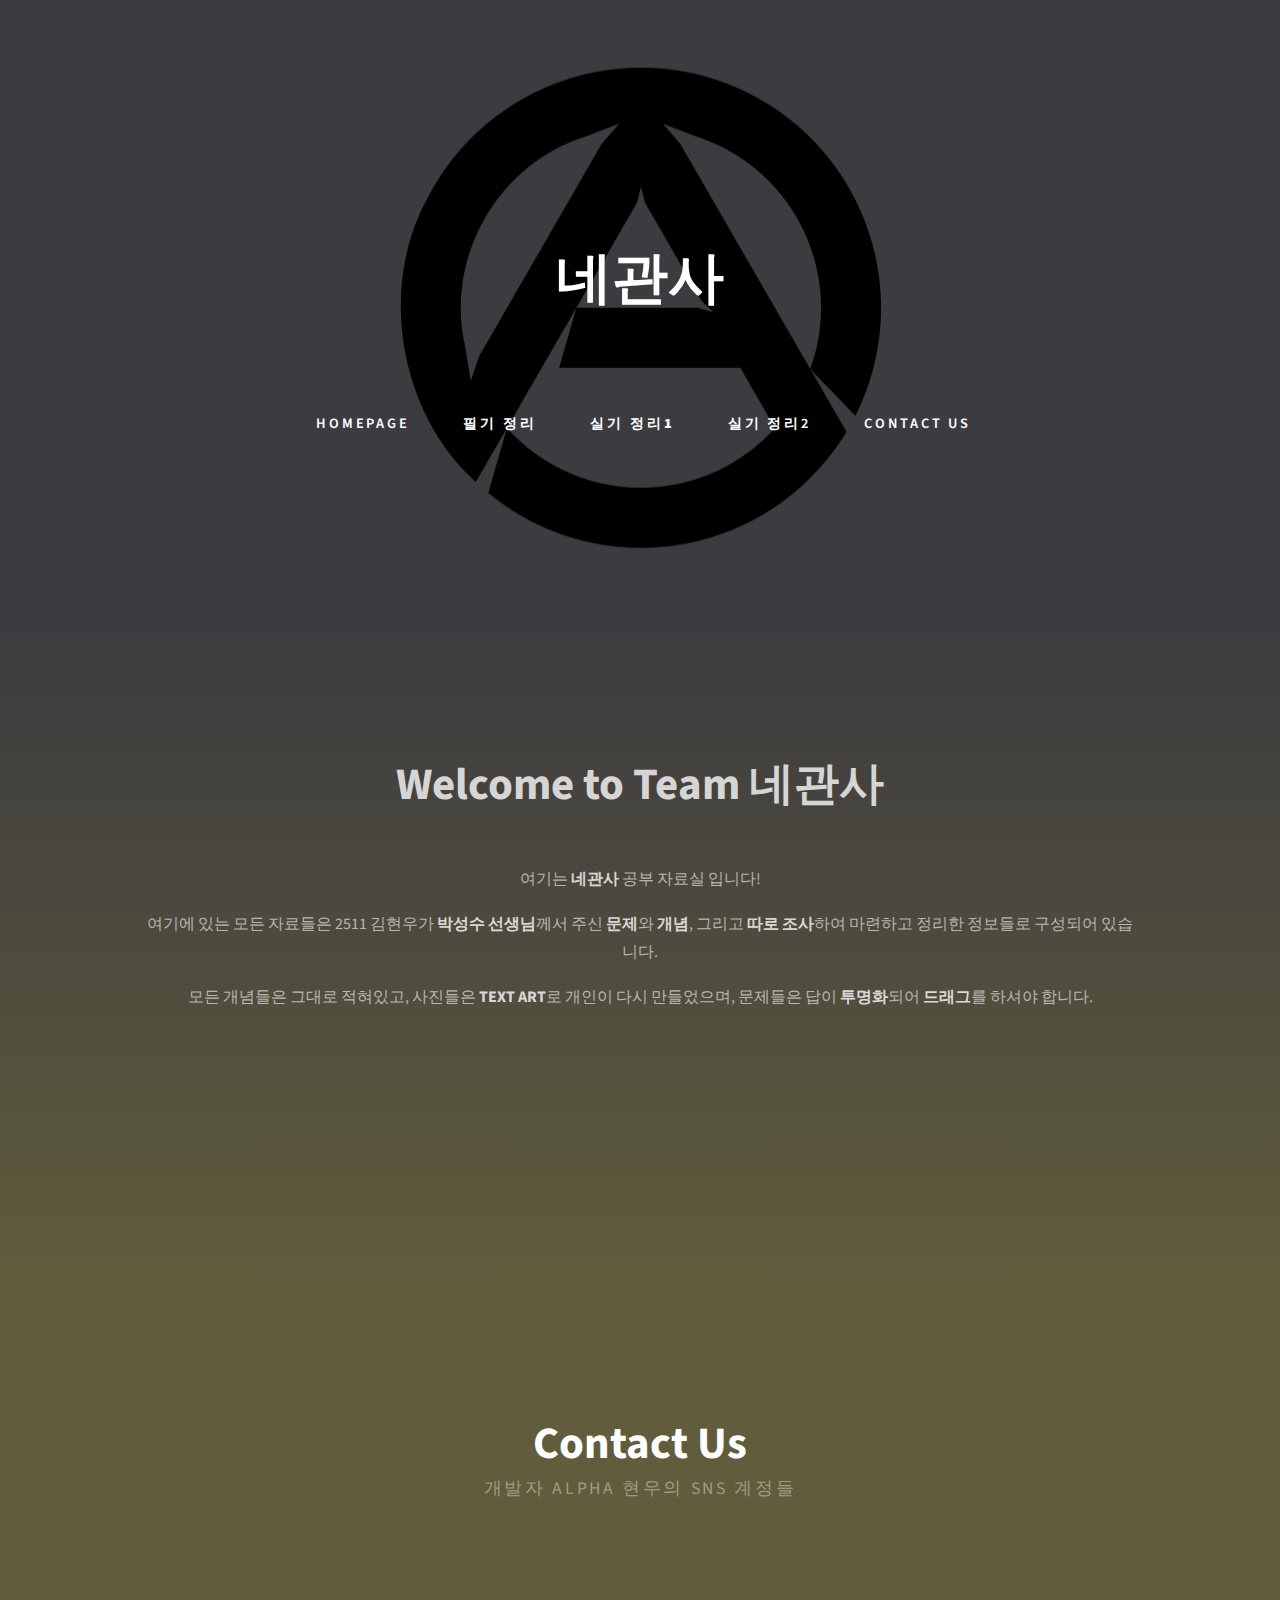
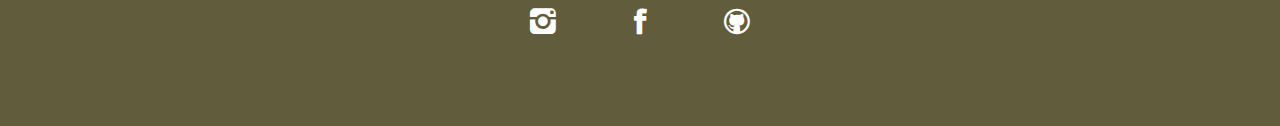
<file: index.html>
<!DOCTYPE html>
<html>
	<head>
		<meta http-equiv="Content-Type" content="text/html; charset=utf-8" />
		<meta name="viewport" content="width=device-width, initial-scale=1.0">
		<title>
			2511 김현우 네관사
		</title>
		<link rel="icon" href="./images/Alpha_Black.png" type="image/x-icon" />
		<meta name="keywords" content="" />
		<meta name="description" content="" />
		<link href="http://fonts.googleapis.com/css?family=Source+Sans+Pro:200,300,400,600,700,900" rel="stylesheet" />
		<link href="default.css" rel="stylesheet" type="text/css" media="all" />
		<link href="fonts.css" rel="stylesheet" type="text/css" media="all" />
	</head>
	<body>
		<div id="header-wrapper">
			<div id="header" class="container">
				<div id="logo">
					<h1><a href="index.html">네관사</a></h1>
				</div>
				<div id="menu">
					<ul>
						<li><a href="index.html" accesskey="1" title="">Homepage</a></li>
						<li><a href="2511 김현우_1.html" accesskey="3" title="">필기 정리</a></li>
						<li><a href="2511 김현우_2.html" accesskey="2" title=""><strong>실기 정리1</strong></a></li>
						<li><a href="2511 김현우_3.html" accesskey="4" title="">실기 정리2</a></li>
						<li><a href="#contact" accesskey="5" title="">Contact Us</a></li>
					</ul>
				</div>
			</div>
		</div>
		<div id="wrapper1">
			<div id="welcome" class="container">
				<div class="title">
					<h2 style="text-align: center;">Welcome to Team 네관사</h2>
				</div>
				<p>여기는 <strong>네관사</strong> 공부 자료실 입니다!</p>
				<p>여기에 있는 모든 자료들은 <sgtrong>2511 김현우</sgtrong>가 <strong>박성수 선생님</strong>께서 주신 <strong>문제</strong>와 <strong>개념</strong>, 그리고 <strong>따로 조사</strong>하여 마련하고 정리한 정보들로 구성되어 있습니다.</p>
				<p>모든 개념들은 그대로 적혀있고, 사진들은 <strong>TEXT ART</strong>로 개인이 다시 만들었으며, 문제들은 답이 <strong>투명화</strong>되어 <strong>드래그</strong>를 하셔야 합니다.</p>
			</div>
		</div>
		<div id="wrapper4">
			<div id="footer" class="container">
				<div>
					<header class="title">
						<h2 id="contact">Contact Us</h2>
						<span class="byline">개발자 Alpha 현우의 SNS 계정들</span> </header>
					<ul class="contact">
						<li><a href="https://www.instagram.com/0____alpha____0/" class="icon icon-instagram"><span>Instagram</span></a></li>
						<li><a href="https://www.facebook.com/Alpha-754036214939107" class="icon icon-facebook"><span>Facebook</span></a></li>
						<li><a href="https://github.com/Alpha-Dvlp" class="icon icon-github"><span>GitHub</span></a></li>
					</ul>
				</div>
			</div>
		</div>
	</body>
</html>
</file>
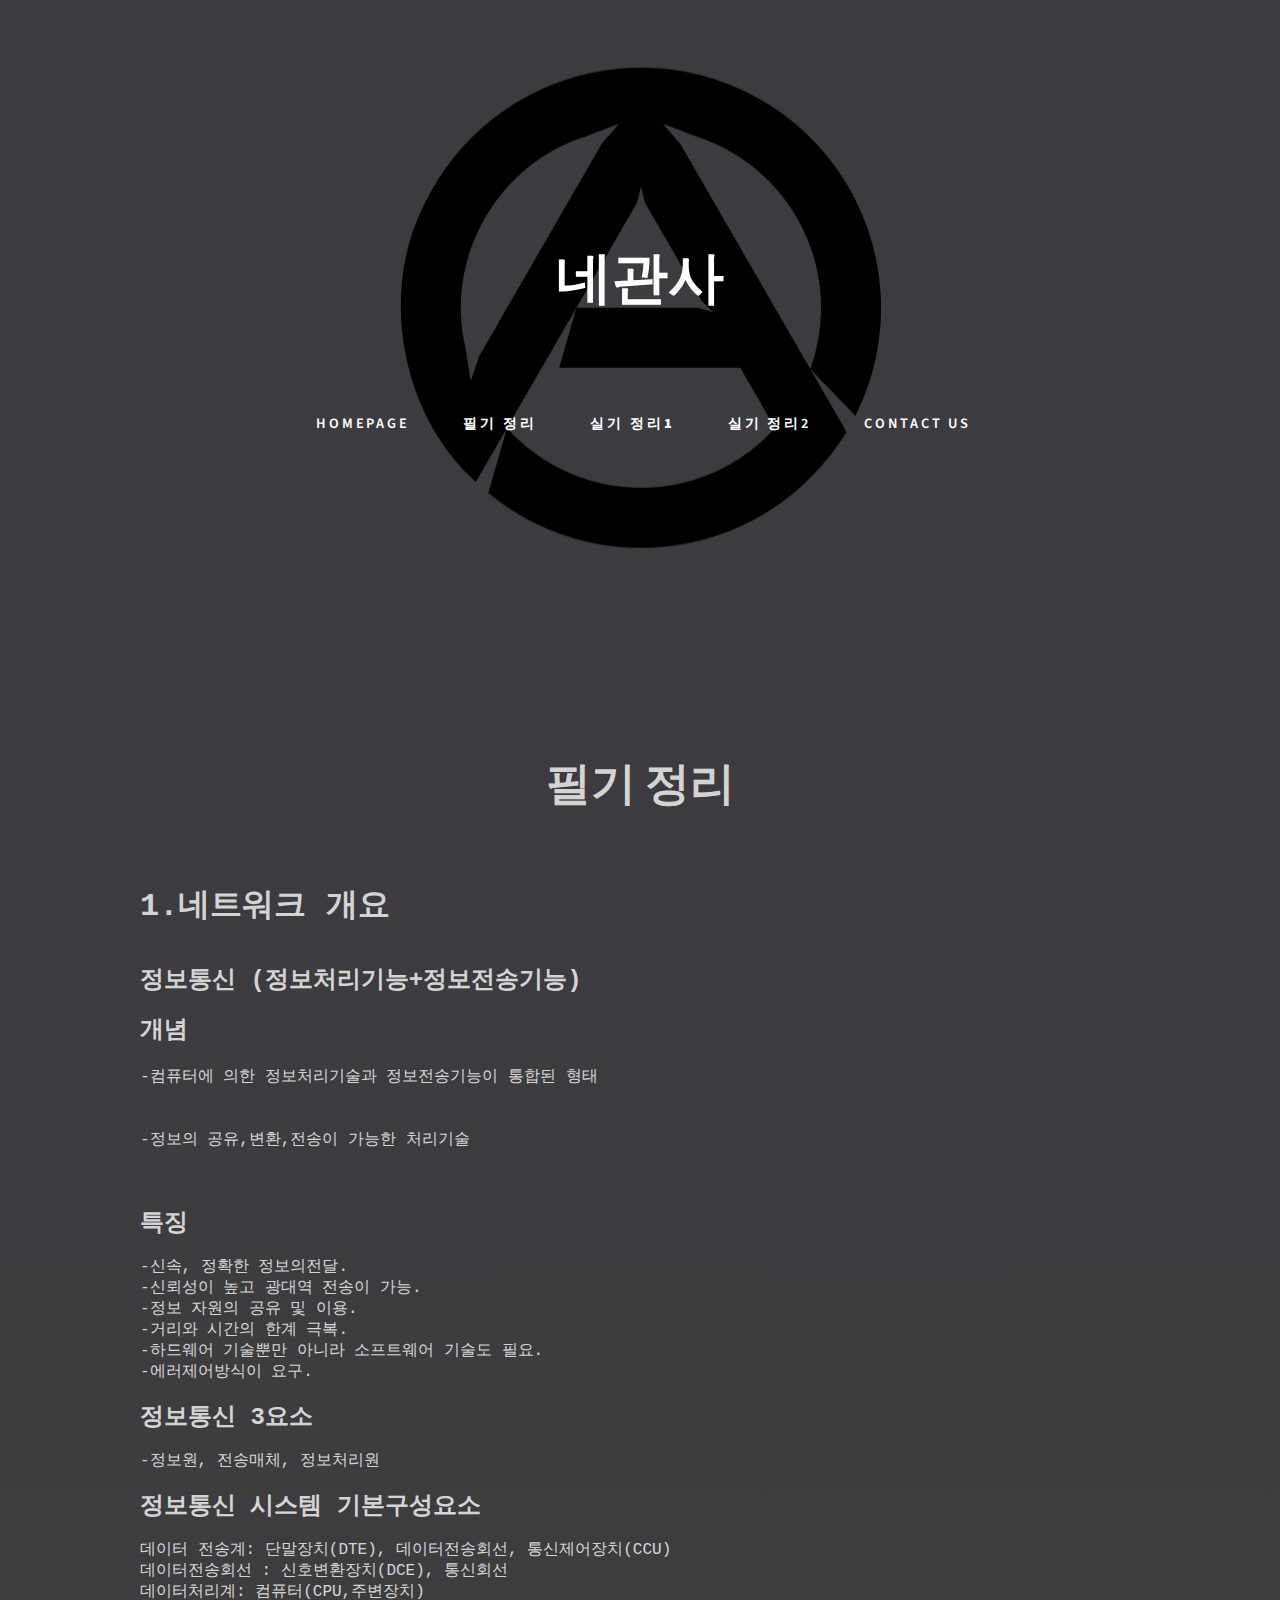
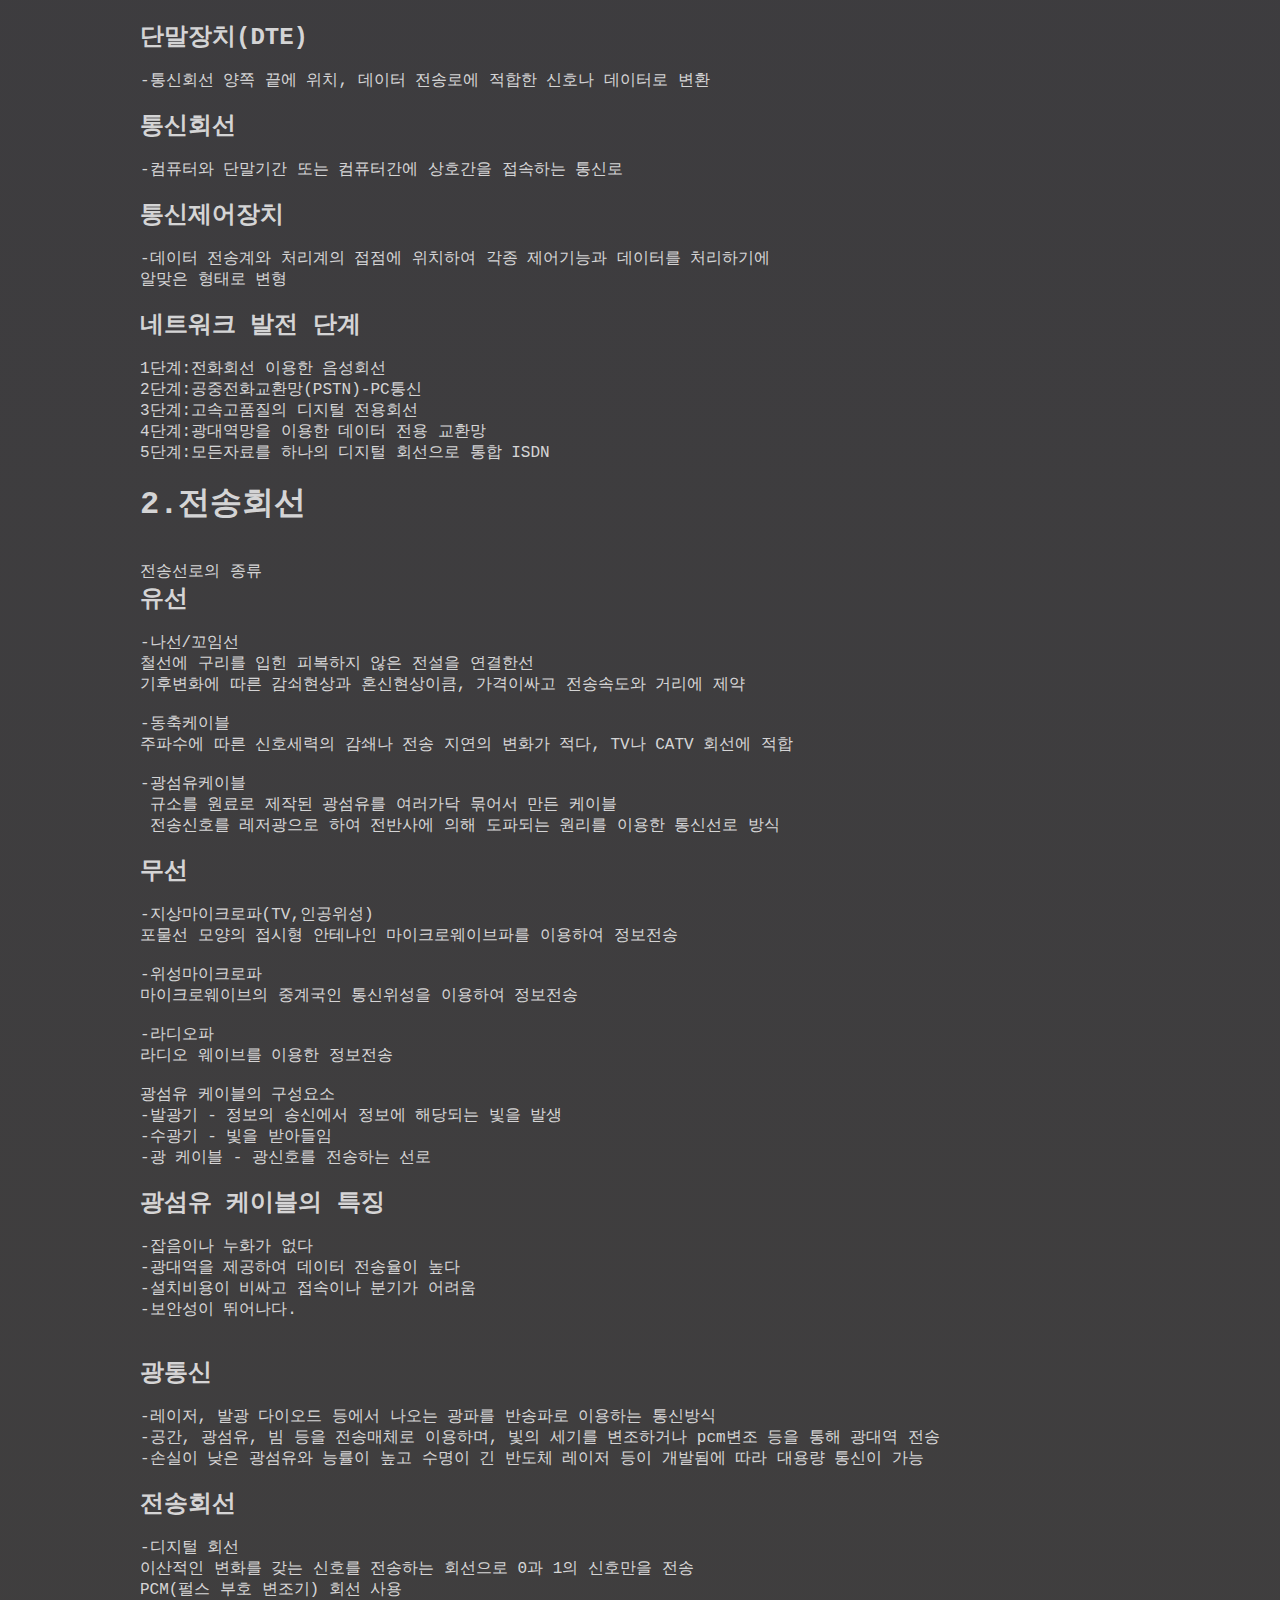
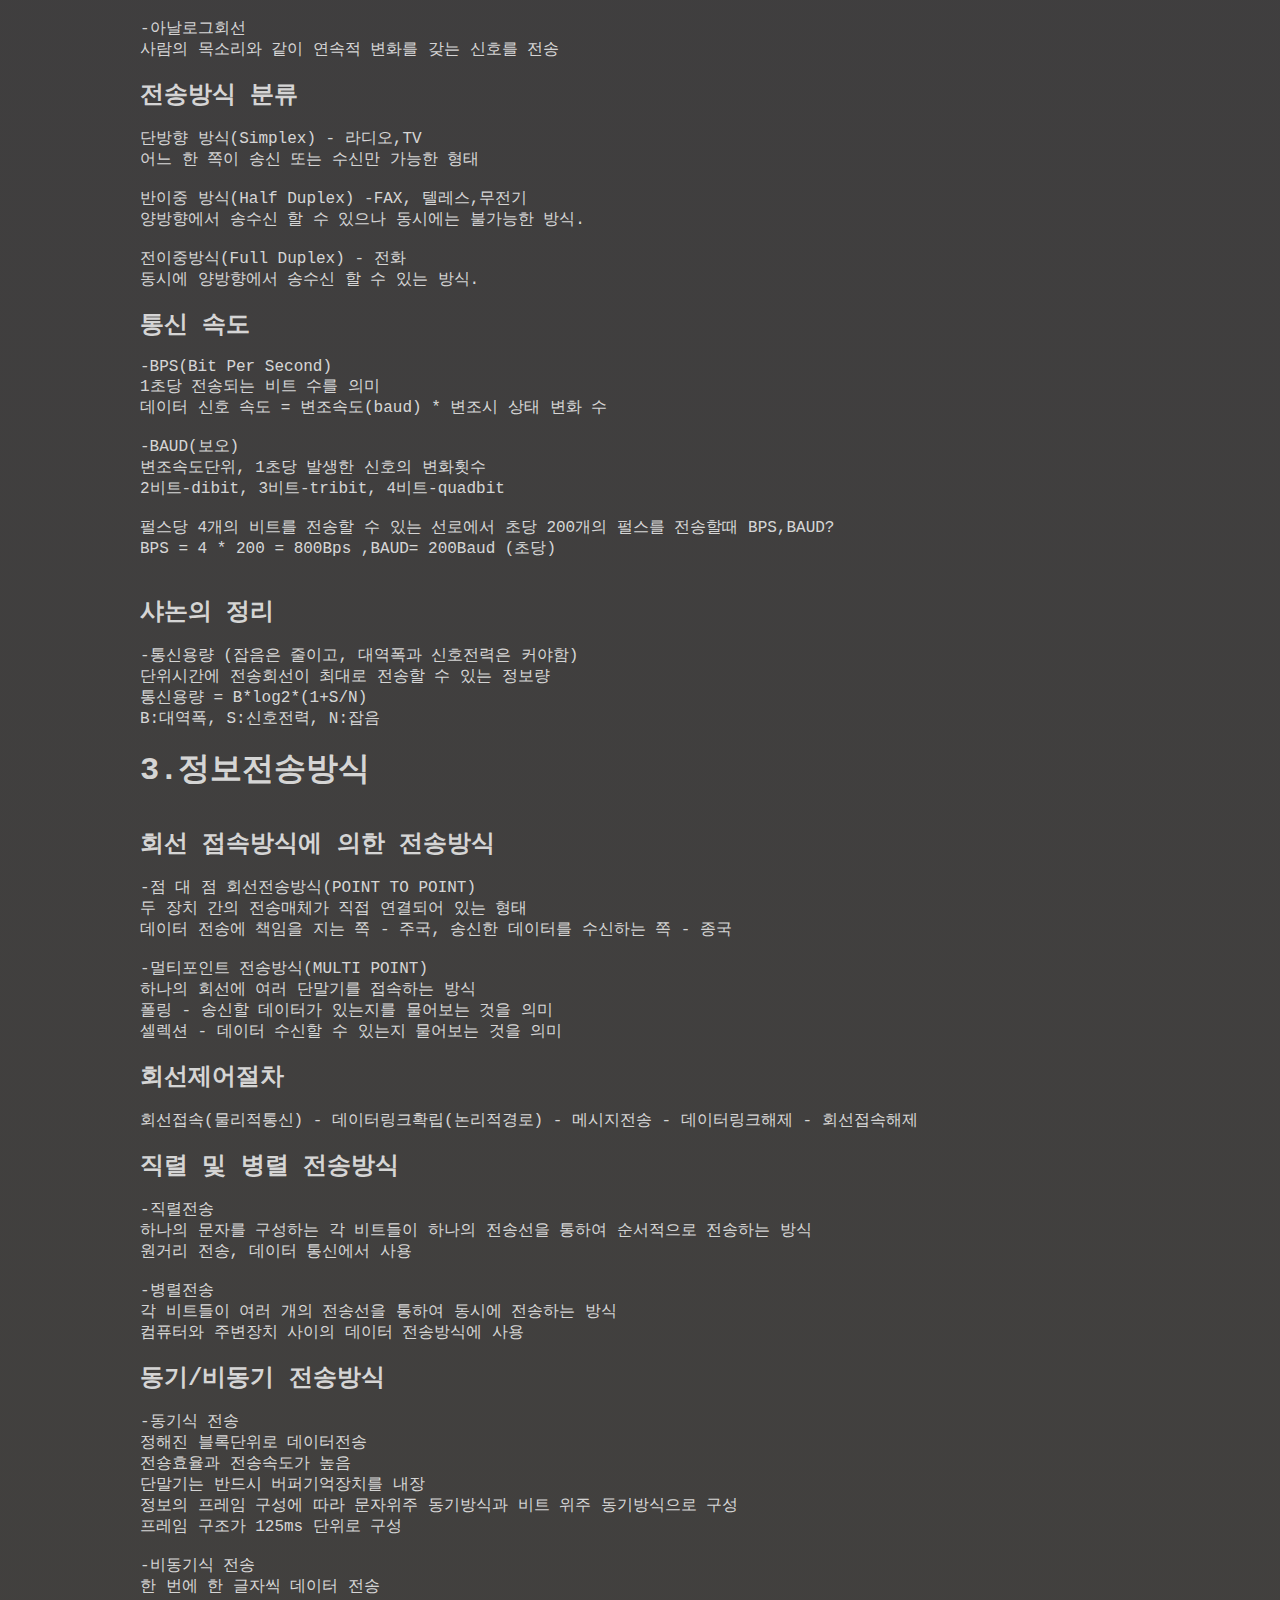
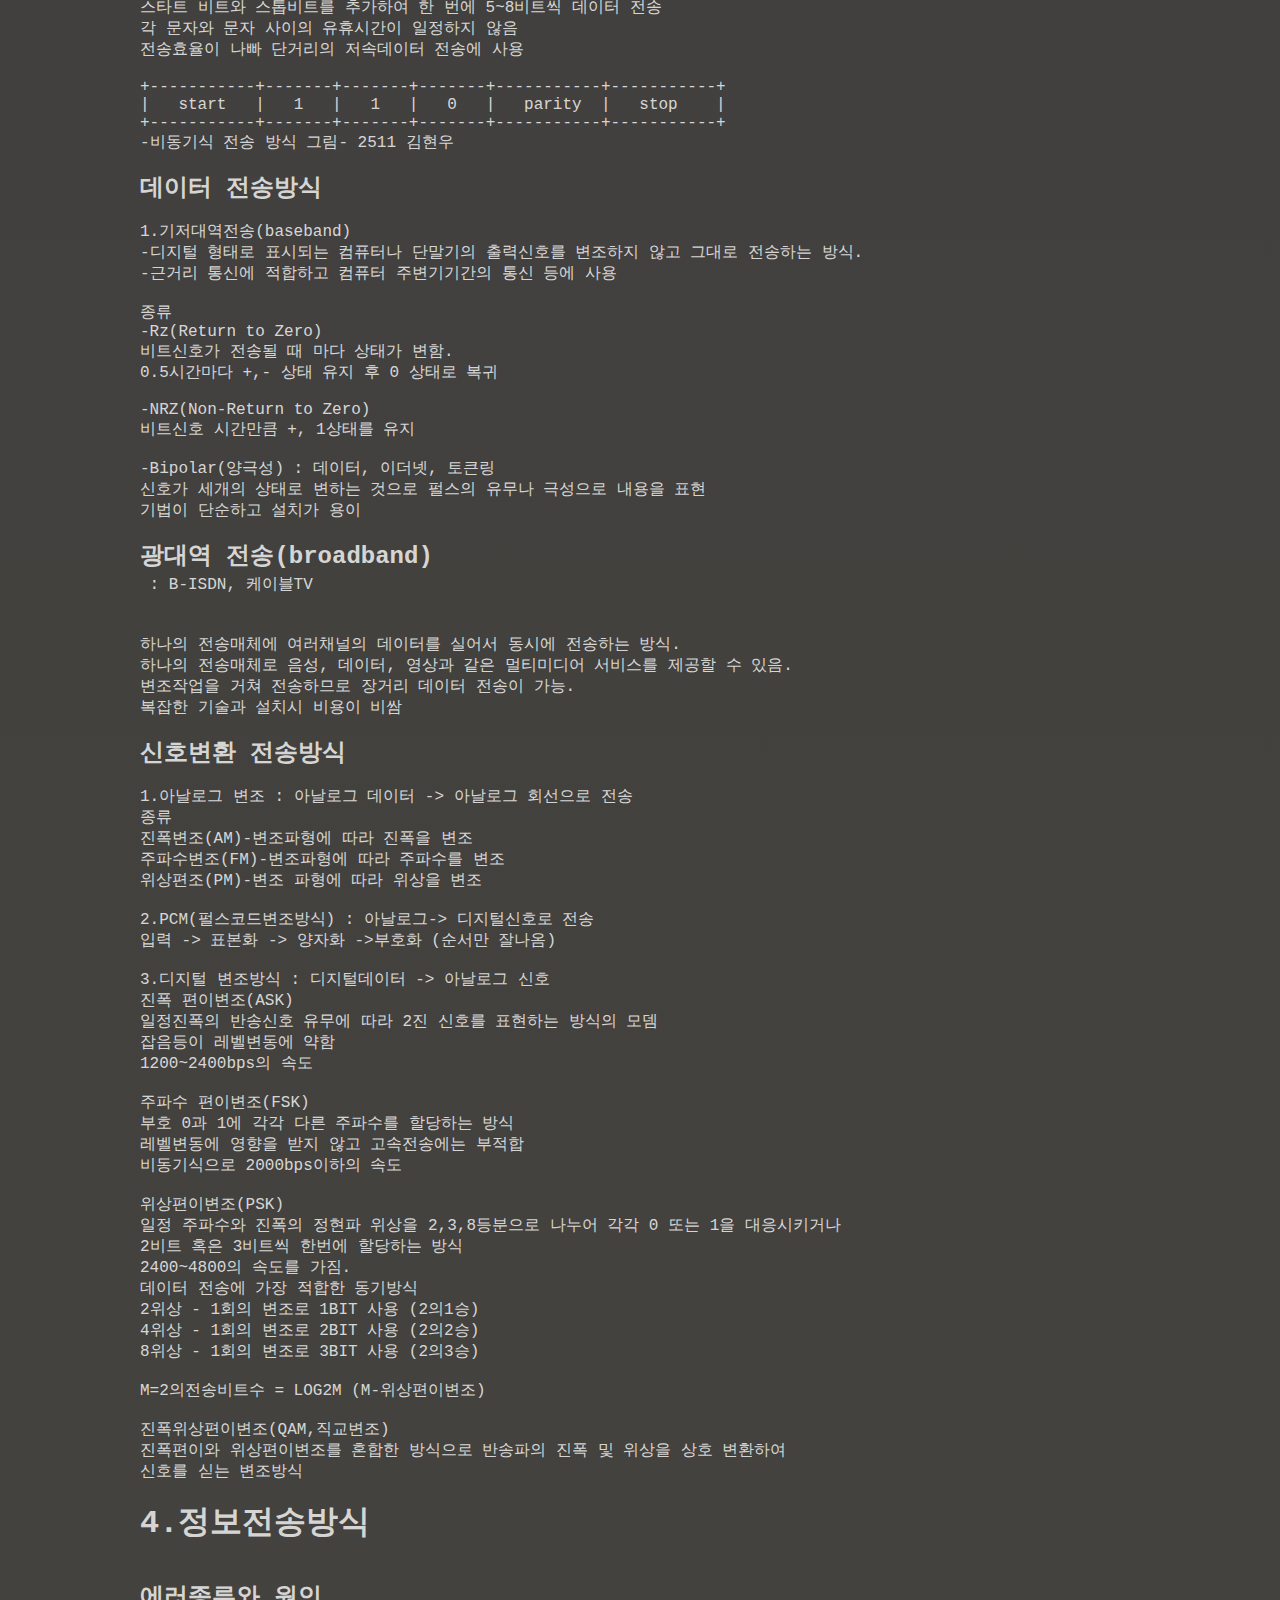
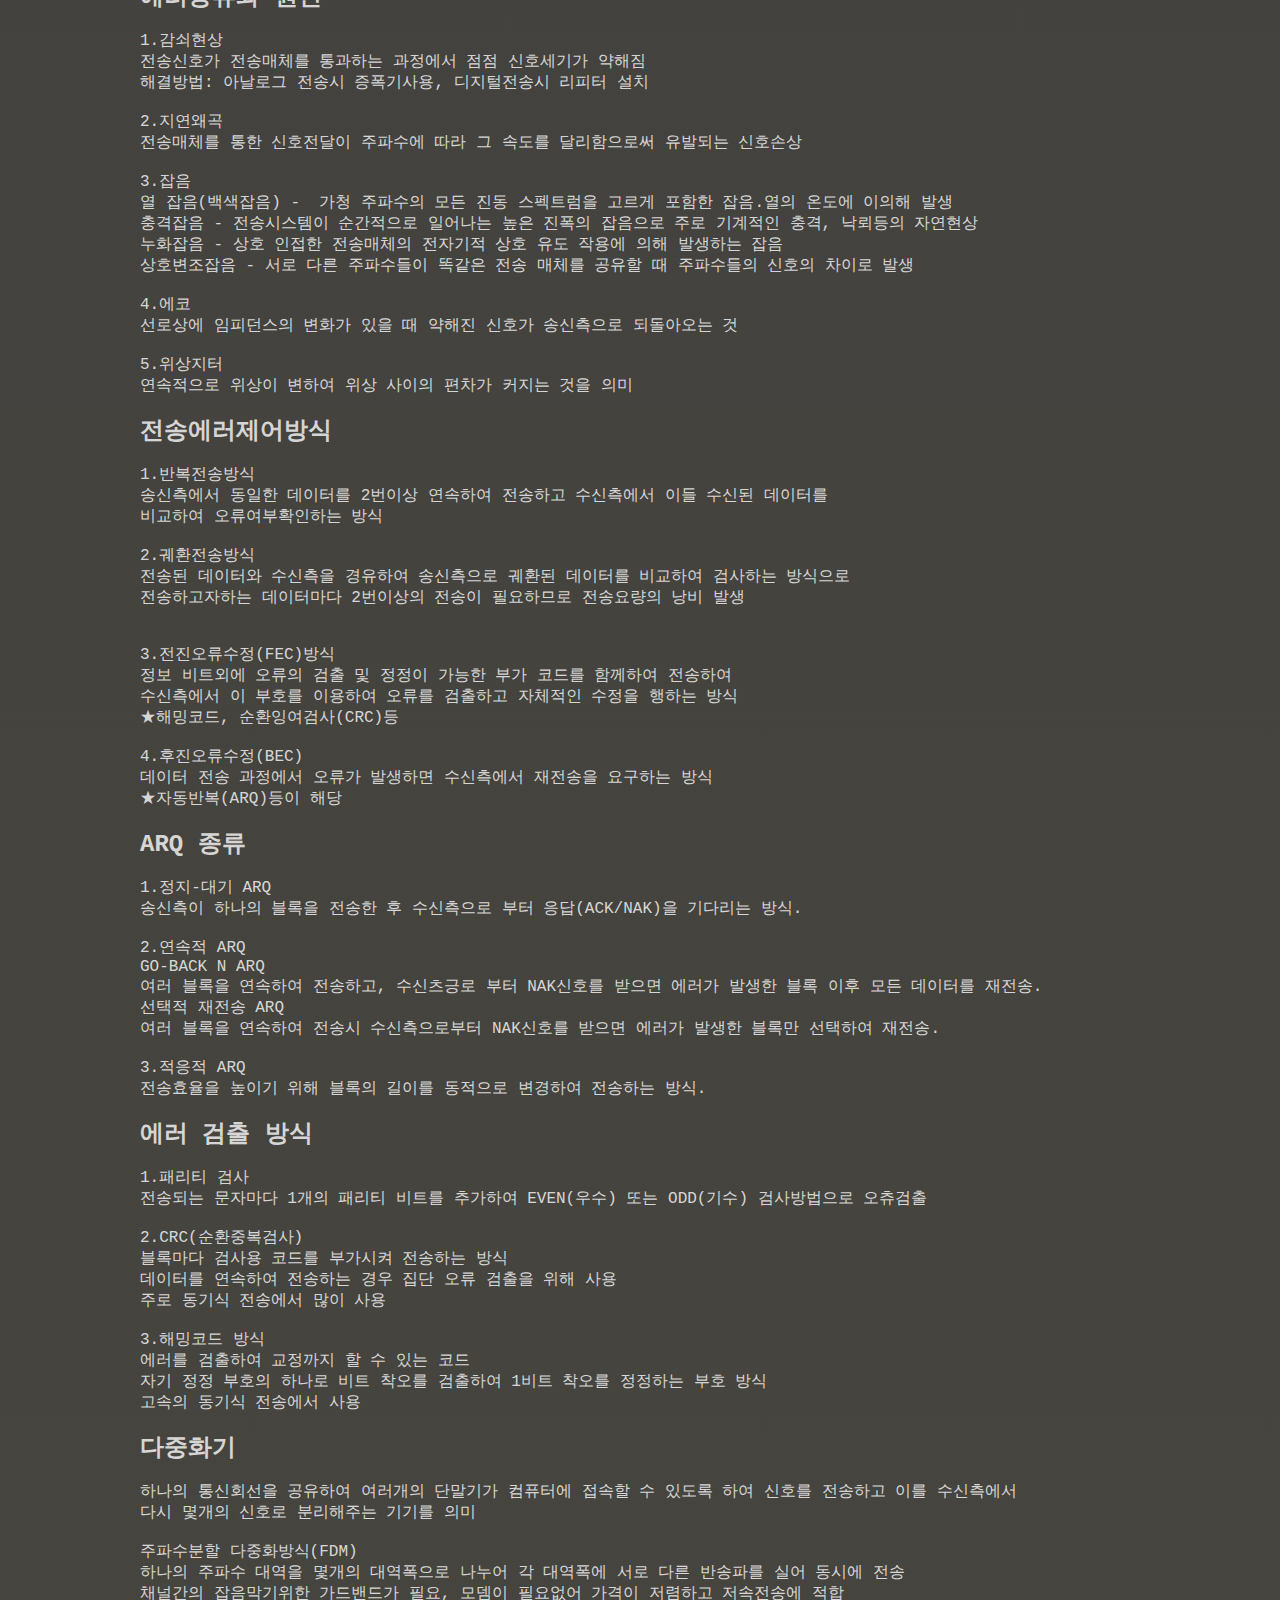
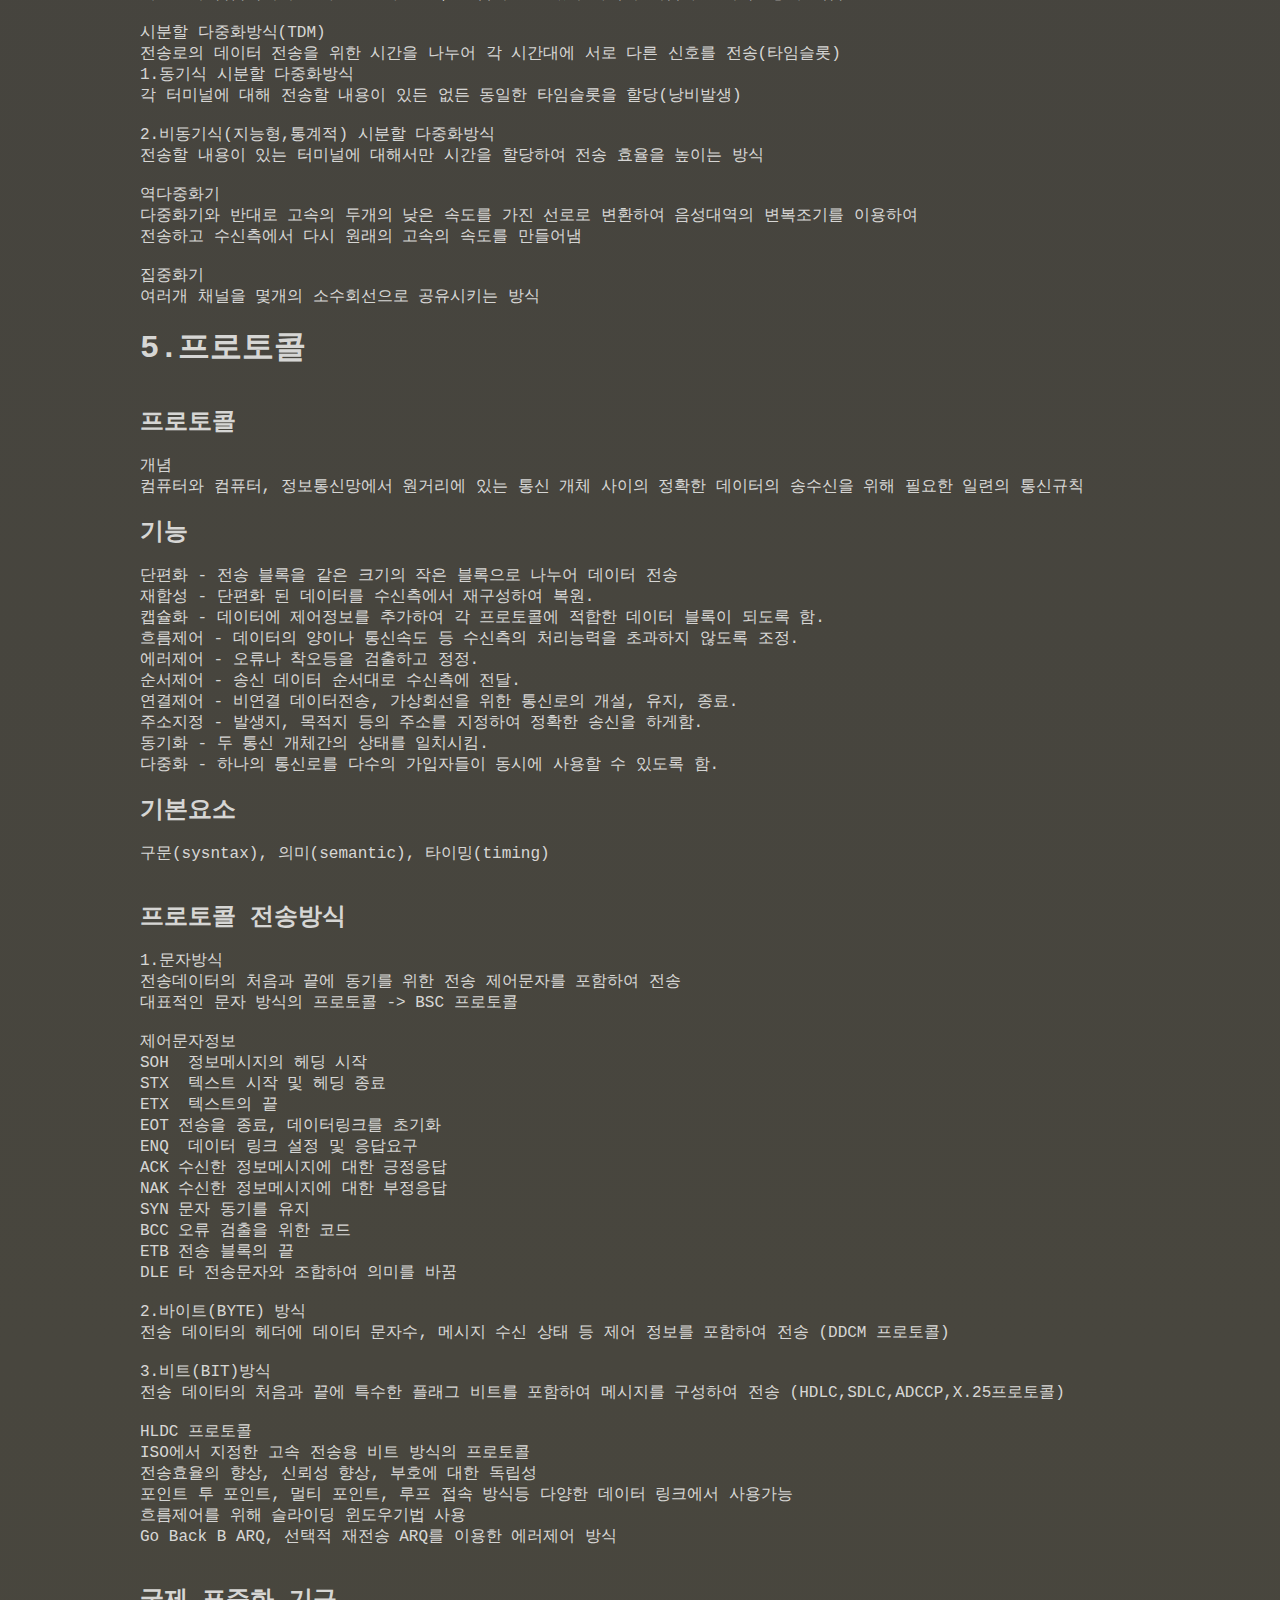
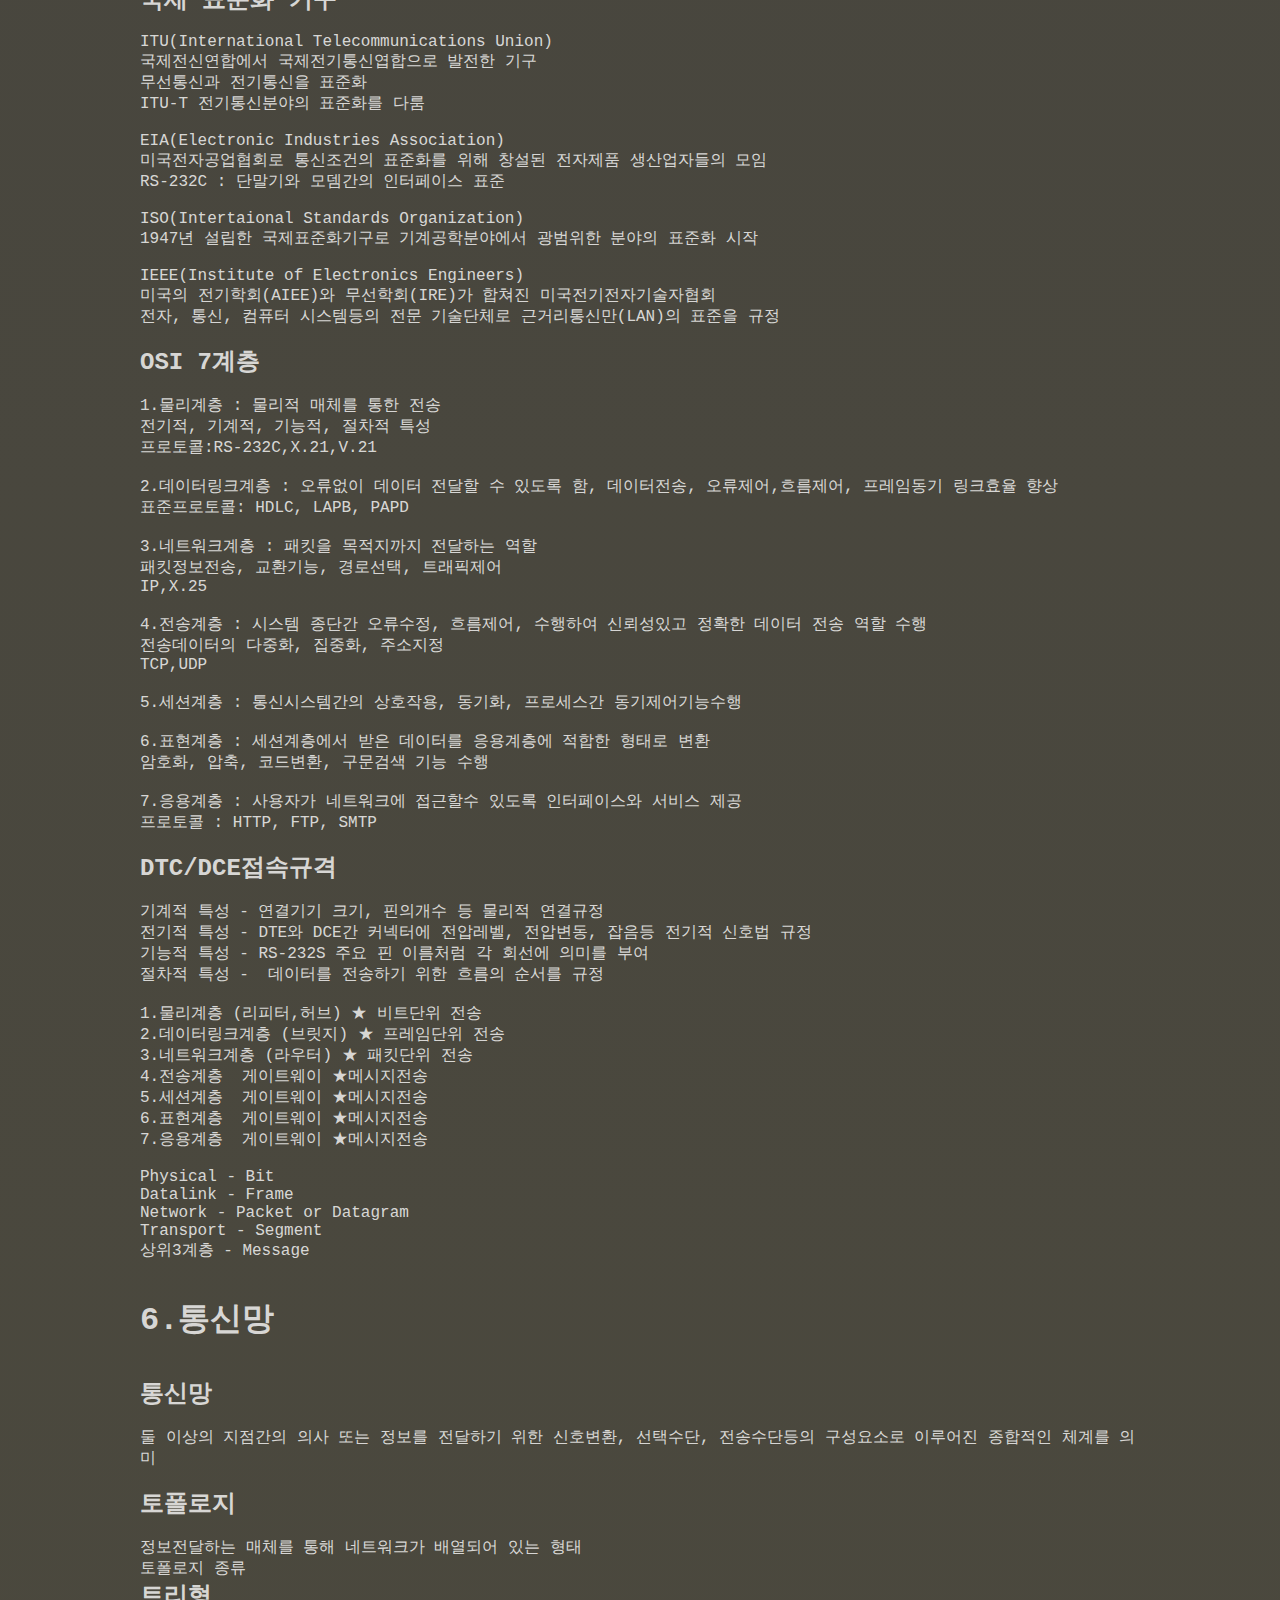
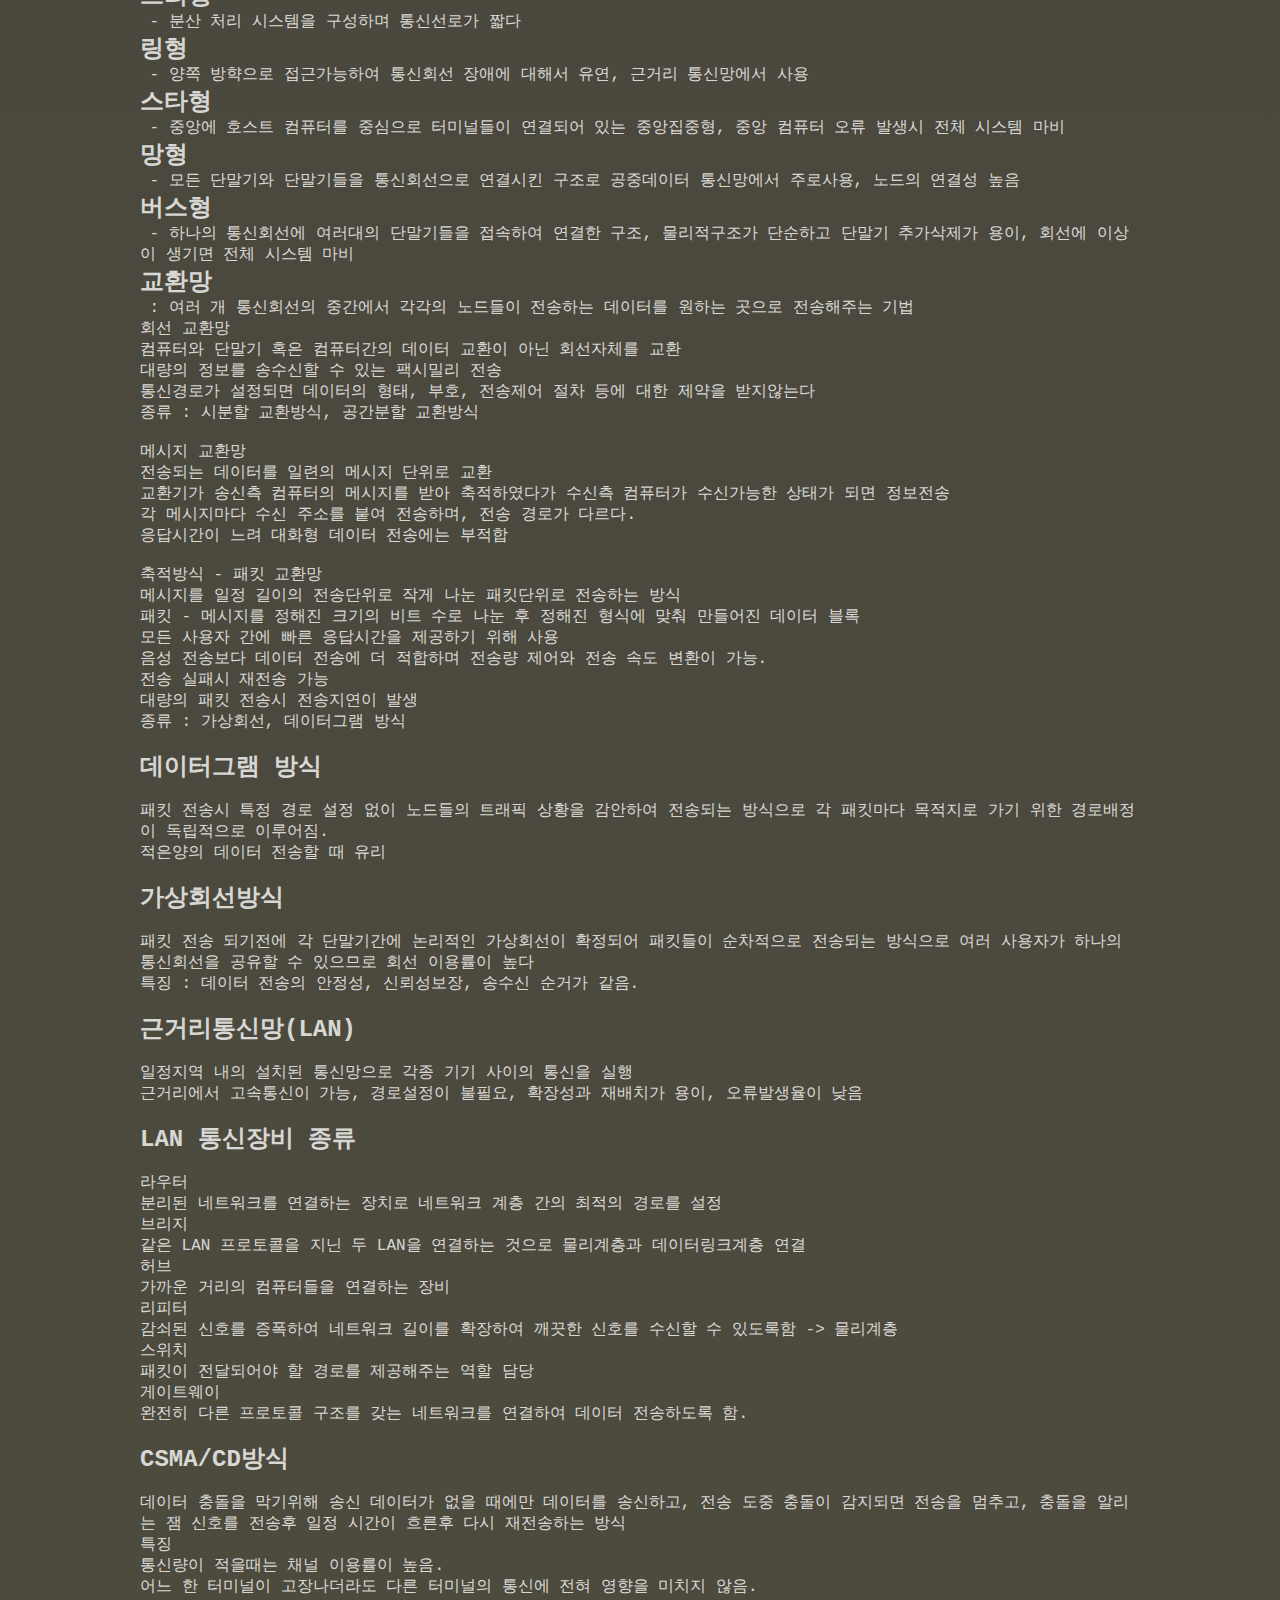
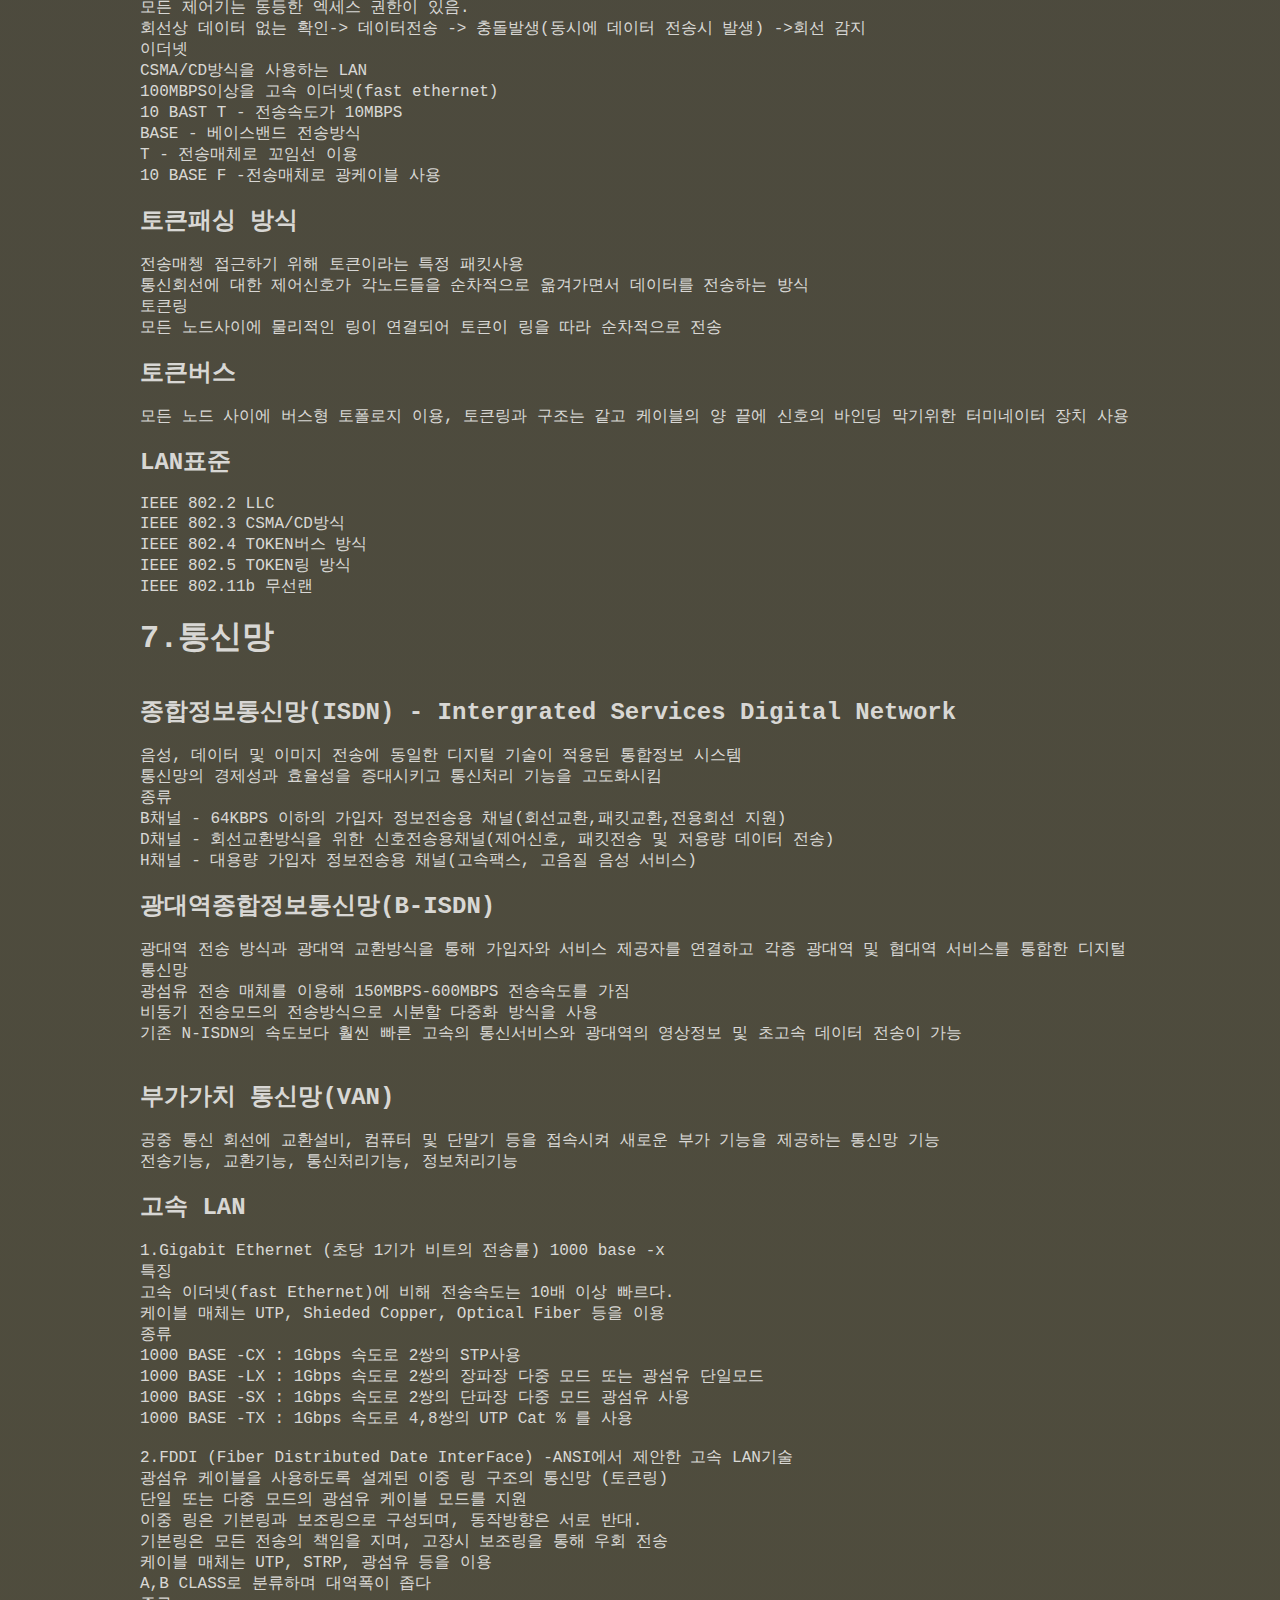
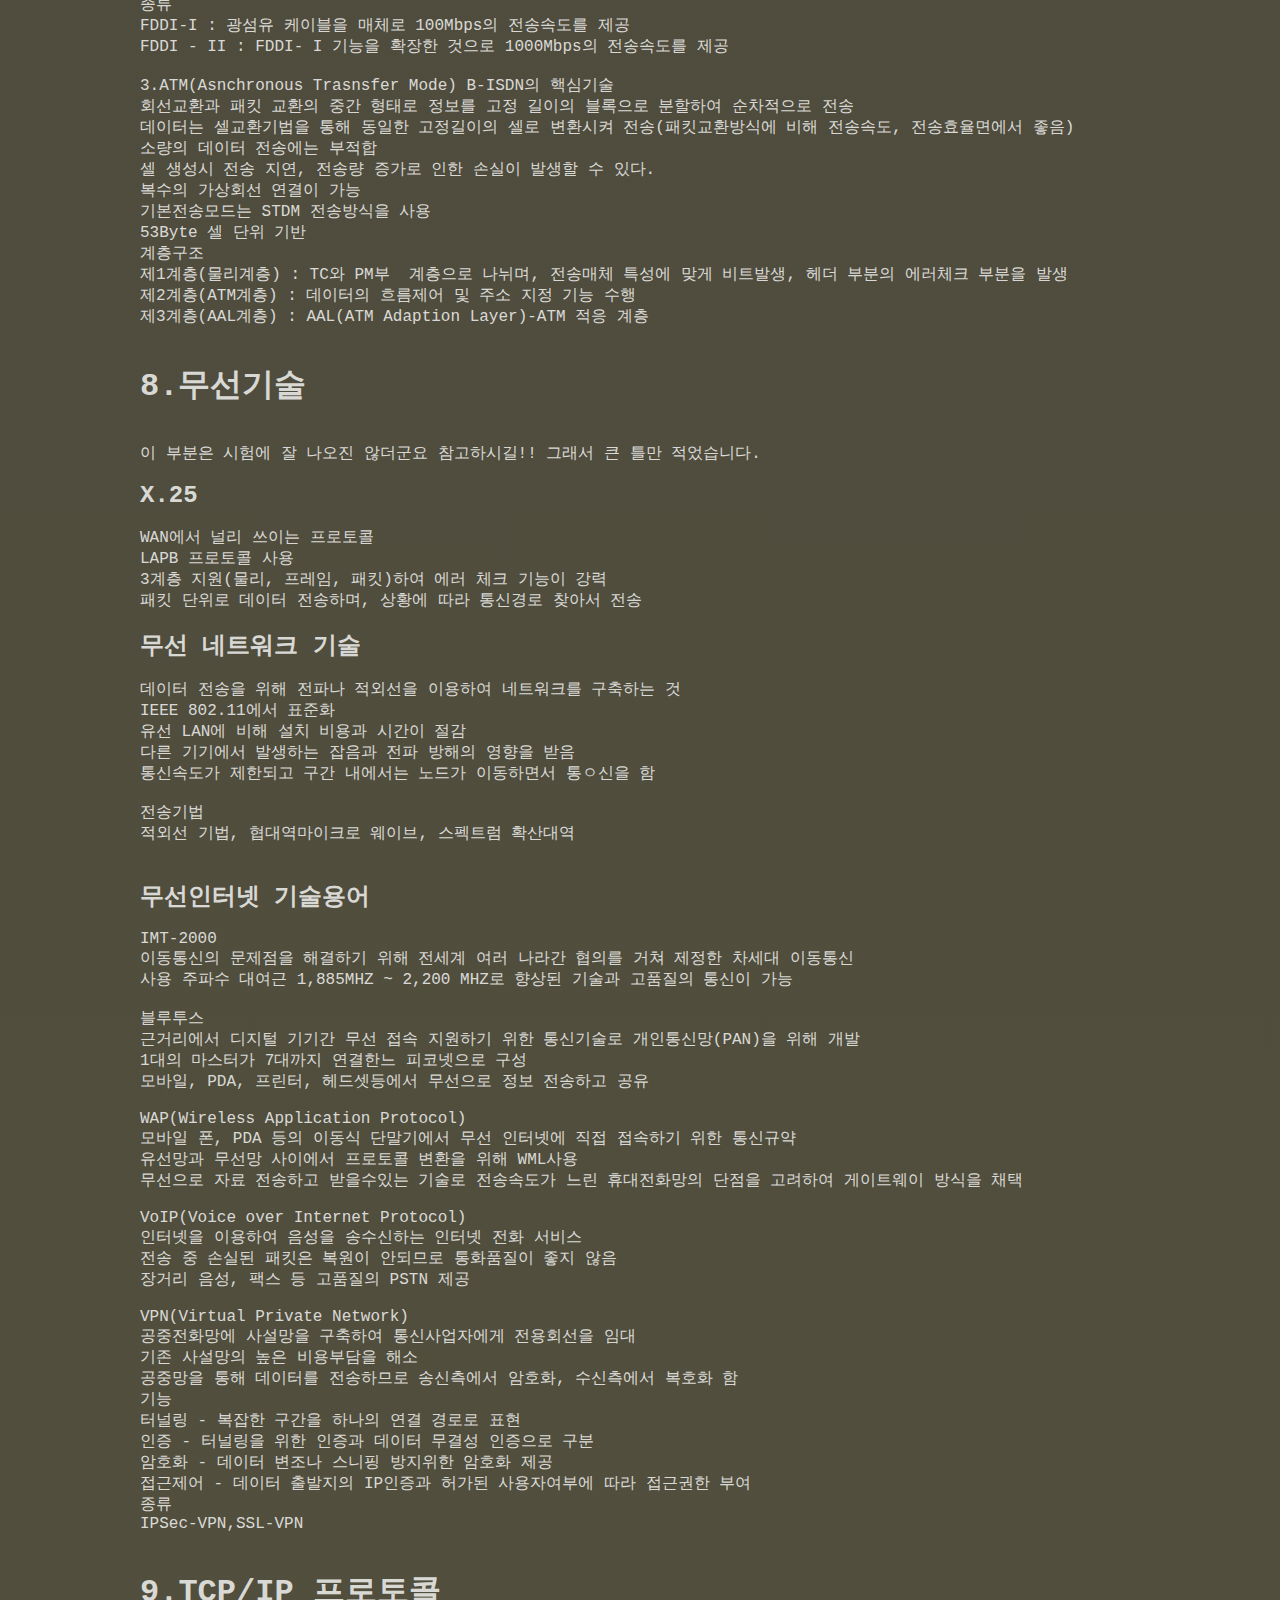
<file: 2511 김현우_1.html>
<!DOCTYPE html>
<html>
	<head>
		<meta http-equiv="Content-Type" content="text/html; charset=utf-8" />
		<meta name="viewport" content="width=device-width, initial-scale=1.0">
		<title>
			2511 김현우 네관사
		</title>
		<link rel="icon" href="./images/Alpha_Black.png" type="image/x-icon" />
		<meta name="keywords" content="" />
		<meta name="description" content="" />
		<link href="http://fonts.googleapis.com/css?family=Source+Sans+Pro:200,300,400,600,700,900" rel="stylesheet" />
		<link href="default.css" rel="stylesheet" type="text/css" media="all" />
		<link href="fonts.css" rel="stylesheet" type="text/css" media="all" />
	</head>
	<body>
		<div id="header-wrapper">
			<div id="header" class="container">
				<div id="logo">
					<h1><a href="index.html">네관사</a></h1>
				</div>
				<div id="menu">
					<ul>
						<li><a href="index.html" accesskey="1" title="">Homepage</a></li>
						<li><a href="2511 김현우_1.html" accesskey="3" title="">필기 정리</a></li>
						<li><a href="2511 김현우_2.html" accesskey="2" title=""><strong>실기 정리1</strong></a></li>
						<li><a href="2511 김현우_3.html" accesskey="4" title="">실기 정리2</a></li>
						<li><a href="#contact" accesskey="5" title="">Contact Us</a></li>
					</ul>
				</div>
			</div>
		</div>
		<div id="wrapper1">
			<div id="welcome" class="container">
				<div class="title">
					<h2 style="text-align: center;">필기 정리</h2>
				</div>
				
				<pre style="text-align: left;">
					<h1 style="width:1000px; text-align: left; ">1.네트워크 개요</h1>

<h2>정보통신 (정보처리기능+정보전송기능)</h2>
<h2>개념</h2>
<p>-컴퓨터에 의한 정보처리기술과 정보전송기능이 통합된 형태</p>
<p>-정보의 공유,변환,전송이 가능한 처리기술</p>

<h2>특징</h2>
-신속, 정확한 정보의전달.
-신뢰성이 높고 광대역 전송이 가능.
-정보 자원의 공유 및 이용.
-거리와 시간의 한계 극복.
-하드웨어 기술뿐만 아니라 소프트웨어 기술도 필요.
-에러제어방식이 요구.

<h2>정보통신 3요소</h2>
-정보원, 전송매체, 정보처리원

<h2>정보통신 시스템 기본구성요소</h2>
데이터 전송계: 단말장치(DTE), 데이터전송회선, 통신제어장치(CCU)
데이터전송회선 : 신호변환장치(DCE), 통신회선
데이터처리계: 컴퓨터(CPU,주변장치)

<h2>단말장치(DTE)</h2>
-통신회선 양쪽 끝에 위치, 데이터 전송로에 적합한 신호나 데이터로 변환

<h2>통신회선</h2>
-컴퓨터와 단말기간 또는 컴퓨터간에 상호간을 접속하는 통신로

<h2>통신제어장치</h2>
-데이터 전송계와 처리계의 접점에 위치하여 각종 제어기능과 데이터를 처리하기에
알맞은 형태로 변형

<h2>네트워크 발전 단계</h2>
1단계:전화회선 이용한 음성회선
2단계:공중전화교환망(PSTN)-PC통신
3단계:고속고품질의 디지털 전용회선
4단계:광대역망을 이용한 데이터 전용 교환망
5단계:모든자료를 하나의 디지털 회선으로 통합 ISDN

<h1 style="width:1000px; text-align: left; ">2.전송회선</h1>

전송선로의 종류
<h2>유선</h2>
-나선/꼬임선
철선에 구리를 입힌 피복하지 않은 전설을 연결한선
기후변화에 따른 감쇠현상과 혼신현상이큼, 가격이싸고 전송속도와 거리에 제약

-동축케이블 
주파수에 따른 신호세력의 감쇄나 전송 지연의 변화가 적다, TV나 CATV 회선에 적합

-광섬유케이블
 규소를 원료로 제작된 광섬유를 여러가닥 묶어서 만든 케이블
 전송신호를 레저광으로 하여 전반사에 의해 도파되는 원리를 이용한 통신선로 방식

<h2>무선</h2>
-지상마이크로파(TV,인공위성) 
포물선 모양의 접시형 안테나인 마이크로웨이브파를 이용하여 정보전송

-위성마이크로파
마이크로웨이브의 중계국인 통신위성을 이용하여 정보전송

-라디오파 
라디오 웨이브를 이용한 정보전송

광섬유 케이블의 구성요소
-발광기 - 정보의 송신에서 정보에 해당되는 빛을 발생
-수광기 - 빛을 받아들임
-광 케이블 - 광신호를 전송하는 선로

<h2>광섬유 케이블의 특징</h2>
-잡음이나 누화가 없다
-광대역을 제공하여 데이터 전송율이 높다
-설치비용이 비싸고 접속이나 분기가 어려움
-보안성이 뛰어나다.


<h2>광통신</h2>
-레이저, 발광 다이오드 등에서 나오는 광파를 반송파로 이용하는 통신방식
-공간, 광섬유, 빔 등을 전송매체로 이용하며, 빛의 세기를 변조하거나 pcm변조 등을 통해 광대역 전송
-손실이 낮은 광섬유와 능률이 높고 수명이 긴 반도체 레이저 등이 개발됨에 따라 대용량 통신이 가능

<h2>전송회선</h2>
-디지털 회선 
이산적인 변화를 갖는 신호를 전송하는 회선으로 0과 1의 신호만을 전송
PCM(펄스 부호 변조기) 회선 사용

-아날로그회선 
사람의 목소리와 같이 연속적 변화를 갖는 신호를 전송

<h2>전송방식 분류</h2>
단방향 방식(Simplex) - 라디오,TV
어느 한 쪽이 송신 또는 수신만 가능한 형태

반이중 방식(Half Duplex) -FAX, 텔레스,무전기 
양방향에서 송수신 할 수 있으나 동시에는 불가능한 방식.

전이중방식(Full Duplex) - 전화
동시에 양방향에서 송수신 할 수 있는 방식.

<h2>통신 속도</h2>
-BPS(Bit Per Second) 
1초당 전송되는 비트 수를 의미
데이터 신호 속도 = 변조속도(baud) * 변조시 상태 변화 수

-BAUD(보오) 
변조속도단위, 1초당 발생한 신호의 변화횟수
2비트-dibit, 3비트-tribit, 4비트-quadbit

펄스당 4개의 비트를 전송할 수 있는 선로에서 초당 200개의 펄스를 전송할때 BPS,BAUD?
BPS = 4 * 200 = 800Bps ,BAUD= 200Baud (초당)


<h2>샤논의 정리</h2>
-통신용량 (잡음은 줄이고, 대역폭과 신호전력은 커야함)
단위시간에 전송회선이 최대로 전송할 수 있는 정보량
통신용량 = B*log2*(1+S/N)      
B:대역폭, S:신호전력, N:잡음

<h1 style="width:1000px; text-align: left; ">3.정보전송방식</h1>

<h2>회선 접속방식에 의한 전송방식</h2>
-점 대 점 회선전송방식(POINT TO POINT)
두 장치 간의 전송매체가 직접 연결되어 있는 형태
데이터 전송에 책임을 지는 쪽 - 주국, 송신한 데이터를 수신하는 쪽 - 종국

-멀티포인트 전송방식(MULTI POINT)
하나의 회선에 여러 단말기를 접속하는 방식
폴링 - 송신할 데이터가 있는지를 물어보는 것을 의미
셀렉션 - 데이터 수신할 수 있는지 물어보는 것을 의미

<h2>회선제어절차</h2>
회선접속(물리적통신) - 데이터링크확립(논리적경로) - 메시지전송 - 데이터링크해제 - 회선접속해제

<h2>직렬 및 병렬 전송방식</h2>
-직렬전송
하나의 문자를 구성하는 각 비트들이 하나의 전송선을 통하여 순서적으로 전송하는 방식
원거리 전송, 데이터 통신에서 사용

-병렬전송
각 비트들이 여러 개의 전송선을 통하여 동시에 전송하는 방식
컴퓨터와 주변장치 사이의 데이터 전송방식에 사용

<h2>동기/비동기 전송방식</h2>
-동기식 전송
정해진 블록단위로 데이터전송
전숑효율과 전송속도가 높음
단말기는 반드시 버퍼기억장치를 내장
정보의 프레임 구성에 따라 문자위주 동기방식과 비트 위주 동기방식으로 구성
프레임 구조가 125ms 단위로 구성

-비동기식 전송
한 번에 한 글자씩 데이터 전송
스타트 비트와 스톱비트를 추가하여 한 번에 5~8비트씩 데이터 전송
각 문자와 문자 사이의 유휴시간이 일정하지 않음
전송효율이 나빠 단거리의 저속데이터 전송에 사용

+-----------+-------+-------+-------+-----------+-----------+
|   start   |   1   |   1   |   0   |   parity  |   stop    |
+-----------+-------+-------+-------+-----------+-----------+
-비동기식 전송 방식 그림- 2511 김현우

<h2>데이터 전송방식</h2>
1.기저대역전송(baseband)
-디지털 형태로 표시되는 컴퓨터나 단말기의 출력신호를 변조하지 않고 그대로 전송하는 방식.
-근거리 통신에 적합하고 컴퓨터 주변기기간의 통신 등에 사용

종류
-Rz(Return to Zero)
비트신호가 전송될 때 마다 상태가 변함.
0.5시간마다 +,- 상태 유지 후 0 상태로 복귀

-NRZ(Non-Return to Zero) 
비트신호 시간만큼 +, 1상태를 유지

-Bipolar(양극성) : 데이터, 이더넷, 토큰링
신호가 세개의 상태로 변하는 것으로 펄스의 유무나 극성으로 내용을 표현
기법이 단순하고 설치가 용이

<h2>광대역 전송(broadband)</h2><p> : B-ISDN, 케이블TV</p> 
하나의 전송매체에 여러채널의 데이터를 실어서 동시에 전송하는 방식.
하나의 전송매체로 음성, 데이터, 영상과 같은 멀티미디어 서비스를 제공할 수 있음.
변조작업을 거쳐 전송하므로 장거리 데이터 전송이 가능.
복잡한 기술과 설치시 비용이 비쌈

<h2>신호변환 전송방식</h2>
1.아날로그 변조 : 아날로그 데이터 -> 아날로그 회선으로 전송
종류
진폭변조(AM)-변조파형에 따라 진폭을 변조
주파수변조(FM)-변조파형에 따라 주파수를 변조
위상편조(PM)-변조 파형에 따라 위상을 변조

2.PCM(펄스코드변조방식) : 아날로그-> 디지털신호로 전송
입력 -> 표본화 -> 양자화 ->부호화 (순서만 잘나옴)

3.디지털 변조방식 : 디지털데이터 -> 아날로그 신호
진폭 편이변조(ASK)
일정진폭의 반송신호 유무에 따라 2진 신호를 표현하는 방식의 모뎀
잡음등이 레벨변동에 약함
1200~2400bps의 속도

주파수 편이변조(FSK) 
부호 0과 1에 각각 다른 주파수를 할당하는 방식
레벨변동에 영향을 받지 않고 고속전송에는 부적합
비동기식으로 2000bps이하의 속도

위상편이변조(PSK)
일정 주파수와 진폭의 정현파 위상을 2,3,8등분으로 나누어 각각 0 또는 1을 대응시키거나
2비트 혹은 3비트씩 한번에 할당하는 방식
2400~4800의 속도를 가짐. 
데이터 전송에 가장 적합한 동기방식
2위상 - 1회의 변조로 1BIT 사용 (2의1승)
4위상 - 1회의 변조로 2BIT 사용 (2의2승)
8위상 - 1회의 변조로 3BIT 사용 (2의3승)

M=2의전송비트수 = LOG2M (M-위상편이변조)

진폭위상편이변조(QAM,직교변조)
진폭편이와 위상편이변조를 혼합한 방식으로 반송파의 진폭 및 위상을 상호 변환하여 
신호를 싣는 변조방식

<h1 style="width:1000px; text-align: left; ">4.정보전송방식</h1>

<h2>에러종류와 원인</h2>
1.감쇠현상 
전송신호가 전송매체를 통과하는 과정에서 점점 신호세기가 약해짐
해결방법: 아날로그 전송시 증폭기사용, 디지털전송시 리피터 설치

2.지연왜곡 
전송매체를 통한 신호전달이 주파수에 따라 그 속도를 달리함으로써 유발되는 신호손상

3.잡음
열 잡음(백색잡음) -  가청 주파수의 모든 진동 스펙트럼을 고르게 포함한 잡음.열의 온도에 이의해 발생
충격잡음 - 전송시스템이 순간적으로 일어나는 높은 진폭의 잡음으로 주로 기계적인 충격, 낙뢰등의 자연현상
누화잡음 - 상호 인접한 전송매체의 전자기적 상호 유도 작용에 의해 발생하는 잡음
상호변조잡음 - 서로 다른 주파수들이 똑같은 전송 매체를 공유할 때 주파수들의 신호의 차이로 발생

4.에코 
선로상에 임피던스의 변화가 있을 때 약해진 신호가 송신측으로 되돌아오는 것

5.위상지터 
연속적으로 위상이 변하여 위상 사이의 편차가 커지는 것을 의미

<h2>전송에러제어방식</h2>
1.반복전송방식 
송신측에서 동일한 데이터를 2번이상 연속하여 전송하고 수신측에서 이들 수신된 데이터를
비교하여 오류여부확인하는 방식

2.궤환전송방식
전송된 데이터와 수신측을 경유하여 송신측으로 궤환된 데이터를 비교하여 검사하는 방식으로
전송하고자하는 데이터마다 2번이상의 전송이 필요하므로 전송요량의 낭비 발생


3.전진오류수정(FEC)방식 
정보 비트외에 오류의 검출 및 정정이 가능한 부가 코드를 함께하여 전송하여
수신측에서 이 부호를 이용하여 오류를 검출하고 자체적인 수정을 행하는 방식
★해밍코드, 순환잉여검사(CRC)등

4.후진오류수정(BEC)
데이터 전송 과정에서 오류가 발생하면 수신측에서 재전송을 요구하는 방식
★자동반복(ARQ)등이 해당

<h2>ARQ 종류</h2>
1.정지-대기 ARQ 
송신측이 하나의 블록을 전송한 후 수신측으로 부터 응답(ACK/NAK)을 기다리는 방식.

2.연속적 ARQ 
GO-BACK N ARQ
여러 블록을 연속하여 전송하고, 수신츠긍로 부터 NAK신호를 받으면 에러가 발생한 블록 이후 모든 데이터를 재전송.
선택적 재전송 ARQ
여러 블록을 연속하여 전송시 수신측으로부터 NAK신호를 받으면 에러가 발생한 블록만 선택하여 재전송.

3.적응적 ARQ
전송효율을 높이기 위해 블록의 길이를 동적으로 변경하여 전송하는 방식.

<h2>에러 검출 방식</h2>
1.패리티 검사
전송되는 문자마다 1개의 패리티 비트를 추가하여 EVEN(우수) 또는 ODD(기수) 검사방법으로 오츄검출

2.CRC(순환중복검사)
블록마다 검사용 코드를 부가시켜 전송하는 방식
데이터를 연속하여 전송하는 경우 집단 오류 검출을 위해 사용
주로 동기식 전송에서 많이 사용

3.해밍코드 방식
에러를 검출하여 교정까지 할 수 있는 코드
자기 정정 부호의 하나로 비트 착오를 검출하여 1비트 착오를 정정하는 부호 방식
고속의 동기식 전송에서 사용

<h2>다중화기</h2>
하나의 통신회선을 공유하여 여러개의 단말기가 컴퓨터에 접속할 수 있도록 하여 신호를 전송하고 이를 수신측에서
다시 몇개의 신호로 분리해주는 기기를 의미

주파수분할 다중화방식(FDM) 
하나의 주파수 대역을 몇개의 대역폭으로 나누어 각 대역폭에 서로 다른 반송파를 실어 동시에 전송
채널간의 잡음막기위한 가드밴드가 필요, 모뎀이 필요없어 가격이 저렴하고 저속전송에 적합

시분할 다중화방식(TDM) 
전송로의 데이터 전송을 위한 시간을 나누어 각 시간대에 서로 다른 신호를 전송(타임슬롯)
1.동기식 시분할 다중화방식 
각 터미널에 대해 전송할 내용이 있든 없든 동일한 타임슬롯을 할당(낭비발생)

2.비동기식(지능형,통계적) 시분할 다중화방식 
전송할 내용이 있는 터미널에 대해서만 시간을 할당하여 전송 효율을 높이는 방식

역다중화기
다중화기와 반대로 고속의 두개의 낮은 속도를 가진 선로로 변환하여 음성대역의 변복조기를 이용하여 
전송하고 수신측에서 다시 원래의 고속의 속도를 만들어냄

집중화기 
여러개 채널을 몇개의 소수회선으로 공유시키는 방식

<h1 style="width:1000px; text-align: left; ">5.프로토콜</h1>

<h2>프로토콜</h2>
개념
컴퓨터와 컴퓨터, 정보통신망에서 원거리에 있는 통신 개체 사이의 정확한 데이터의 송수신을 위해 필요한 일련의 통신규칙

<h2>기능</h2>
단편화 - 전송 블록을 같은 크기의 작은 블록으로 나누어 데이터 전송
재합성 - 단편화 된 데이터를 수신측에서 재구성하여 복원.
캡슐화 - 데이터에 제어정보를 추가하여 각 프로토콜에 적합한 데이터 블록이 되도록 함.
흐름제어 - 데이터의 양이나 통신속도 등 수신측의 처리능력을 초과하지 않도록 조정.
에러제어 - 오류나 착오등을 검출하고 정정.
순서제어 - 송신 데이터 순서대로 수신측에 전달.
연결제어 - 비연결 데이터전송, 가상회선을 위한 통신로의 개설, 유지, 종료.
주소지정 - 발생지, 목적지 등의 주소를 지정하여 정확한 송신을 하게함.
동기화 - 두 통신 개체간의 상태를 일치시킴.
다중화 - 하나의 통신로를 다수의 가입자들이 동시에 사용할 수 있도록 함.

<h2>기본요소</h2>
구문(sysntax), 의미(semantic), 타이밍(timing)


<h2>프로토콜 전송방식</h2> 
1.문자방식
전송데이터의 처음과 끝에 동기를 위한 전송 제어문자를 포함하여 전송
대표적인 문자 방식의 프로토콜 -> BSC 프로토콜

제어문자정보
SOH  정보메시지의 헤딩 시작
STX  텍스트 시작 및 헤딩 종료
ETX  텍스트의 끝
EOT 전송을 종료, 데이터링크를 초기화
ENQ  데이터 링크 설정 및 응답요구
ACK 수신한 정보메시지에 대한 긍정응답
NAK 수신한 정보메시지에 대한 부정응답
SYN 문자 동기를 유지
BCC 오류 검출을 위한 코드
ETB 전송 블록의 끝
DLE 타 전송문자와 조합하여 의미를 바꿈

2.바이트(BYTE) 방식
전송 데이터의 헤더에 데이터 문자수, 메시지 수신 상태 등 제어 정보를 포함하여 전송 (DDCM 프로토콜)

3.비트(BIT)방식
전송 데이터의 처음과 끝에 특수한 플래그 비트를 포함하여 메시지를 구성하여 전송 (HDLC,SDLC,ADCCP,X.25프로토콜)

HLDC 프로토콜
ISO에서 지정한 고속 전송용 비트 방식의 프로토콜
전송효율의 향상, 신뢰성 향상, 부호에 대한 독립성
포인트 투 포인트, 멀티 포인트, 루프 접속 방식등 다양한 데이터 링크에서 사용가능
흐름제어를 위해 슬라이딩 윈도우기법 사용
Go Back B ARQ, 선택적 재전송 ARQ를 이용한 에러제어 방식


<h2>국제 표준화 기구</h2>
ITU(International Telecommunications Union)
국제전신연합에서 국제전기통신엽합으로 발전한 기구
무선통신과 전기통신을 표준화
ITU-T 전기통신분야의 표준화를 다룸

EIA(Electronic Industries Association)
미국전자공업협회로 통신조건의 표준화를 위해 창설된 전자제품 생산업자들의 모임
RS-232C : 단말기와 모뎀간의 인터페이스 표준

ISO(Intertaional Standards Organization)
1947년 설립한 국제표준화기구로 기계공학분야에서 광범위한 분야의 표준화 시작

IEEE(Institute of Electronics Engineers)
미국의 전기학회(AIEE)와 무선학회(IRE)가 합쳐진 미국전기전자기술자협회
전자, 통신, 컴퓨터 시스템등의 전문 기술단체로 근거리통신만(LAN)의 표준을 규정 

<h2>OSI 7계층</h2>
1.물리계층 : 물리적 매체를 통한 전송
전기적, 기계적, 기능적, 절차적 특성
프로토콜:RS-232C,X.21,V.21

2.데이터링크계층 : 오류없이 데이터 전달할 수 있도록 함, 데이터전송, 오류제어,흐름제어, 프레임동기 링크효율 향상
표준프로토콜: HDLC, LAPB, PAPD

3.네트워크계층 : 패킷을 목적지까지 전달하는 역할
패킷정보전송, 교환기능, 경로선택, 트래픽제어
IP,X.25

4.전송계층 : 시스템 종단간 오류수정, 흐름제어, 수행하여 신뢰성있고 정확한 데이터 전송 역할 수행
전송데이터의 다중화, 집중화, 주소지정
TCP,UDP

5.세션계층 : 통신시스템간의 상호작용, 동기화, 프로세스간 동기제어기능수행

6.표현계층 : 세션계층에서 받은 데이터를 응용계층에 적합한 형태로 변환
암호화, 압축, 코드변환, 구문검색 기능 수행

7.응용계층 : 사용자가 네트워크에 접근할수 있도록 인터페이스와 서비스 제공
프로토콜 : HTTP, FTP, SMTP

<h2>DTC/DCE접속규격</h2>
기계적 특성 - 연결기기 크기, 핀의개수 등 물리적 연결규정
전기적 특성 - DTE와 DCE간 커넥터에 전압레벨, 전압변동, 잡음등 전기적 신호법 규정
기능적 특성 - RS-232S 주요 핀 이름처럼 각 회선에 의미를 부여
절차적 특성 -  데이터를 전송하기 위한 흐름의 순서를 규정

1.물리계층 (리피터,허브) ★ 비트단위 전송
2.데이터링크계층 (브릿지) ★ 프레임단위 전송
3.네트워크계층 (라우터) ★ 패킷단위 전송
4.전송계층  게이트웨이 ★메시지전송
5.세션계층  게이트웨이 ★메시지전송
6.표현계층  게이트웨이 ★메시지전송         
7.응용계층  게이트웨이 ★메시지전송

Physical - Bit
Datalink - Frame
Network - Packet or Datagram
Transport - Segment
상위3계층 - Message


<h1 style="width:1000px; text-align: left; ">6.통신망</h1>

<h2>통신망</h2>
둘 이상의 지점간의 의사 또는 정보를 전달하기 위한 신호변환, 선택수단, 전송수단등의 구성요소로 이루어진 종합적인 체계를 의미

<h2>토폴로지</h2>
정보전달하는 매체를 통해 네트워크가 배열되어 있는 형태
토폴로지 종류
<h2>트리형</h2> - 분산 처리 시스템을 구성하며 통신선로가 짧다
<h2>링형</h2> - 양쪽 방햑으로 접근가능하여 통신회선 장애에 대해서 유연, 근거리 통신망에서 사용
<h2>스타형</h2> - 중앙에 호스트 컴퓨터를 중심으로 터미널들이 연결되어 있는 중앙집중형, 중앙 컴퓨터 오류 발생시 전체 시스템 마비
<h2>망형</h2> - 모든 단말기와 단말기들을 통신회선으로 연결시킨 구조로 공중데이터 통신망에서 주로사용, 노드의 연결성 높음
<h2>버스형</h2> - 하나의 통신회선에 여러대의 단말기들을 접속하여 연결한 구조, 물리적구조가 단순하고 단말기 추가삭제가 용이, 회선에 이상이 생기면 전체 시스템 마비
<h2>교환망</h2> : 여러 개 통신회선의 중간에서 각각의 노드들이 전송하는 데이터를 원하는 곳으로 전송해주는 기법
회선 교환망
컴퓨터와 단말기 혹은 컴퓨터간의 데이터 교환이 아닌 회선자체를 교환
대량의 정보를 송수신할 수 있는 팩시밀리 전송
통신경로가 설정되면 데이터의 형태, 부호, 전송제어 절차 등에 대한 제약을 받지않는다
종류 : 시분할 교환방식, 공간분할 교환방식

메시지 교환망
전송되는 데이터를 일련의 메시지 단위로 교환
교환기가 송신측 컴퓨터의 메시지를 받아 축적하였다가 수신측 컴퓨터가 수신가능한 상태가 되면 정보전송
각 메시지마다 수신 주소를 붙여 전송하며, 전송 경로가 다르다.
응답시간이 느려 대화형 데이터 전송에는 부적합

축적방식 - 패킷 교환망
메시지를 일정 길이의 전송단위로 작게 나눈 패킷단위로 전송하는 방식
패킷 - 메시지를 정해진 크기의 비트 수로 나눈 후 정해진 형식에 맞춰 만들어진 데이터 블록
모든 사용자 간에 빠른 응답시간을 제공하기 위해 사용
음성 전송보다 데이터 전송에 더 적합하며 전송량 제어와 전송 속도 변환이 가능.
전송 실패시 재전송 가능
대량의 패킷 전송시 전송지연이 발생
종류 : 가상회선, 데이터그램 방식

<h2>데이터그램 방식 </h2>
패킷 전송시 특정 경로 설정 없이 노드들의 트래픽 상황을 감안하여 전송되는 방식으로 각 패킷마다 목적지로 가기 위한 경로배정이 독립적으로 이루어짐.
적은양의 데이터 전송할 때 유리

<h2>가상회선방식 </h2>
패킷 전송 되기전에 각 단말기간에 논리적인 가상회선이 확정되어 패킷들이 순차적으로 전송되는 방식으로 여러 사용자가 하나의 통신회선을 공유할 수 있으므로 회선 이용률이 높다
특징 : 데이터 전송의 안정성, 신뢰성보장, 송수신 순거가 같음.

<h2>근거리통신망(LAN)</h2>
일정지역 내의 설치된 통신망으로 각종 기기 사이의 통신을 실행
근거리에서 고속통신이 가능, 경로설정이 불필요, 확장성과 재배치가 용이, 오류발생율이 낮음

<h2>LAN 통신장비 종류</h2>
라우터
분리된 네트워크를 연결하는 장치로 네트워크 계층 간의 최적의 경로를 설정
브리지
같은 LAN 프로토콜을 지닌 두 LAN을 연결하는 것으로 물리계층과 데이터링크계층 연결
허브 
가까운 거리의 컴퓨터들을 연결하는 장비
리피터
감쇠된 신호를 증폭하여 네트워크 길이를 확장하여 깨끗한 신호를 수신할 수 있도록함 -> 물리계층
스위치
패킷이 전달되어야 할 경로를 제공해주는 역할 담당
게이트웨이
완전히 다른 프로토콜 구조를 갖는 네트워크를 연결하여 데이터 전송하도록 함.

<h2>CSMA/CD방식</h2>
데이터 충돌을 막기위해 송신 데이터가 없을 때에만 데이터를 송신하고, 전송 도중 충돌이 감지되면 전송을 멈추고, 충돌을 알리는 잼 신호를 전송후 일정 시간이 흐른후 다시 재전송하는 방식
특징
통신량이 적을때는 채널 이용률이 높음.
어느 한 터미널이 고장나더라도 다른 터미널의 통신에 전혀 영향을 미치지 않음.
모든 제어기는 동등한 엑세스 권한이 있음.
회선상 데이터 없는 확인-> 데이터전송 -> 충돌발생(동시에 데이터 전송시 발생) ->회선 감지
이더넷 
CSMA/CD방식을 사용하는 LAN
100MBPS이상을 고속 이더넷(fast ethernet)
10 BAST T - 전송속도가 10MBPS
BASE - 베이스밴드 전송방식
T - 전송매체로 꼬임선 이용
10 BASE F -전송매체로 광케이블 사용

<h2>토큰패싱 방식</h2>
전송매쳉 접근하기 위해 토큰이라는 특정 패킷사용
통신회선에 대한 제어신호가 각노드들을 순차적으로 옮겨가면서 데이터를 전송하는 방식
토큰링
모든 노드사이에 물리적인 링이 연결되어 토큰이 링을 따라 순차적으로 전송

<h2>토큰버스</h2>
모든 노드 사이에 버스형 토폴로지 이용, 토큰링과 구조는 같고 케이블의 양 끝에 신호의 바인딩 막기위한 터미네이터 장치 사용

<h2>LAN표준</h2>
IEEE 802.2 LLC
IEEE 802.3 CSMA/CD방식
IEEE 802.4 TOKEN버스 방식
IEEE 802.5 TOKEN링 방식
IEEE 802.11b 무선랜

<h1 style="width:1000px; text-align: left; ">7.통신망</h1>

<h2>종합정보통신망(ISDN) - Intergrated Services Digital Network</h2>
음성, 데이터 및 이미지 전송에 동일한 디지털 기술이 적용된 통합정보 시스템
통신망의 경제성과 효율성을 증대시키고 통신처리 기능을 고도화시킴
종류
B채널 - 64KBPS 이하의 가입자 정보전송용 채널(회선교환,패킷교환,전용회선 지원)
D채널 - 회선교환방식을 위한 신호전송용채널(제어신호, 패킷전송 및 저용량 데이터 전송)
H채널 - 대용량 가입자 정보전송용 채널(고속팩스, 고음질 음성 서비스)

<h2>광대역종합정보통신망(B-ISDN)</h2>
광대역 전송 방식과 광대역 교환방식을 통해 가입자와 서비스 제공자를 연결하고 각종 광대역 및 협대역 서비스를 통합한 디지털 통신망
광섬유 전송 매체를 이용해 150MBPS-600MBPS 전송속도를 가짐
비동기 전송모드의 전송방식으로 시분할 다중화 방식을 사용
기존 N-ISDN의 속도보다 훨씬 빠른 고속의 통신서비스와 광대역의 영상정보 및 초고속 데이터 전송이 가능


<h2>부가가치 통신망(VAN)</h2>
공중 통신 회선에 교환설비, 컴퓨터 및 단말기 등을 접속시켜 새로운 부가 기능을 제공하는 통신망 기능
전송기능, 교환기능, 통신처리기능, 정보처리기능

<h2>고속 LAN</h2>
1.Gigabit Ethernet (초당 1기가 비트의 전송률) 1000 base -x
특징
고속 이더넷(fast Ethernet)에 비해 전송속도는 10배 이상 빠르다.
케이블 매체는 UTP, Shieded Copper, Optical Fiber 등을 이용
종류
1000 BASE -CX : 1Gbps 속도로 2쌍의 STP사용
1000 BASE -LX : 1Gbps 속도로 2쌍의 장파장 다중 모드 또는 광섬유 단일모드
1000 BASE -SX : 1Gbps 속도로 2쌍의 단파장 다중 모드 광섬유 사용
1000 BASE -TX : 1Gbps 속도로 4,8쌍의 UTP Cat % 를 사용
  
2.FDDI (Fiber Distributed Date InterFace) -ANSI에서 제안한 고속 LAN기술
광섬유 케이블을 사용하도록 설계된 이중 링 구조의 통신망 (토큰링)
단일 또는 다중 모드의 광섬유 케이블 모드를 지원
이중 링은 기본링과 보조링으로 구성되며, 동작방향은 서로 반대.
기본링은 모든 전송의 책임을 지며, 고장시 보조링을 통해 우회 전송
케이블 매체는 UTP, STRP, 광섬유 등을 이용
A,B CLASS로 분류하며 대역폭이 좁다
종류
FDDI-I : 광섬유 케이블을 매체로 100Mbps의 전송속도를 제공
FDDI - II : FDDI- I 기능을 확장한 것으로 1000Mbps의 전송속도를 제공

3.ATM(Asnchronous Trasnsfer Mode) B-ISDN의 핵심기술
회선교환과 패킷 교환의 중간 형태로 정보를 고정 길이의 블록으로 분할하여 순차적으로 전송
데이터는 셀교환기법을 통해 동일한 고정길이의 셀로 변환시켜 전송(패킷교환방식에 비해 전송속도, 전송효율면에서 좋음) 
소량의 데이터 전송에는 부적합
셀 생성시 전송 지연, 전송량 증가로 인한 손실이 발생할 수 있다.
복수의 가상회선 연결이 가능
기본전송모드는 STDM 전송방식을 사용
53Byte 셀 단위 기반
계층구조
제1계층(물리계층) : TC와 PM부  계층으로 나뉘며, 전송매체 특성에 맞게 비트발생, 헤더 부분의 에러체크 부분을 발생
제2계층(ATM계층) : 데이터의 흐름제어 및 주소 지정 기능 수행
제3계층(AAL계층) : AAL(ATM Adaption Layer)-ATM 적응 계층


<h1 style="width:1000px; text-align: left; ">8.무선기술</h1>

이 부분은 시험에 잘 나오진 않더군요 참고하시길!! 그래서 큰 틀만 적었습니다.

<h2>X.25 </h2>
WAN에서 널리 쓰이는 프로토콜
LAPB 프로토콜 사용
3계층 지원(물리, 프레임, 패킷)하여 에러 체크 기능이 강력
패킷 단위로 데이터 전송하며, 상황에 따라 통신경로 찾아서 전송

<h2>무선 네트워크 기술</h2>
데이터 전송을 위해 전파나 적외선을 이용하여 네트워크를 구축하는 것
IEEE 802.11에서 표준화
유선 LAN에 비해 설치 비용과 시간이 절감
다른 기기에서 발생하는 잡음과 전파 방해의 영향을 받음
통신속도가 제한되고 구간 내에서는 노드가 이동하면서 통ㅇ신을 함

전송기법
적외선 기법, 협대역마이크로 웨이브, 스펙트럼 확산대역


<h2>무선인터넷 기술용어</h2>
IMT-2000 
이동통신의 문제점을 해결하기 위해 전세계 여러 나라간 협의를 거쳐 제정한 차세대 이동통신
사용 주파수 대여근 1,885MHZ ~ 2,200 MHZ로 향상된 기술과 고품질의 통신이 가능

블루투스
근거리에서 디지털 기기간 무선 접속 지원하기 위한 통신기술로 개인통신망(PAN)을 위해 개발
1대의 마스터가 7대까지 연결한느 피코넷으로 구성
모바일, PDA, 프린터, 헤드셋등에서 무선으로 정보 전송하고 공유

WAP(Wireless Application Protocol)
모바일 폰, PDA 등의 이동식 단말기에서 무선 인터넷에 직접 접속하기 위한 통신규약
유선망과 무선망 사이에서 프로토콜 변환을 위해 WML사용
무선으로 자료 전송하고 받을수있는 기술로 전송속도가 느린 휴대전화망의 단점을 고려하여 게이트웨이 방식을 채택

VoIP(Voice over Internet Protocol)
인터넷을 이용하여 음성을 송수신하는 인터넷 전화 서비스
전송 중 손실된 패킷은 복원이 안되므로 통화품질이 좋지 않음
장거리 음성, 팩스 등 고품질의 PSTN 제공

VPN(Virtual Private Network)
공중전화망에 사설망을 구축하여 통신사업자에게 전용회선을 임대
기존 사설망의 높은 비용부담을 해소
공중망을 통해 데이터를 전송하므로 송신측에서 암호화, 수신측에서 복호화 함
기능
터널링 - 복잡한 구간을 하나의 연결 경로로 표현
인증 - 터널링을 위한 인증과 데이터 무결성 인증으로 구분
암호화 - 데이터 변조나 스니핑 방지위한 암호화 제공
접근제어 - 데이터 출발지의 IP인증과 허가된 사용자여부에 따라 접근권한 부여
종류
IPSec-VPN,SSL-VPN


<h1 style="width:1000px; text-align: left; ">9.TCP/IP 프로토콜</h1>

<h2>TCP/IP 프로토콜 개요</h2>
인터넷에서 가장 많이 사용되는 표준 프로토콜
OSI 계층의 전송계층과 네트워크 계층에서 동작하고, 상위의 응용프로그램을 구별한다.

<h2>TCP</h2>
데이터의 전송 방법을 결정하는 프로토콜
OSI 7계층 중 전송계층에 해당하며 신뢰성 있는 연결형 서비스를 제공
패킷의 다중화, 순서제어, 오류 제어, 흐름 제어 기능을 제공
강력한 에러 제어기능이 있어서 정확한 데이터 전송
슬라이딩 윈도우 방식
패킷의 순차번호와 CRC 이용하여 신뢰성 있는 통신수행
프로토콜 : FTP, TELNET, HTTP, SMTP, POP

<h2>IP</h2>
인터넷상에서 각 호스트의 주소를 결정하는 프로토콜
OSI 7계층의 네트워크 계층에 해당하며 데이터그램 기반으로 하는 비연결형 서비스
패킷의 분해/조립, 주소지정, 경로선택 기능을 제공

<h2>TCI/IP 계층과 각 프로토콜</h2>
네트워크 계층(물리계층, 데이터링크계층) : Network interface
인터넷계층(네트워크 계층) : IP, ARP, RARP, ICMP
전송계층 :TCP,UDP
응용계층(세션, 표현, 응용계층) :FTP, TELNET, TFTP, DNS, SMTP, SNMP

<h1 style="width:1000px; text-align: left; ">10.기본프로토콜</h1>

<h2>UDP 프로토콜</h2>
데이터 전송 전 연결설정 작업을 하지 않음.
데이터 전송속도의 향상을 꾀하기 위해 흐름제어, 오류정정 기능이 없음
빠른 수행속도를 필요로 하는 응용 프로그램과 멀티미디어 데이터 실시간 전송에 적합
신뢰성이 낮은 데이터 전송과 짧은 데이터 고속 전송에 유리
데이터 전송단위는 블록
송신측에서 무조건 송신만을 수행
전송 중 패킷이 사라지면 여부를 알수 없음.
오버헤드가 적다.
RFC 1157에 규정
오류검사 - CRC기법
프로토콜 - SNMP, TFTP, BOOTP

<h2>라우팅 프로토콜 : RIP,IGRP,OSPF,BGP</h2>
<h2>라우티드 프로토콜 : TCP/IP, IPX, AppleTalk</h2>


<h2>TCP/UDP 포트개념 및 특징</h2>
TCP/UDP 데이터 전송시 포트(프로토콜의 일련번호)를 이용
웹 브라우저 상에서 2개 이상의 사이트에 접속할 수 있으며, 서버도 여러곳으로부터 접속을 받음
접속하는 측의 포트: 1024번 이상의 번호, 접속받는 측의 포트: 1,024번 이하로 지정
Well-Known port - TCP/UDP 접속을 받기 위해 서버 포트가 미리 정해짐

<h2>ARP 프로토콜</h2>
IP주소를 물리적 네트워크 주소로 변환시켜주는 프로토콜, 브로드캐스트 기반

<h2>RARP 프로토콜</h2>
클라이언트 PC에 IP주소를 자동으로 설정 하기 위한 프로토콜
전송계층에서 사용
★물리적 MAC주소를 IP주소로 번역



<h2>ICMP(Internet Control Message Protocol)</h2>
IP 프로토콜을 사용하는 네트워크에서 발생할 수 있는 여러정보에 대한 메시지 포함
TCP/IP를 이용하여 두 호스트간 통신을 담당하는 프로토콜
호스트간 에러보고, 도착가능검사, 혼잡제어, 수신측 경로 변경, 성능 측정, 서브넷 주소 기능제공
두 호스트간 신뢰성 있는 연결을 테스트하기위한 반향과 회답 메시지 지원
ICMP 에러메시지가 도착하면 ICMP 소프트웨어 모듈이 제어한다.

ICMP패킷 종류 

+------------+-------------------------------+
|    Type    |                               |
+------------+-------------------------------+
|      0     |           Echo Reply          |
+------------+-------------------------------+
|      3     |    Destination UnReachable    |
+------------+-------------------------------+
|      4     |          Source Quench        |
+------------+-------------------------------+
|      5     |      Redirection Required     |
+------------+-------------------------------+
|      8     |            Echo Request       |
+------------+-------------------------------+
|     11     |      Time To Live Exceeded    |
+------------+-------------------------------+
|     12     |         Parameter Problem     |
+------------+-------------------------------+
|     13     |         Timestamp Request     |
+------------+-------------------------------+
|     14     |          Timestamp Reply      |
+------------+-------------------------------+
|     17     |       Address Mask Request    |
+------------+-------------------------------+
|     18     |        Address Mask Reply     |
+------------+-------------------------------+

Echo Reply/Request : debugging 목적으로 한쌍으로 동작.

<h2>ICMP패킷 개념</h2>
3.Destination Unreachable - 라우터가 해당 패킷을 목적지로 보낼수 없거나 정상적으로 이루어지지 않을때 라우터가 클라이언트에게 응답.

4.Source Quench - 송신측 데이터 전송속도를 늦춰달라는 메시지로, 패킷 전송 도중 중간장비에 회선의 혼잡상황이 발생하여 패킷이 손실되거나 파괴될 경우 사용

5.Redirection Required - 경로 설정 부분에서 현재의 게이트웨이보다 더 좋은 게이트웨이가 있을 경우, 경로변경 설정 요청을 하는 메시지

11.Time To Live Exceeded -  IP패킷이 네트워크에서 존재할 수 있는 시간을 초과할 경우 사용

12.Parameter Problem - 패킷을 전송할 때 ip헤더에서 에러가 발생할 경우 사용

13/14.Timestamp Request and Reply - 목적지까지의 지연시간을 측정하는 메시지

17/18 Address Mask Request/Reply - 네트워크에서 사용중인 서브넷 마스크를 알고자 할 경우 사용

<h2>IGMP(Internet Group Management Protocol)</h2>
IP 멀티캐스트 그룹에서 호스트 멤버들을 관리하는 프로토콜
IP 멀티캐스트 그룹 - 특정 멀티캐스트 IP주소로 전달되는 IP트래픽을 감시하는 호스트들의 집합
멀티캐스트를 지원하는 호스트와 라우터에 의해 사용되며 t TTL이 제공되는 비대칭 프로토콜

<h2>SMTP(Simple Mail Transfer Protocol)</h2>
단순 이메일 송신할 때 이용되는 TCP 응용 프로토콜
TCP/IP 호스트의 우편함에 ASCII 문자 메시지를 전송
이메일을 사용하면 SSL을 이용하여 암호화된 편지를 받을 수 있어서 안전
메일을 하나의 프로세스에서 동일한 네트워크나 다른 네트워크에 있는 프로세스로 전송할 수 있다.
포트:25번

<h2>POP(Post Office Protocol)</h2>
서버와 클라이언트 간에 메일을 주고받을 때 사용하는 tcp 응용프로토콜
사용자가 메일 서버에서 메일을 읽을 수 있도록 고안, POP서버에서 사용자 PC로 메일을 전달
서버에 접근하여 개인 E-MAIL을 복사하므로, 기본 인증기능이 제공
클라이언트가 서버의 메일을 수신할 때 서버 사이에 통신경로를 확립해야한다.

<h2>SNMP(Simple Network Management Protocol)</h2>
TCP/IP 프로토콜에 의해서 동작하는 망관리 프로토콜
UDP 데이터그램 방식 사용하여 전송
IETF의 RFC 1157에 표준 권고안
보안에 취약하고, 시스템 관리 기능이 좋지않음.
4가지기능(GET,GET NEXT,SET,TRAP)만 수행
비동기식 요청/응답 메시지 프로토콜
포트 : 161,162번

<h2>DNS(Domain Name System)</h2>
인터넷에서 호스트 연결을 위해 IP 주소 사용.
IP주소는 숫자로 구성되어 사용자가 기억하기 어려워서 문자방식인 도메인네임을 사용
실제접속을 위해 문자로 구성된 도메인네임을 인식가능한 IP주소로 변경
DNS서버는 광범위한 도메인과 IP 정보를 작게 나누어서 서로 다른 컴퓨터에 분산
UCP/UDP 포트 : 53번
오른쪽으로 갈수록 상위 도메인
WWW(호스트이름).NAVER(기관명).CO(기관종류).KR(국가도메인/루트 도메인)

<h1 style="width:1000px; text-align: left; ">11.IP &IPv6</h1>

<h2>IP(Internet Protocol)</h2>
네트워크를 통해 데이터를 전달하는 프로토콜
호스트의 인터넷 주소를 결정
IP 주소는 32bit 길이를 가지며, network ID, host ID로 구성
현재 사용하는 IP주소는 IPv4로 8비트씩 4옥텟으로 32Bit구성
동일한 네트워크 상의 모든 호스트는 같은 네트워크 id를 가진다.

<h2>A클래스</h2>
범위 : 1.0.0.0 ~ 126.255.255.255
IP 시작비트 0 
국가나 대형 네트워크에서 사용

<h2>B클래스</h2>
범위 : 128.0.0.0 ~ 191.255.255.255
IP 시작비트 10 
중대형 네트워크에서 사용

<h2>C클래스</h2>
범위 : 192.0.0.0 ~ 223.255.255.255
IP 시작비트 110 
소형네트워크에서 사용

<h2>D클래스</h2>
IP 시작비트 1110 
범위 : 224.0.0.0 ~ 230.255.255.255
IP 멀티캐스트 기능 수행을 위한 주소
멀티캐스트 - 네트워크 상에서 여러노드가 수신할 수 있는 특정 송출번지를 지닌 패킷

<h2>E클래스</h2>
IP 시작비트 1111
실험용으로 사용
일반 PC에 직접설정 불가능

<h2>IPv6</h2>
IP주소의 부족현상을 해결하기 위한 차세대 IP추소체계
IPv4의 주소 공간을 4배 확장한 것으로 128비트 체계의 16진수로 표기하며, 4개의 16진수를 콜론(:)으로 구분
IPv4에서는 옵션 필드의 구성이 제한적인데 비해 IPv6에서는 확장헤더를 이용하여 IPv4보다 훨씬 다양하고 안정된 옵션을 사용할 수 있음.
라우터의 부담을 줄이고, 네트워크 부하를 분산시킴
보안, 인증, 라벨링, 데이터 무결성, 데이터 비밀성 제공
특정 흐름의 패킷들을 인식하고 확장된 헤더에 선택사항들을 기술할 수 있음

IPv6종류 : 유니캐스트, 애니캐스트, 멀티캐스트
유니캐스트 : 한 개의 노드에 대한 통신으로 단일목적지를 지정하는 주소형태로 네트워크의 인터페이스들은 주소부여가 가능한 한 수신지가 되어야함

애니캐스트 : 동시에 복수개의 인터페이스에 주소 부여가 가능한 형태로 해당 주소로 보내진 패킷은 노드 그룹들 중 하나에만 전달됨(라우팅 프로토콜의 거리 측정에 따라 결정)

멀티캐스트 : 여러 개 노드가 수신할 수 있는 특정 송출지 번지를 지닌 형태로 해당 주소로 보내진 패킷은 그룹의 모든 노드들에게 전달됨.

<h1 style="width:1000px; text-align: left; ">12.서브넷 마스크, 라우팅</h1>

<h2>서브넷 마스크</h2>
Ip주소의 공간 낭비 문제를 해결하기 위해 서브넷 개념 이용
IP주소 부분에서 network부분과 host부분을 구분해주는 역할
호스트 이름으로붙 ip주소지에 대한 네트워크의 이름을 규정
패킷 전달과 대규모의 클래스를 나누거나 합하기 위해 존재
서브넷마스크 사용자가 ip주소를 사용할 때 지정해주는 것으로 왼쪽 bit부터 1로 시작
서브넷마스크 할당방법 - 맨 왼쪽 비트부터 연속적 1이표시된 부분까지 네트워크부분 그외 나머지 호스트 부분

<h2>기본 서브넷마스크</h2>
서브넷마스크는 ip주소와 달리 클래스 개념이 없고 앞에서부터 순차적으로 1씩 증가
IPv4의 서브넷마스크는 ip주소와 같이 32비트 2진수로 구성
ip주소만 있고 서브넷이 없는 경우 서브넷 마스크를 해당 주소대역의 기본으로 사용

가용한 호스트가 29개가 되기위해서는?
11111111.11111111.11111111.11100000

1까지가 네트워크부분 0이 호스트부분
2의5(호스트의개수)승 = 32 

<h2>라우팅</h2>
데이터 패킷을 목적지까지 전송하기 위해 경로를 설정해주는 방법
IP주소의 목적지 주소를 확인하여 해당 목적지까지의 최적의 경로를 지정
라우팅은 라우터 장비가 수행 즉, 라우팅 정보를 가진 라우터는 다른 라우터들과 주기적으로 교환함으로써 목적지까지 데이터 패킷을 전송
라우터는 모든 경로에 대한 정보를 라우팅 테이블에 저장,관리
라우팅이 가능한 프로토콜을 이용하여 호스트간 교신 수행

<h2>정적 라우팅</h2>
목적지까지의 경로가 고정되어 있는 라우팅
관리자가 직접 수동으로 테이블 매핑 설정
소규모 네트워크에 적합, 네트워크의 변경이 크지 않은 환경에 적합
상호연결 네트워크가 적고, 트래픽 예측이 쉬운 환경에 적합
기존 경로에 장애 발생시 관리자가 직접 수동으로 재설정해줘야 하는 번거로움이 존재

<h2>동적 라우팅</h2>
목적지까지 경로가 그때 그때 상황에 따라 변경되는 라우팅기법
트래픽이 변경되는 경우 자동으로 경로가 변경
망간의 최적의 경로는 routing Metric으로 결정
네트워크의 변화를 분석하여 라우팅 테이블 자동으로 업데이트(관리자의 설정작업 불필요)
경로의 장애 발생시 유연한 대처가 가능
초기 설정작업이 복잡하고, 라우팅 테이블이 서로 동일해야 함
라우팅 테이블의 유지관리를 위한 트래픽 증가
메모리 자원의 소모가 큼
프로토콜 : RIP, OSPF, BGP

<h2>라우팅 프로토콜</h2>
패킷을 목적지까지 전송하기 위해 라우터 경로 설정하고 제어
거리벡터 알고리즘 방식 - 라우팅 테이블 유지할 때 목적지 거리를 라우터 수(Hop count)로 계산 
종류 : RIP, BGP

<h2>RIP(Round Information Protocol)</h2>
라우터 홉수에 따라 최단거리를 결정하는 프로토콜
홉수가 최대 16이므로 대규모 네트워크에는 부적합
라우터 정보 수명이 짧아서 외부라우터와 일정시간 이상 교신이 끊기면 라우팅 정보를 삭제
전체 라우팅 테이블을 가장 가까운 호스트에 매 30초마다 전송

<h2>BGP(Border Gateway Protocol)</h2>
현재 인터넷에서 AS 사이에 사용되고 있는 대표적인 EGP 라우팅 프로토콜
TCP 포트를 이용하므로 신뢰할 수 있는 연결 지향적인 특징 가짐
거리 벡터 라우팅을 수행하며, 루프가 발생하지 않음.
AS가 다른 여러 AS와 연결되어 있는 경우에 사용

<h2>AS(Autonomous System)</h2>
동일한 내부 라우팅과 보안정책을 사용하고 있는 망들의 집합을 의미
AS의 관리자는 자신의 AS에 대해 독자적으로 필요한 변경 및 유지보수 작업을 수행.

<h2>링크상태 알고리즘방식 </h2>
목적지 거리를 라우터의 연결속도를 기준으로 계산
종류 : OSPF
네트워크에 변화가 있을때만 정보교환
멀티캐스트 기법
라우터 사이의 연결속도를 중심으로 라우팅
자신의 현재 상태를 알려줌.
자율시스템(AS)에서 사용하기 위해 설계되어, 라우터 끼리 그룹을 가져 그 그룹끼리만 라우팅 가능
사용자에 의한 경로 지정과 복수 경로 지정이 가능
라우팅 알고리즘이 복잡하여 라우터에 부담
VLSM 기술 지원하므로 IP주소 낭비 방지

<h1 style="width:1000px; text-align: left; ">13.계정과 그룹 &파일시스템</h1>

<h2>로컬 사용자 계정(Loca User Account)</h2>
관리자가 임의로 등록하는 계정으로서 사용자는 계정이 존재하는 서버로만 로그온이 가능
일반적 계정은 모두 여기에 해당
허가된 서버 자원만 엑세스 가능
하나의 시스템에 로그인할 때 사용
계정 만료 기간을 두어 일정기간이 지나면 해당 계정을 사용하지 못하도록함

<h2>내장 사용자 계정</h2>
Window 2000 설치시 관리자가 등록하지 않아도 미리등록되는 계정으로 삭제, 수정 허용안됨
시스템을 직접 이용하거나 계정정보가 시스템 설정과 연동되어 해당 계정의 권한이나 설정을 바꿈

<h2>내장 그룹의 종류</h2>

Administrators
일반 사용자가 administrators 그룹에 구성원이 되면 관리자와 동등한 자격을 가짐
관리자 계정과 id가 달라서 관리자는 될 수 없지만, 실제 서버를 제어할 수 있는 권한은 가짐
권한 : 사용자 계정추가 및 삭제, 응용 프로그램 설치, 디스크 포맷

Backup Operators
그룹구성원은 파일 사용 권한에 관계없이 컴퓨터 파일을 백업하거나 복원
권한 : 컴퓨터 로그온, 시스템 종료와 재부팅 수행

Power users
그룹 구성원은 사용자 계정을 생성하거나 삭제할 수 있지만 계정 사용자는 자신의 계정에 대한 수정/삭제 권한만 가짐
관리자에게 계정관리를 위한 목적으로 권한을 위임할 때 사용
권한 : 장치 드라이버의 보안과 프린터 설치 등의 관리자 권한을 가짐.

Users
그룹 구성원은 응용 프로그램, 로컬 네트워크, 네트워크 프린터를 사용하며, 로그아웃 및 화면 잠금 작업을 수행
※ 시스템 설정 변경은 하지 못함
권한 : 로컬 그룹생성, 자신이 만든 로컬 그룹을 삭제할 수 있는 권한


Guest
임시 사용자들에게 시스템의 제한적 기능을 사용하면서 로그온
일반 사용자를 geust 그룹에 등록하면 기본 사용과 종료는 가능하지만 다른 사용자들에 비해 제한 받음

Everyone
시스템에 접근하는 모든 사용자 계정을 의미

<h2>파일시스템</h2>
컴퓨터나 파일에 구별을 위한 이름을 붙이고, 저장이나 검색을 위해 그것들을 어디에 위치시킬 것인지를 결정.
모든 운영체제는 각각의 파일시스템을 사용하는데 서로 호환이 되지 않고 독특한 자신들만의 파일시스템을 만들어 운영

윈도우 - FAT16,FAT32,NTFS
리눅스 - EXT2,EXT3,raiserFS

<h2>NTFS(NT File System) 개념과 특징</h2>
NTFS는 Windows 버전의 기본 설정 파일 시스템
FAT32에서는 가능하지 않은 일부 디스크 관련 오류를 자동으로 복구.
대용량 디스크, 긴 파일 이름지원에 대한 기능 향상
사용 권한 및 암호화를 사용하여 승인된 사용자에게만 특정 파일을 액세스 할 수 있게해주므로 보안향상
디스크 결험 허용기능을 제공하여 다중 디스크 시스템에서 한 하드 디스크의 손실로부터 데이터를 보호
특정 파일이나 파일들이 있는 디렉토리를 자동적으로 압축할 수 있는 기능 지원
여러 개의 하드 디스크를 묶어 소프트웨어 적인 RAID를 구축
FAT에서 NTFS 파일시스템으로변환가능하지만 반대는 불가능
파일의 압축 저장과 실시간 복구 지원
파일 시스템 장애 발생시 FAT에 비해 복구가 어려움

<h2>FAT(File Allocation Table) 개념과 특징</h2>
NT4에서 사용할 수 있는 가장 단순하고 최저 성능의 파일 시스템
다른 운영체제와의 호환성이 우수
단순한 구조와 높은 신뢰성, 많은 메모리를 필요하지 않음
저용량 볼륨에서 사용시 성능 우수
보안기능 취약
FAT에서 NTFS변환 : Convert 드라이브명 /fs:ntfs

<h1 style="width:1000px; text-align: left; ">14.Active Driectory &DNS레코드</h1>

<h2>Active Directory</h2>
시스템에서 원하는 사용자, 데이터베이스, 분산 구성요소, 리소스, 문서, 전자우편주소등의 개체를 조직적으로 관리하고 찾기 위한 도구로 사용
대규모 네트워크를 사용
DNS,TCP/IP 지원 및 LDAP와 같은 표준 프로토콜 지원을 포함하는 크로스 플랫폼 디렉토리서비스를 위한 개방형 표준 지원
도메인 콘트롤러의 이름과 위치를 사용하기 위해 DNS를 이용
Window환경에서 동일한 데이터베이스를 이용한 다양한 네트워크 서비스 제공
손쉬운 이행과 사용을 위해 표준 이름 형식 지원
풍부한 API 세트 제공
단순하고 계층적인 도메인 구조와 끌어서 놓기 방식의 간단하고 직관적인 관리
액티브 디렉토리에 의해 생성되는 구형의 카탈로그통한 신속하고 유연한 조회

구성요소 : 도메인, 조직단위(OU), 도메인 트리, 포리스트, 글로벌 카탈로그, 도메인 컨트롤러, 사이트

<h2>DNS(Domain Name Server)</h2>
특징
DHCP와 연동됨
주 영역 또는 보조 영역 관리
주 영역과 보조 영역이으로 나뉜다.
보조영역은 주영역으로부터 복제된 복사본을 가진다.
정방향 조회 - domain 주소를 ip주소로 변환하는 영역

쿼리 요청
1.로컬 영역 검색
2.캐시 검색
3.다른서버에 요청

<h2>DNS 레코드</h2>

1.SOA 레코드
DNS를 설정하는 zone파일은 항상 SOA레코드로 시작
-도메인 영역의 등록 정보 내용을 저장
-주 영역 서버와 보조 영역 서버간의 동기화에 대한 정보와 다른 DNS서버의 영역정보를 얼마만큼 보유할 수 있는지에 대한 시간 정보 값

Serial : 보조영역이 ZONE의 수정여부를 알 수 있도록 하기위함
Refresh : 주서버의 zone 수정여부를 보조 영역이 검사.DNS변경이 잦을 경우 주기를 짧게 기술
Retry : 보조영역에서 Primary로 연결되지 않을 경우 재시도 주기를 기술
Expire : 보조영역에서 지정한 시간동안 Primary에 연결하지 못할 경우 해당 도메인이 유효하지 않다고 여기는 접속만료시간
Minimum : 다른 네임서버가 현재 ZONE정보를 가지고 갈 경우 그 정보에 대해 CACHE에 존 시간을 지정

2.NS 레코드
주 영역 서버에서 변경된 내용을 보조 영역 서버로 실시간 전송할 때 주영역 서버에서 보조용역 서버들의 주소를 지정,이름 서버

3.MX레코드
전자 메일을 보낼 위치를 가리킴. 여기에는 우선 순위 필드도 있어 우선 순위대로 여러서버에 메일을 전송할 수 있음.메시지 라우팅을 제공.

4.A레코드
P 주소와 도메인 이름을 연결, 호스트 이름을 IPv4주소로 매핑한다.

5.CNAME(구글치면 www.google.com로 바뀜)
DNS 시스템의 한 도메인을 다른 도메인으로 리디렉션. 이름 서버가 도메인을 조회하여 CNAME 레코드가 있다는 것을 발견하면 첫번째 도메인 이름을 CNAME으로 대체하고 새 이름을 조회

6.PTR레코드
IP주소에 대해 도메인명을 매핑하여 주는 역할.Reverse Zone파일에서 사용

<h1 style="width:1000px; text-align: left; ">15.DHCP &WINS</h1>

<h2>DHCP</h2>
-관리자가 수동으로 IP주소를 입력하지 않고 모든 컴퓨터에 자동으로 IP주소를 전달하는 자동설정 방법 제공
네트워크 관리자의 많은 시간과 노력을 줄인다.
-서브넷마스크, 기본게이트웨이, DNS서버, WINS 서버 주소를 배분할 수 있으며 네트워크 구조에 따라 이들 모두 혹은 일부만 사용선택할 수 있음.
-IP주소 추적 가능

<h2>WINS(Windows Internet Name Service)</h2>

NetBIOS 개념
-윈도우의 네트워크 상에서 컴퓨터 이름을 나타내기 위한 고유한 이름 값들을 부여하여 각자의 컴퓨터를 확인
-NetBIOS 이름은 16바이트를 사용. 이중 15바이트는 컴퓨터의 이름 마지막 1바이트는 이 컴퓨터가 어떤 서비스를 제공하는지 확인할 수 있는 접미사를 표현하는데 사용
-기본적으로 브로드캐스트를 사용하여 호스트와 통신하므로, 네트워크에 많은 트래픽을 줌
-NetBIOS 이름을 해석하기 위한 방법에는 LMHOST,WINS, HOST,DNS 등이 있음
HOST : 전체 도메인 이름(FQDN)을 이용하여 이름을 검색하는 파일
LMHOST - 다른 네트워크에 있는 NetBIOS를 사용하는 컴퓨터에 접속할 수 있다는 장점이 있지만, 각각의 컴퓨터에 Imhosts를 복사하여 가지고 있어야 한다는 단점이 존재, 또한 특정 컴퓨터의 IP변경시 모든 lmhosts를 업데이트 해주어야 하는 번거로움이 존재.

WINDS의 개념과 특징
-네트워크에 있는 컴퓨터와 그룹에 대한 NetBIOS이름에 대응되는 ip주소를 찾아주는 서버
-Windows NT 서버의 일부로 컴퓨터 이름 정보를 저장하거나 조회할 수 있음.
-호스트 이름과 IP 주소 데이터베이스를 저장하는 독립된 서버를 네트워크에서 관리
-컴퓨터가 다른 장소로 이동되면 IP주소의 서브넷 부분이 변경됨.
-컴퓨터 이름과 IP주소 매핑을 위한 데이터를 테이블 내에서 자동 생성.
-호스트 이름을 TCP/IP 주소로 매핑하는 데이터베이스를 유지함으로써 TCP/IP의 모든장점을 이용하여 쉽게 다른 호스트와 통신할 수 있다.
-브로드캐스트 패킷을 가로채고 내부에서 처리하여 네트워크의 부하를 줄일 수 있다.
===고려사항
컴퓨터는 고정 IP주소를 갖고 있어야함. / 모든 디스크 볼륨은 NTFS 파일 시스템을 사용.
				</pre>

			</div>
		</div>
		<div id="wrapper4">
			<div id="footer" class="container">
				<div>
					<header class="title">
						<h2 id="contact">Contact Us</h2>
						<span class="byline">개발자 Alpha 현우의 SNS 계정들</span> </header>
					<ul class="contact">
						<li><a href="https://www.instagram.com/0____alpha____0/" class="icon icon-instagram"><span>Instagram</span></a></li>
						<li><a href="https://www.facebook.com/Alpha-754036214939107" class="icon icon-facebook"><span>Facebook</span></a></li>
						<li><a href="https://github.com/Alpha-Dvlp" class="icon icon-github"><span>GitHub</span></a></li>
					</ul>
				</div>
			</div>
		</div>
	</body>
</html>
</file>
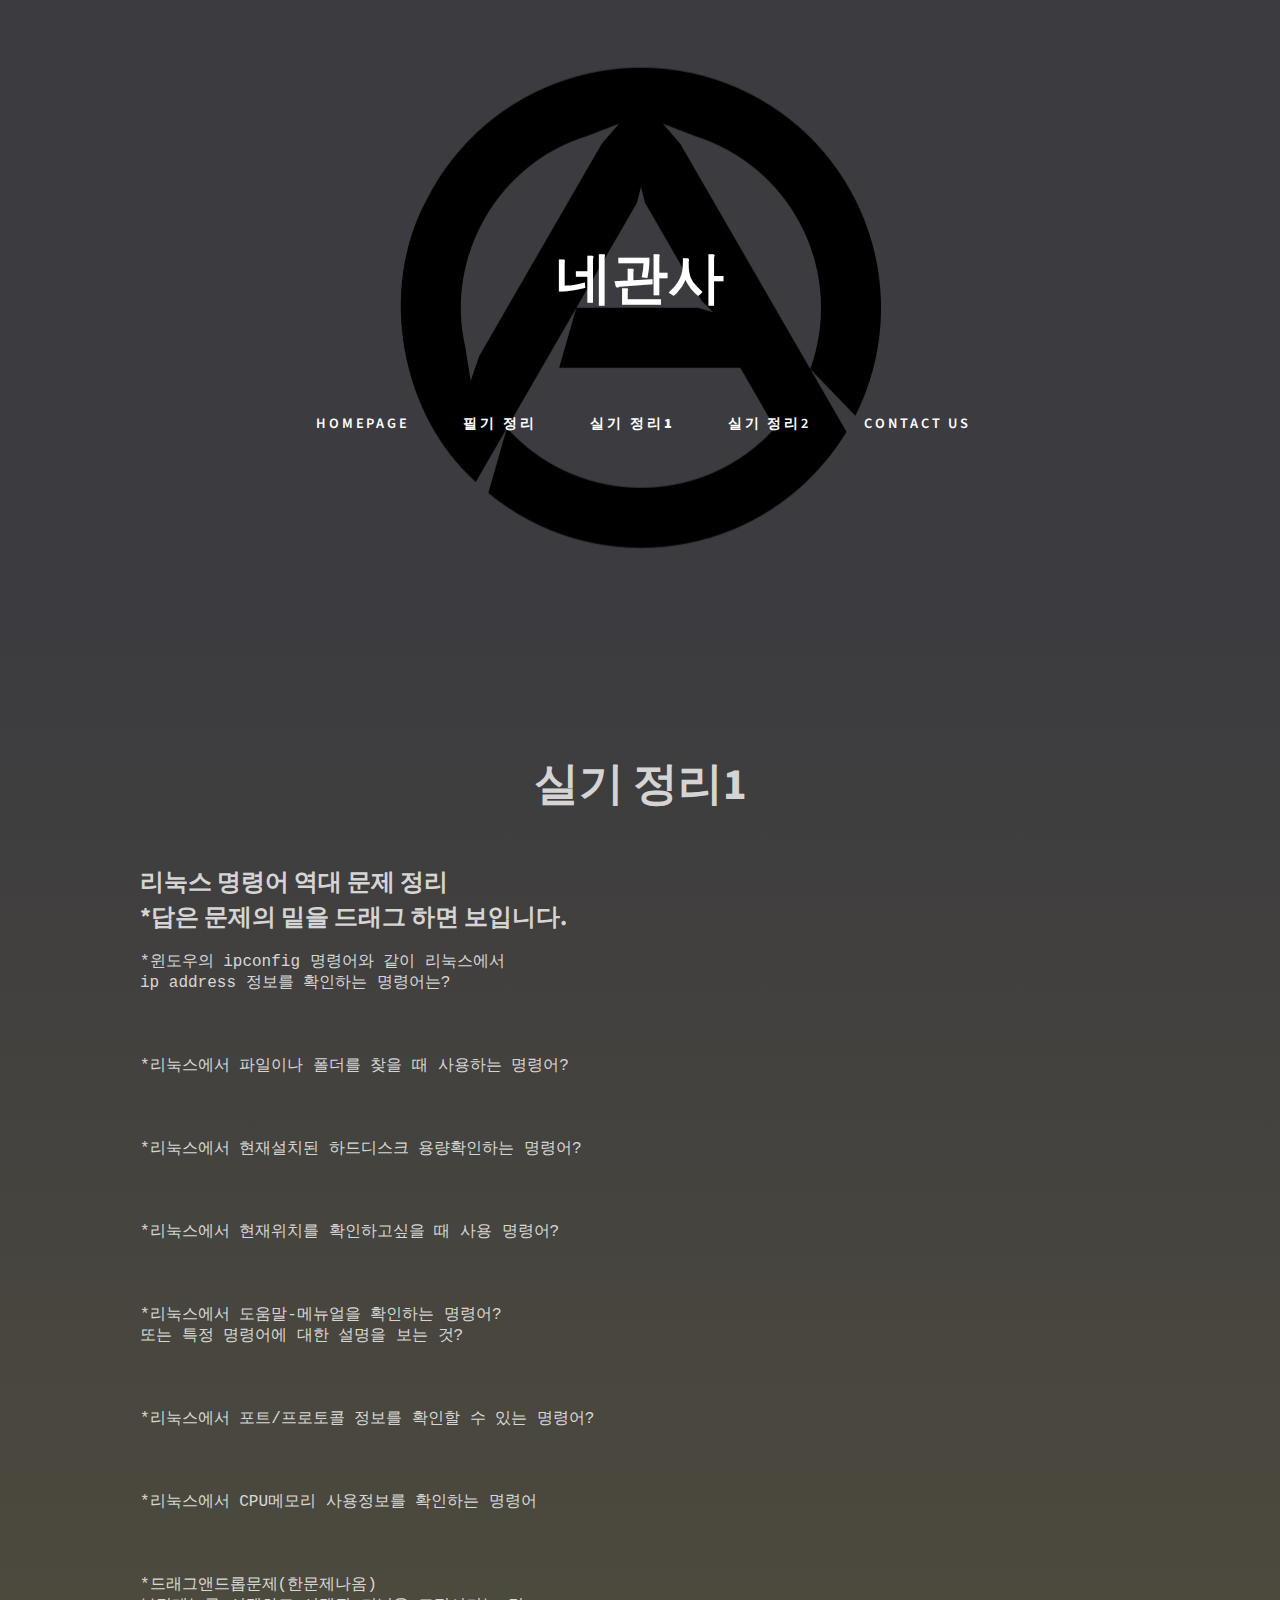
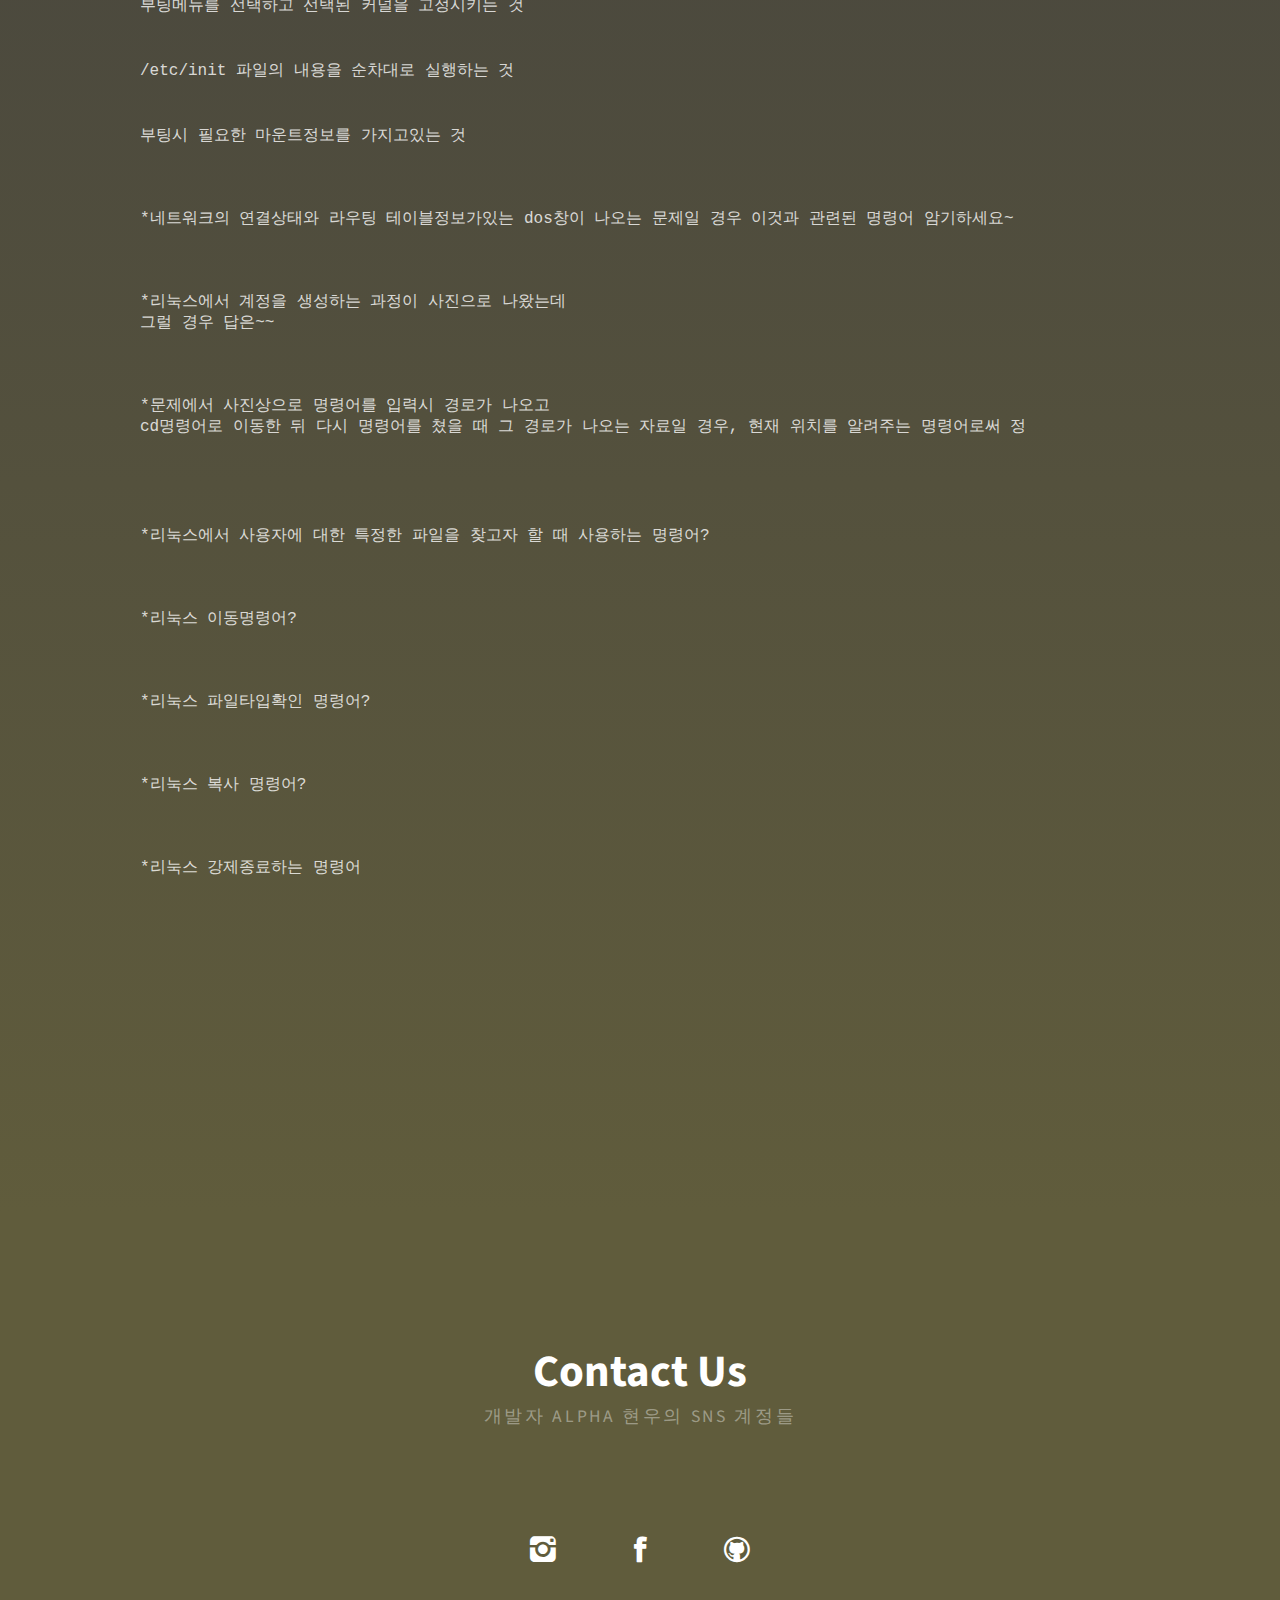
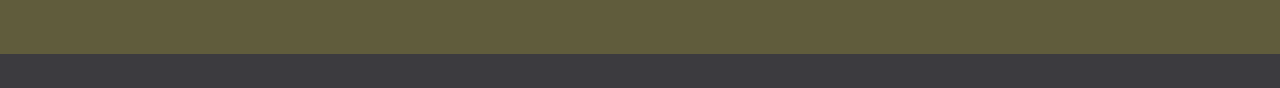
<file: 2511 김현우_2.html>
<!DOCTYPE html>
<html>
	<head>
		<meta http-equiv="Content-Type" content="text/html; charset=utf-8" />
		<meta name="viewport" content="width=device-width, initial-scale=1.0">
		<title>
			2511 김현우 네관사
		</title>
		<link rel="icon" href="./images/Alpha_Black.png" type="image/x-icon" />
		<meta name="keywords" content="" />
		<meta name="description" content="" />
		<link href="http://fonts.googleapis.com/css?family=Source+Sans+Pro:200,300,400,600,700,900" rel="stylesheet" />
		<link href="default.css" rel="stylesheet" type="text/css" media="all" />
		<link href="fonts.css" rel="stylesheet" type="text/css" media="all" />
	</head>
	<body>
		<div id="header-wrapper">
			<div id="header" class="container">
				<div id="logo">
					<h1><a href="index.html">네관사</a></h1>
				</div>
				<div id="menu">
					<ul>
						<li><a href="index.html" accesskey="1" title="">Homepage</a></li>
						<li><a href="2511 김현우_1.html" accesskey="3" title="">필기 정리</a></li>
						<li><a href="2511 김현우_2.html" accesskey="2" title=""><strong>실기 정리1</strong></a></li>
						<li><a href="2511 김현우_3.html" accesskey="4" title="">실기 정리2</a></li>
						<li><a href="#contact" accesskey="5" title="">Contact Us</a></li>
					</ul>
				</div>
			</div>
		</div>
		<div id="wrapper1">
			<div id="welcome" class="container">
				<div class="title">
					<h2 style="text-align: center;">실기 정리1</h2>
				</div>
				
				<h2>리눅스 명령어 역대 문제 정리</h2>
				<h2>*답은 문제의 밑을 드래그 하면 보입니다.</h2>
				<pre style="text-align: left;">
*윈도우의 ipconfig 명령어와 같이 리눅스에서 
ip address 정보를 확인하는 명령어는?
<h3>답: ifconfig</h3>

*리눅스에서 파일이나 폴더를 찾을 때 사용하는 명령어?
<h3>답 : find</h3>

*리눅스에서 현재설치된 하드디스크 용량확인하는 명령어?
<h3>답 : df</h3>

*리눅스에서 현재위치를 확인하고싶을 때 사용 명령어?
<h3>답 : pwd</h3>

*리눅스에서 도움말-메뉴얼을 확인하는 명령어?
또는 특정 명령어에 대한 설명을 보는 것?
<h3>답 : man</h3>

*리눅스에서 포트/프로토콜 정보를 확인할 수 있는 명령어?
<h3>답 : etc/ services</h3>

*리눅스에서 CPU메모리 사용정보를 확인하는 명령어
<h3>답 : top</h3>

*드래그앤드롭문제(한문제나옴)
부팅메뉴를 선택하고 선택된 커널을 고정시키는 것
<h3>답: grub</h3>
/etc/init 파일의 내용을 순차대로 실행하는 것
<h3>답: init</h3>
부팅시 필요한 마운트정보를 가지고있는 것
<h3>답: etc/fstab</h3>

*네트워크의 연결상태와 라우팅 테이블정보가있는 dos창이 나오는 문제일 경우 이것과 관련된 명령어 암기하세요~
<h3>답 : netstat</h3>

*리눅스에서 계정을 생성하는 과정이 사진으로 나왔는데
그럴 경우 답은~~
<h3>답 : passwd</h3>

*문제에서 사진상으로 명령어를 입력시 경로가 나오고
cd명령어로 이동한 뒤 다시 명령어를 쳤을 때 그 경로가 나오는 자료일 경우, 현재 위치를 알려주는 명령어로써 정<h3>답은
<h3>답 : pwd</h3>

*리눅스에서 사용자에 대한 특정한 파일을 찾고자 할 때 사용하는 명령어?
<h3>답 : find</h3>

*리눅스 이동명령어?
<h3>답 : mv</h3>

*리눅스 파일타입확인 명령어?
<h3>답 : file</h3>

*리눅스 복사 명령어?
<h3>답 : cp</h3>

*리눅스 강제종료하는 명령어 </h3>
<h3>답 : reboot, shutdown -r now, init 0</h3>
				</pre>

			</div>
		</div>
		<div id="wrapper4">
			<div id="footer" class="container">
				<div>
					<header class="title">
						<h2 id="contact">Contact Us</h2>
						<span class="byline">개발자 Alpha 현우의 SNS 계정들</span> </header>
					<ul class="contact">
						<li><a href="https://www.instagram.com/0____alpha____0/" class="icon icon-instagram"><span>Instagram</span></a></li>
						<li><a href="https://www.facebook.com/Alpha-754036214939107" class="icon icon-facebook"><span>Facebook</span></a></li>
						<li><a href="https://github.com/Alpha-Dvlp" class="icon icon-github"><span>GitHub</span></a></li>
					</ul>
				</div>
			</div>
		</div>
	</body>
</html>
</file>
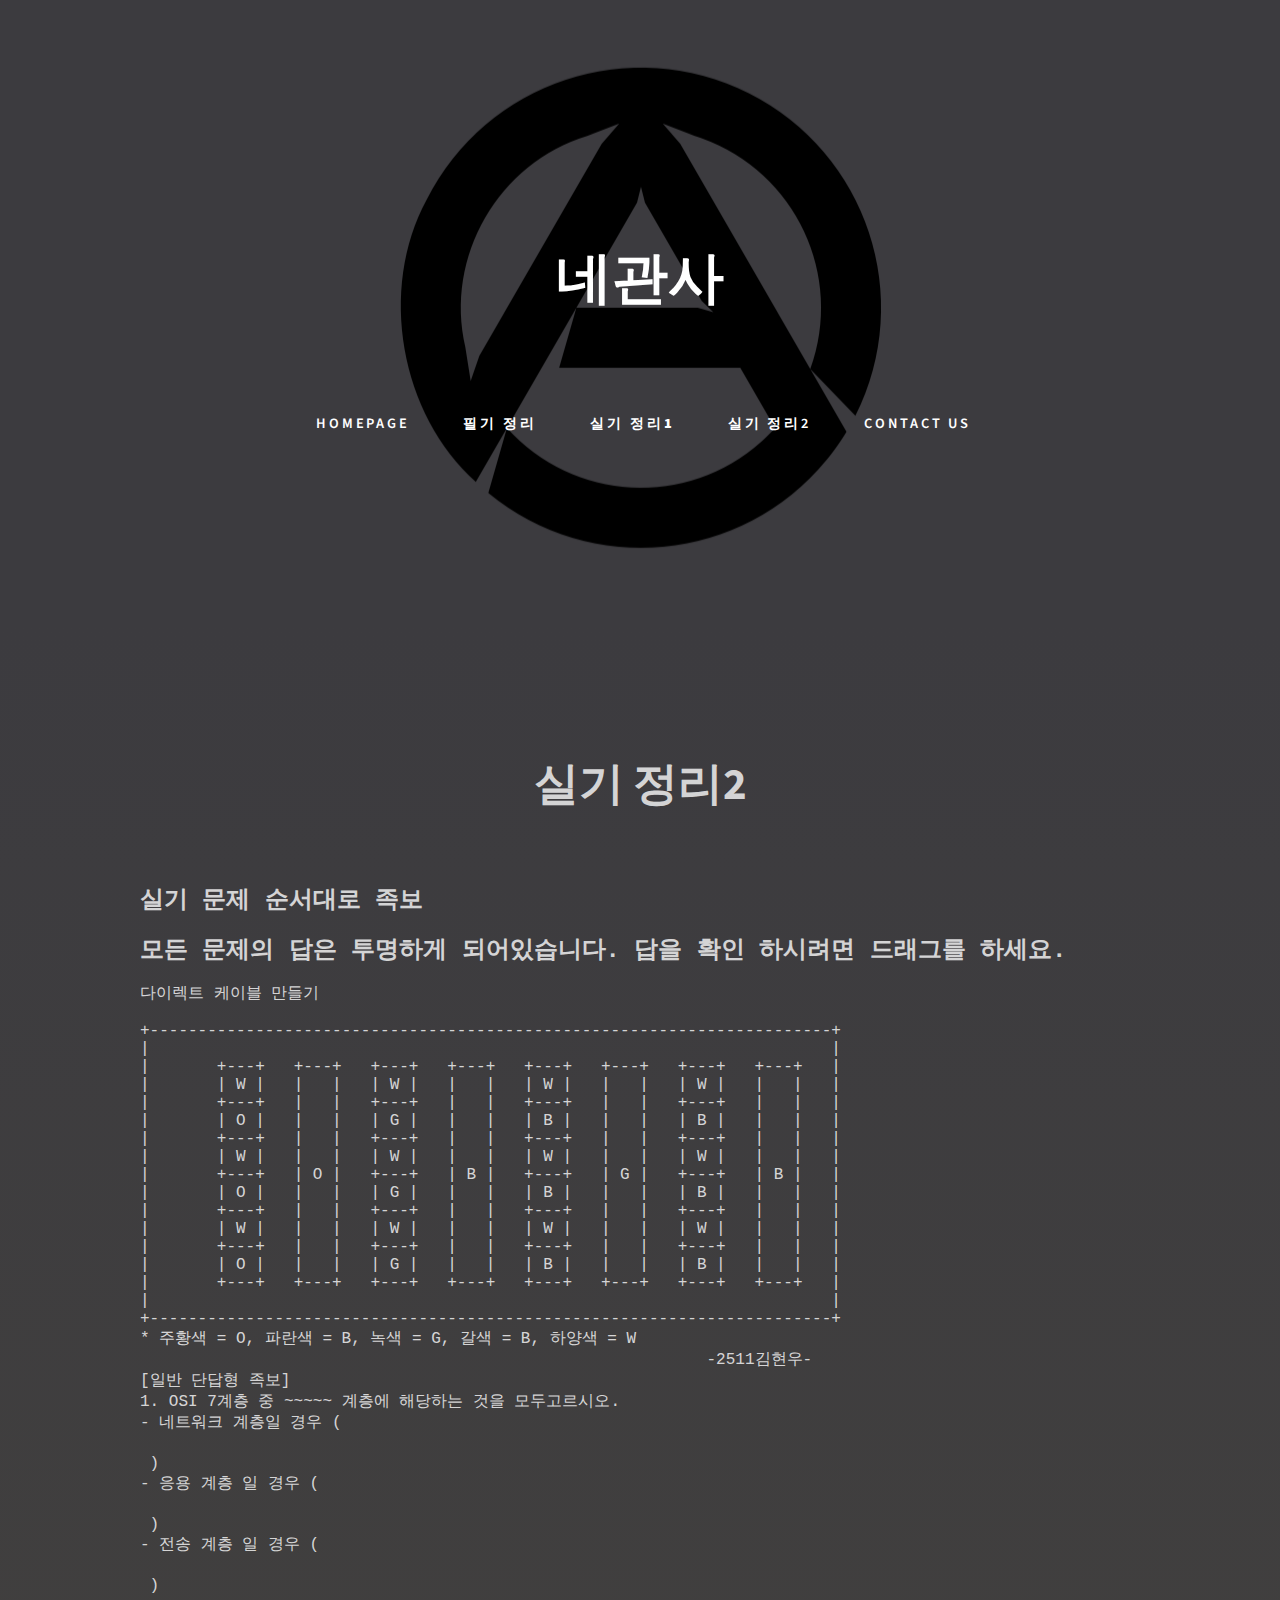
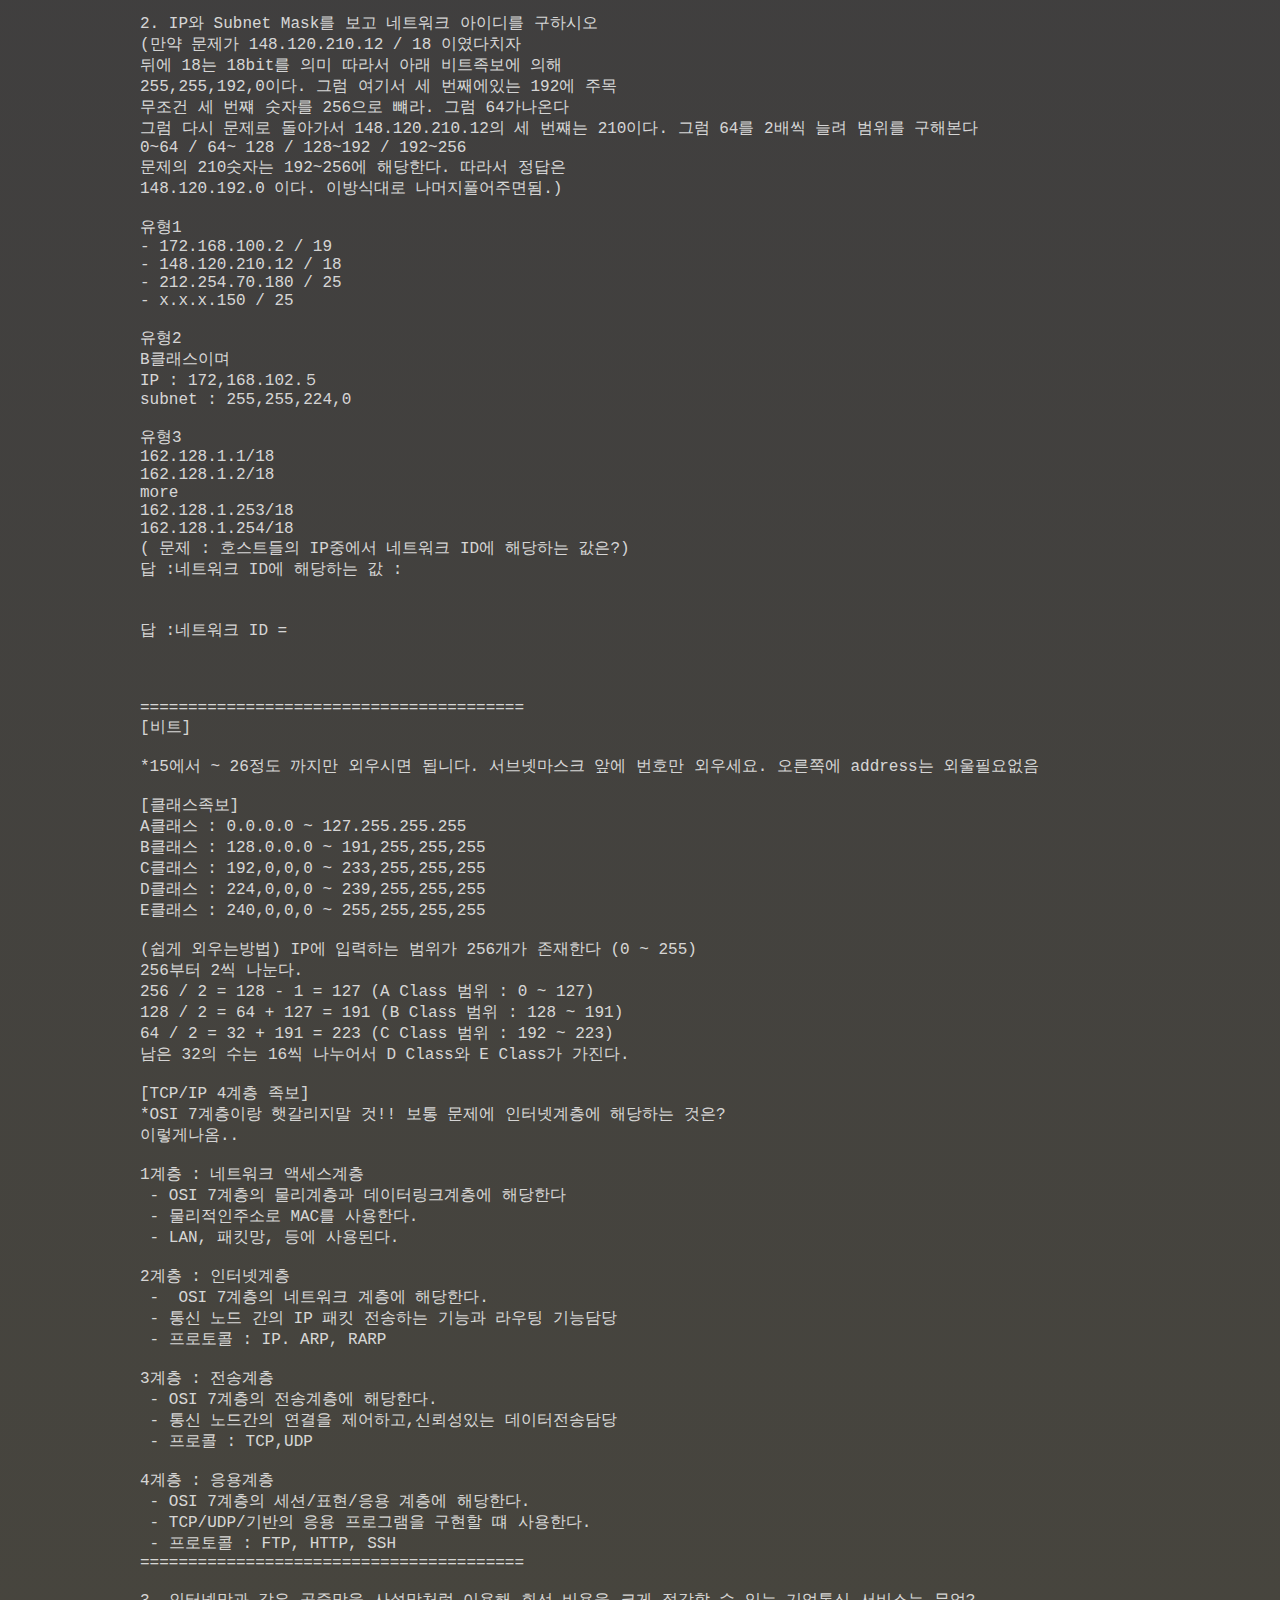
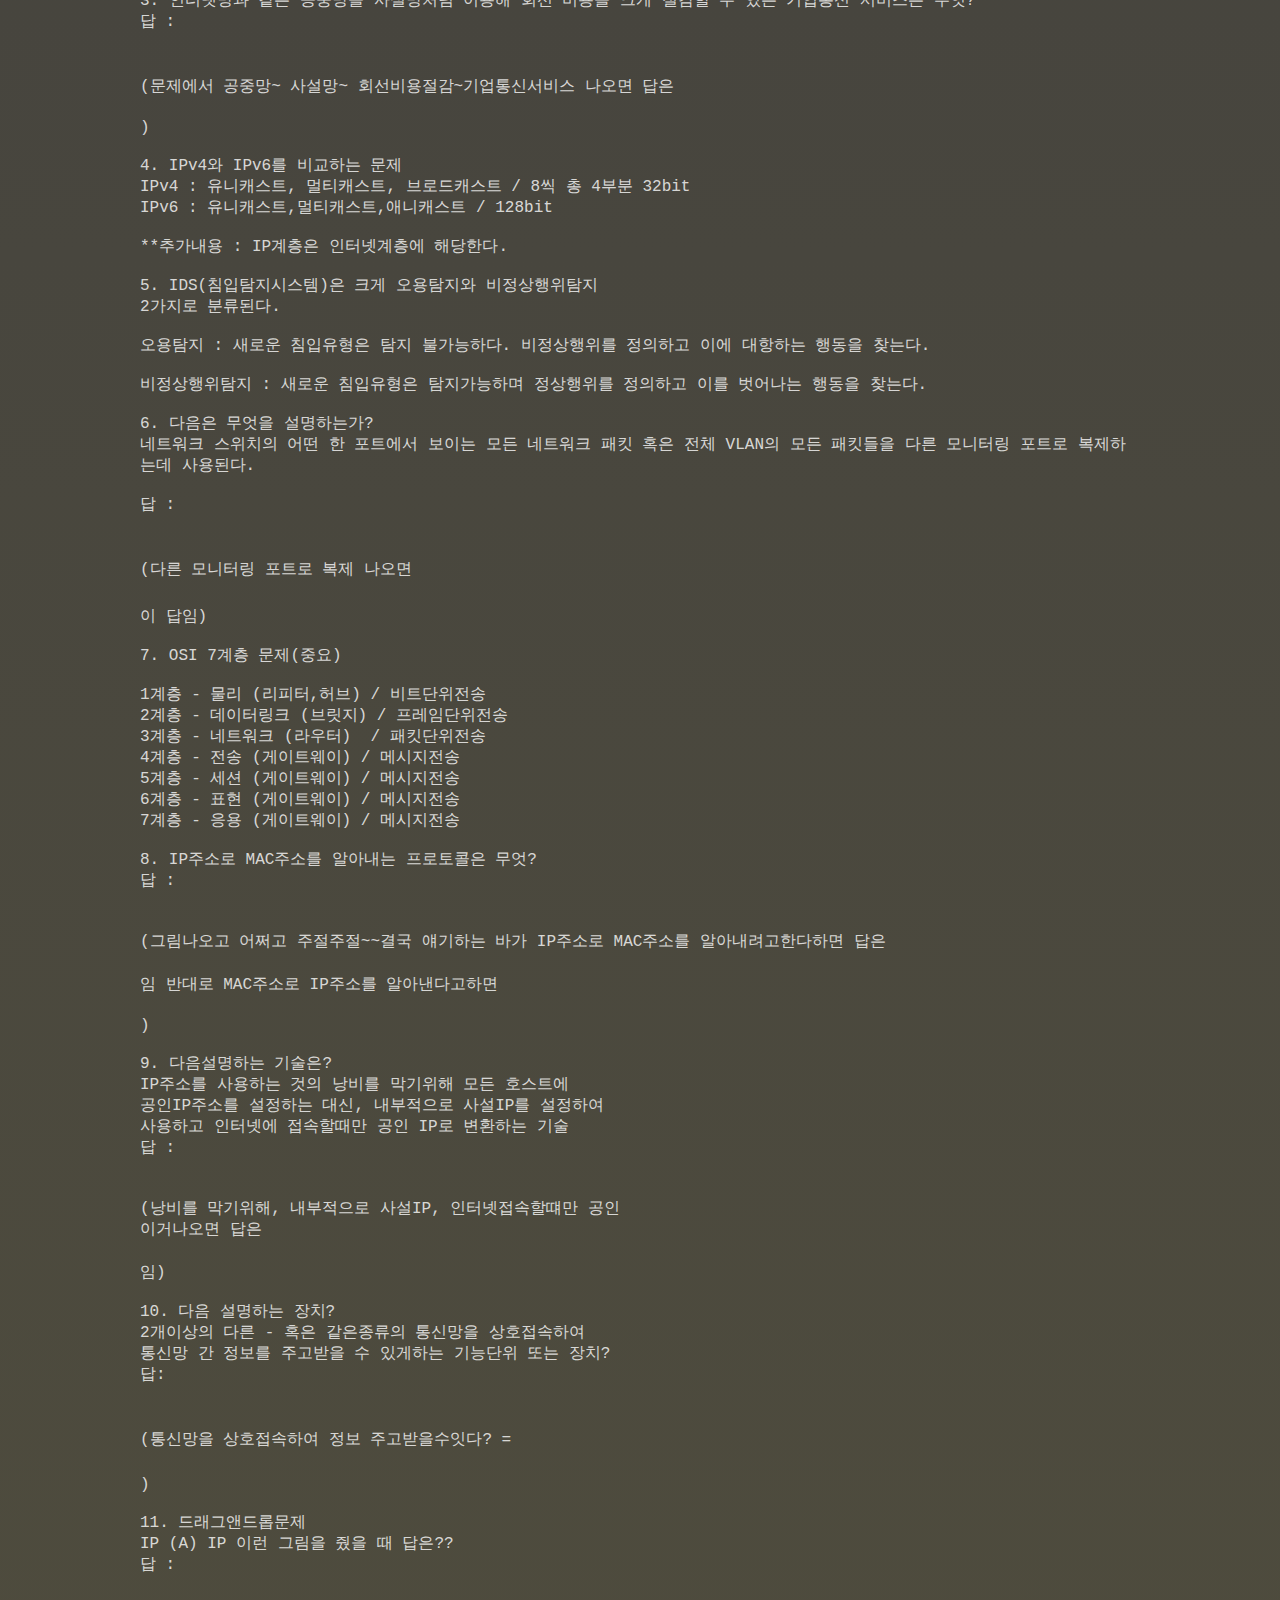
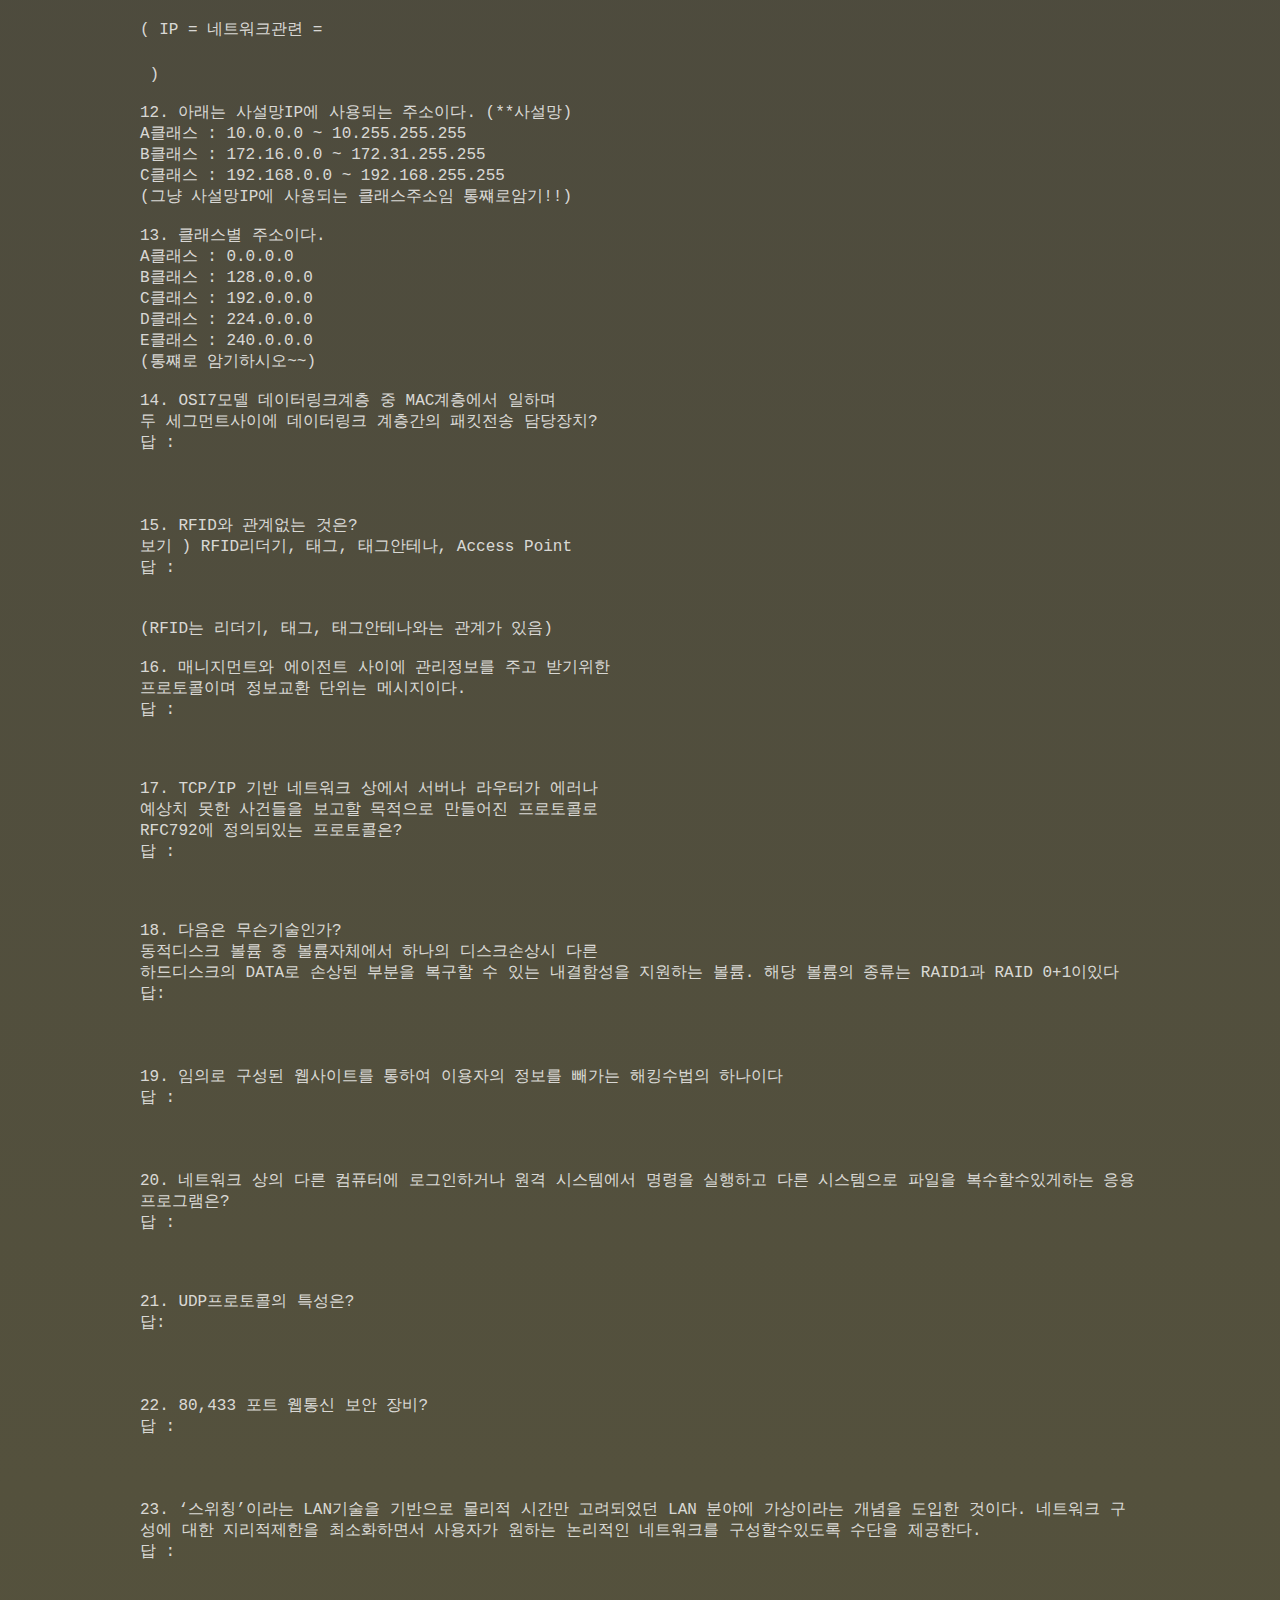
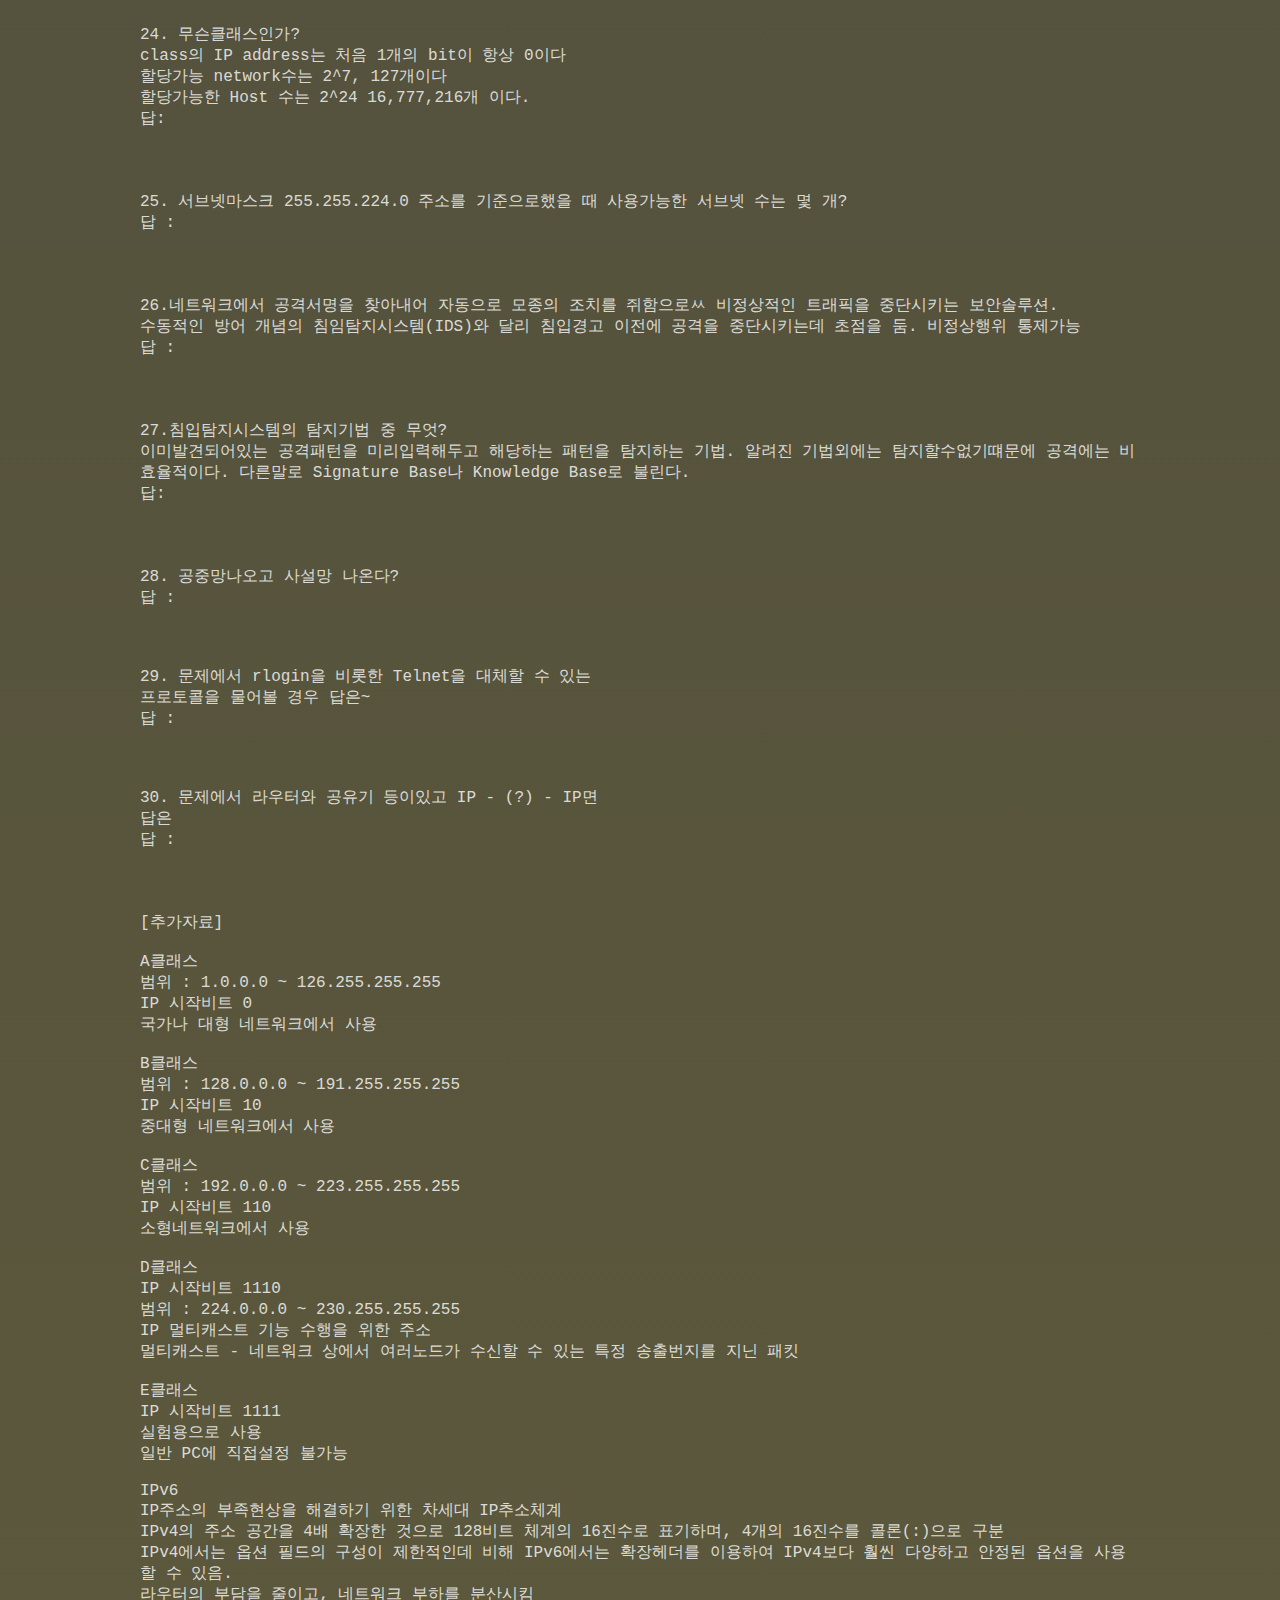
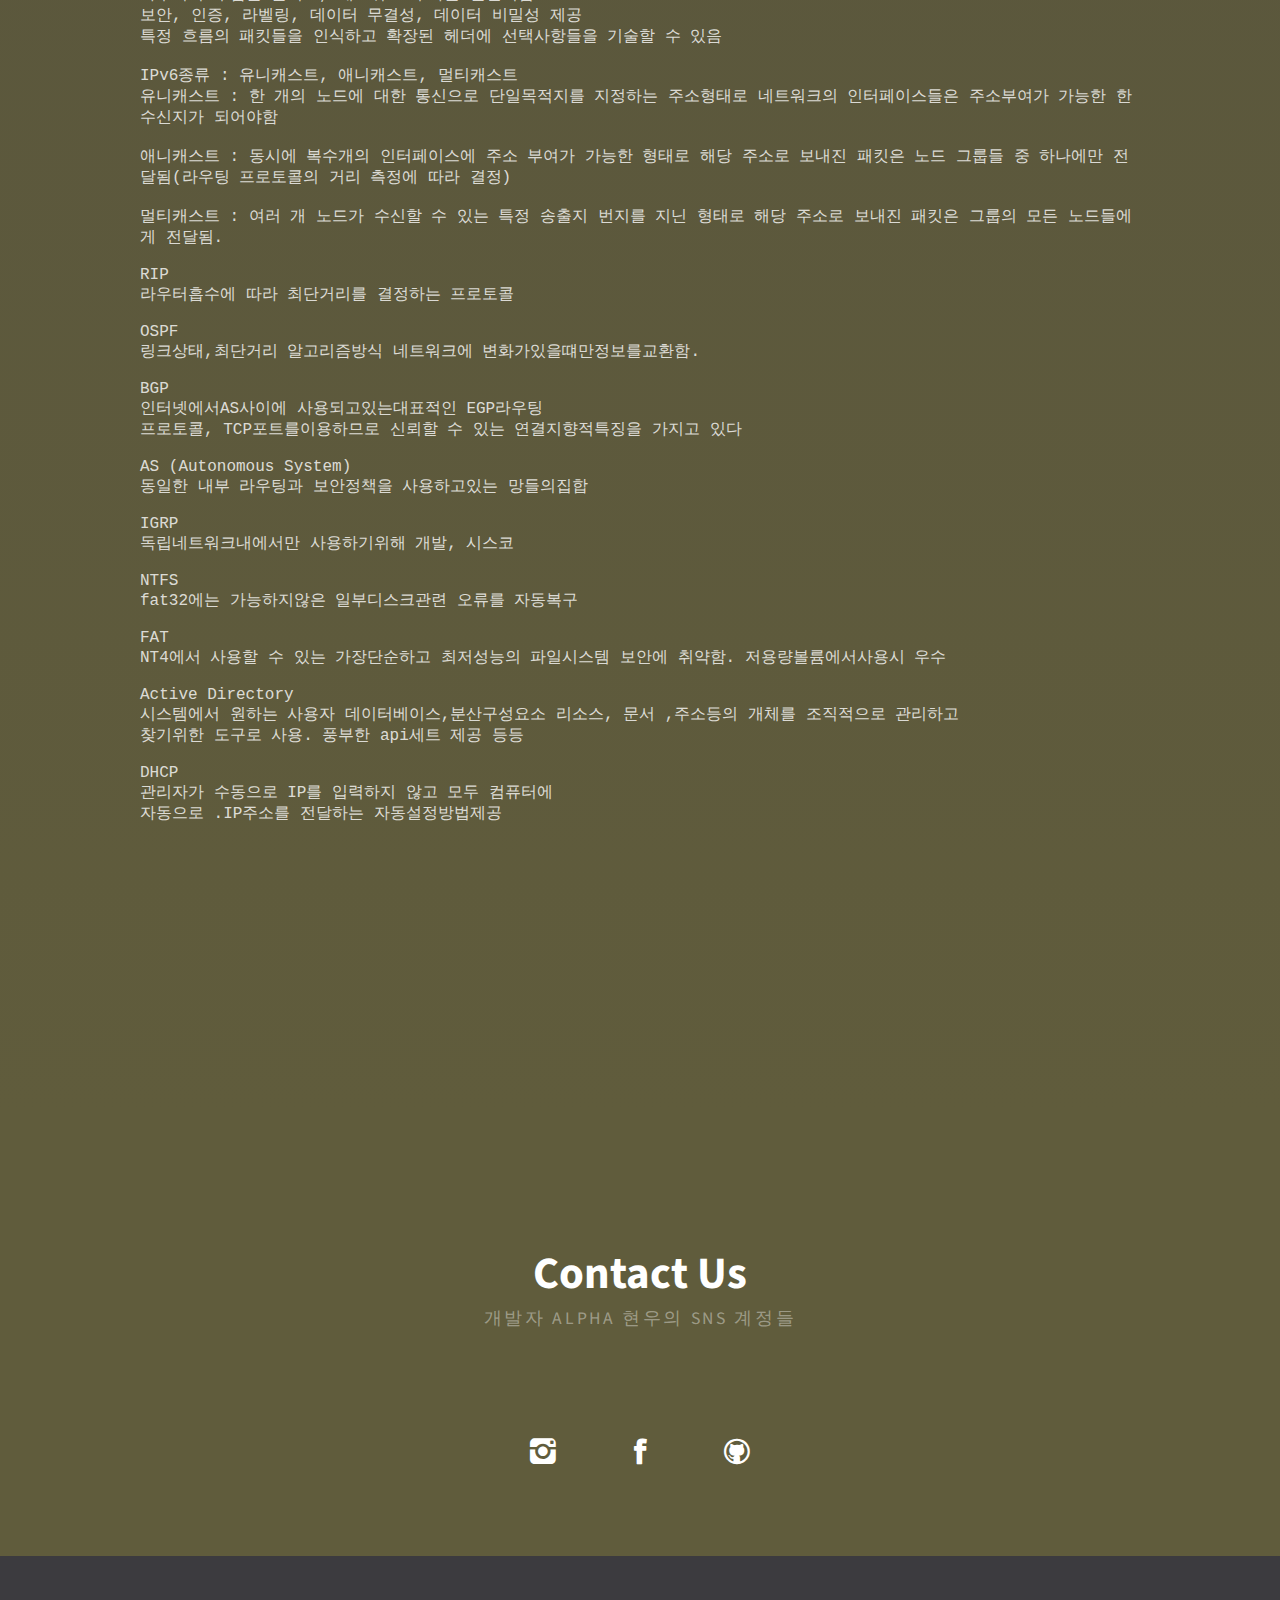
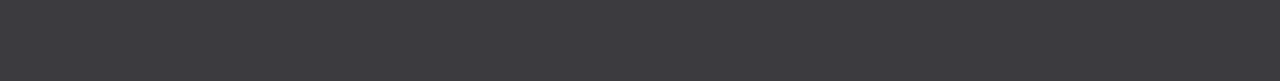
<file: 2511 김현우_3.html>
<!DOCTYPE html>
<html>
	<head>
		<meta http-equiv="Content-Type" content="text/html; charset=utf-8" />
		<meta name="viewport" content="width=device-width, initial-scale=1.0">
		<title>
			2511 김현우 네관사
		</title>
		<link rel="icon" href="./images/Alpha_Black.png" type="image/x-icon" />
		<meta name="keywords" content="" />
		<meta name="description" content="" />
		<link href="http://fonts.googleapis.com/css?family=Source+Sans+Pro:200,300,400,600,700,900" rel="stylesheet" />
		<link href="default.css" rel="stylesheet" type="text/css" media="all" />
		<link href="fonts.css" rel="stylesheet" type="text/css" media="all" />
	</head>
	<body>
		<div id="header-wrapper">
			<div id="header" class="container">
				<div id="logo">
					<h1><a href="index.html">네관사</a></h1>
				</div>
				<div id="menu">
					<ul>
						<li><a href="index.html" accesskey="1" title="">Homepage</a></li>
						<li><a href="2511 김현우_1.html" accesskey="3" title="">필기 정리</a></li>
						<li><a href="2511 김현우_2.html" accesskey="2" title=""><strong>실기 정리1</strong></a></li>
						<li><a href="2511 김현우_3.html" accesskey="4" title="">실기 정리2</a></li>
						<li><a href="#contact" accesskey="5" title="">Contact Us</a></li>
					</ul>
				</div>
			</div>
		</div>
		<div id="wrapper1">
			<div id="welcome" class="container">
				<div class="title">
					<h2 style="text-align: center;">실기 정리2</h2>
				</div>
				<pre style="text-align: left;">		
<h2>실기 문제 순서대로 족보</h2>
<h2>모든 문제의 답은 투명하게 되어있습니다. 답을 확인 하시려면 드래그를 하세요.</h2>
다이렉트 케이블 만들기

+-----------------------------------------------------------------------+
|									|
|	+---+	+---+	+---+	+---+	+---+	+---+	+---+	+---+	|
|	| W |	|   |	| W |	|   |	| W |	|   |	| W |	|   |	|
|	+---+	|   |	+---+	|   |	+---+	|   |	+---+	|   |	|
|	| O |	|   |	| G |	|   |	| B |	|   |	| B |	|   |	|
|	+---+	|   |	+---+	|   |	+---+	|   |	+---+	|   |	|
|	| W |	|   |	| W |	|   |	| W |	|   |	| W |	|   |	|
|	+---+	| O |	+---+	| B |	+---+	| G |	+---+	| B |	|
|	| O |	|   |	| G |	|   |	| B |	|   |	| B |	|   |	|
|	+---+	|   |	+---+	|   |	+---+	|   |	+---+	|   |	|
|	| W |	|   |	| W |	|   |	| W |	|   |	| W |	|   |	|
|	+---+	|   |	+---+	|   |	+---+	|   |	+---+	|   |	|
|	| O |	|   |	| G |	|   |	| B |	|   |	| B |	|   |	|
|	+---+	+---+	+---+	+---+	+---+	+---+	+---+	+---+	|
|									|
+-----------------------------------------------------------------------+
* 주황색 = O, 파란색 = B, 녹색 = G, 갈색 = B, 하양색 = W
							   -2511김현우-
[일반 단답형 족보]
1. OSI 7계층 중 ~~~~~ 계층에 해당하는 것을 모두고르시오.
- 네트워크 계층일 경우 ( <h3>RARP , ARP , ICMP , IGMP , RIP</h3> )
- 응용 계층 일 경우 ( <h3>SMTP , Telnet , FTP , HTTP</h3> )
- 전송 계층 일 경우 ( <h3>SCTP, TCP , UDP</h3> )

2. IP와 Subnet Mask를 보고 네트워크 아이디를 구하시오
(만약 문제가 148.120.210.12 / 18 이였다치자
뒤에 18는 18bit를 의미 따라서 아래 비트족보에 의해
255,255,192,0이다. 그럼 여기서 세 번째에있는 192에 주목
무조건 세 번쨰 숫자를 256으로 뺴라. 그럼 64가나온다
그럼 다시 문제로 돌아가서 148.120.210.12의 세 번쨰는 210이다. 그럼 64를 2배씩 늘려 범위를 구해본다
0~64 / 64~ 128 / 128~192 / 192~256
문제의 210숫자는 192~256에 해당한다. 따라서 정답은
148.120.192.0 이다. 이방식대로 나머지풀어주면됨.)

유형1
- 172.168.100.2 / 19
- 148.120.210.12 / 18
- 212.254.70.180 / 25
- x.x.x.150 / 25

유형2
B클래스이며
IP : 172,168.102.５
subnet : 255,255,224,0

유형3
162.128.1.1/18
162.128.1.2/18
more
162.128.1.253/18
162.128.1.254/18
( 문제 : 호스트들의 IP중에서 네트워크 ID에 해당하는 값은?)
답 :네트워크 ID에 해당하는 값 :　<h3>162.128</h3>
답 :네트워크 ID = <h3>162.128.0.0</h3>

========================================
[비트]

*15에서 ~ 26정도 까지만 외우시면 됩니다. 서브넷마스크 앞에 번호만 외우세요. 오른쪽에 address는 외울필요없음

[클래스족보]
A클래스 : 0.0.0.0 ~ 127.255.255.255
B클래스 : 128.0.0.0 ~ 191,255,255,255
C클래스 : 192,0,0,0 ~ 233,255,255,255
D클래스 : 224,0,0,0 ~ 239,255,255,255
E클래스 : 240,0,0,0 ~ 255,255,255,255

(쉽게 외우는방법) IP에 입력하는 범위가 256개가 존재한다 (0 ~ 255)
256부터 2씩 나눈다.
256 / 2 = 128 - 1 = 127 (A Class 범위 : 0 ~ 127)
128 / 2 = 64 + 127 = 191 (B Class 범위 : 128 ~ 191)
64 / 2 = 32 + 191 = 223 (C Class 범위 : 192 ~ 223)
남은 32의 수는 16씩 나누어서 D Class와 E Class가 가진다.

[TCP/IP 4계층 족보] 
*OSI 7계층이랑 햇갈리지말 것!! 보통 문제에 인터넷계층에 해당하는 것은?
이렇게나옴..

1계층 : 네트워크 액세스계층
 - OSI 7계층의 물리계층과 데이터링크계층에 해당한다
 - 물리적인주소로 MAC를 사용한다.
 - LAN, 패킷망, 등에 사용된다.

2계층 : 인터넷계층
 -  OSI 7계층의 네트워크 계층에 해당한다.
 - 통신 노드 간의 IP 패킷 전송하는 기능과 라우팅 기능담당
 - 프로토콜 : IP. ARP, RARP

3계층 : 전송계층
 - OSI 7계층의 전송계층에 해당한다.
 - 통신 노드간의 연결을 제어하고,신뢰성있는 데이터전송담당
 - 프로콜 : TCP,UDP

4계층 : 응용계층
 - OSI 7계층의 세션/표현/응용 계층에 해당한다.
 - TCP/UDP/기반의 응용 프로그램을 구현할 떄 사용한다.
 - 프로토콜 : FTP, HTTP, SSH
========================================

3. 인터넷망과 같은 공중망을 사설망처럼 이용해 회선 비용을 크게 절감할 수 있는 기업통신 서비스는 무엇?
답 : <h3>VPN (가상사설망)</h3>
(문제에서 공중망~ 사설망~ 회선비용절감~기업통신서비스 나오면 답은 <h3>VPN</h3>)

4. IPv4와 IPv6를 비교하는 문제
IPv4 : 유니캐스트, 멀티캐스트, 브로드캐스트 / 8씩 총 4부분 32bit
IPv6 : 유니캐스트,멀티캐스트,애니캐스트 / 128bit

**추가내용 : IP계층은 인터넷계층에 해당한다.

5. IDS(침입탐지시스템)은 크게 오용탐지와 비정상행위탐지
2가지로 분류된다. 

오용탐지 : 새로운 침입유형은 탐지 불가능하다. 비정상행위를 정의하고 이에 대항하는 행동을 찾는다.

비정상행위탐지 : 새로운 침입유형은 탐지가능하며 정상행위를 정의하고 이를 벗어나는 행동을 찾는다.

6. 다음은 무엇을 설명하는가? 
네트워크 스위치의 어떤 한 포트에서 보이는 모든 네트워크 패킷 혹은 전체 VLAN의 모든 패킷들을 다른 모니터링 포트로 복제하는데 사용된다.

답 : <h3>포트미러링</h3>
(다른 모니터링 포트로 복제 나오면 <h3>포트미러링</h3>이 답임)

7. OSI 7계층 문제(중요)

1계층 - 물리 (리피터,허브) / 비트단위전송
2계층 - 데이터링크 (브릿지) / 프레임단위전송
3계층 - 네트워크 (라우터)  / 패킷단위전송
4계층 - 전송 (게이트웨이) / 메시지전송
5계층 - 세션 (게이트웨이) / 메시지전송
6계층 - 표현 (게이트웨이) / 메시지전송
7계층 - 응용 (게이트웨이) / 메시지전송

8. IP주소로 MAC주소를 알아내는 프로토콜은 무엇?
답 : <h3>ARP</h3>
(그림나오고 어쩌고 주절주절~~결국 얘기하는 바가 IP주소로 MAC주소를 알아내려고한다하면 답은 <h3>ARP</h3>임 반대로 MAC주소로 IP주소를 알아낸다고하면 <h3>RARP</h3>)

9. 다음설명하는 기술은?
IP주소를 사용하는 것의 낭비를 막기위해 모든 호스트에
공인IP주소를 설정하는 대신, 내부적으로 사설IP를 설정하여
사용하고 인터넷에 접속할때만 공인 IP로 변환하는 기술
답 : <h3>NAT</h3>
(낭비를 막기위해, 내부적으로 사설IP, 인터넷접속할떄만 공인
이거나오면 답은 <h3>NAT</h3>임)

10. 다음 설명하는 장치?
2개이상의 다른 - 혹은 같은종류의 통신망을 상호접속하여
통신망 간 정보를 주고받을 수 있게하는 기능단위 또는 장치?
답: <h3>게이트웨이</h3>
(통신망을 상호접속하여 정보 주고받을수잇다? = <h3>게이트웨이</h3>)

11. 드래그앤드롭문제
IP (A) IP 이런 그림을 줬을 때 답은??
답 : <h3>라우터</h3>
( IP = 네트워크관련 = <h3>라우터</h3> )

12. 아래는 사설망IP에 사용되는 주소이다. (**사설망)
A클래스 : 10.0.0.0 ~ 10.255.255.255
B클래스 : 172.16.0.0 ~ 172.31.255.255
C클래스 : 192.168.0.0 ~ 192.168.255.255
(그냥 사설망IP에 사용되는 클래스주소임 통쨰로암기!!) 

13. 클래스별 주소이다. 
A클래스 : 0.0.0.0
B클래스 : 128.0.0.0
C클래스 : 192.0.0.0
D클래스 : 224.0.0.0
E클래스 : 240.0.0.0
(통쨰로 암기하시오~~)

14. OSI7모델 데이터링크계층 중 MAC계층에서 일하며
두 세그먼트사이에 데이터링크 계층간의 패킷전송 담당장치?
답 : <h3>브릿지</h3>

15. RFID와 관계없는 것은?
보기 ) RFID리더기, 태그, 태그안테나, Access Point
답 : <h3>Access Point</h3>
(RFID는 리더기, 태그, 태그안테나와는 관계가 있음)

16. 매니지먼트와 에이전트 사이에 관리정보를 주고 받기위한
프로토콜이며 정보교환 단위는 메시지이다.
답 : <h3>SNMP</h3>

17. TCP/IP 기반 네트워크 상에서 서버나 라우터가 에러나
예상치 못한 사건들을 보고할 목적으로 만들어진 프로토콜로
RFC792에 정의되있는 프로토콜은?
답 : <h3>ICMP</h3>

18. 다음은 무슨기술인가?
동적디스크 볼륨 중 볼륨자체에서 하나의 디스크손상시 다른
하드디스크의 DATA로 손상된 부분을 복구할 수 있는 내결함성을 지원하는 볼륨. 해당 볼륨의 종류는 RAID1과 RAID 0+1이있다
답: <h3>미러링</h3>

19. 임의로 구성된 웹사이트를 통하여 이용자의 정보를 빼가는 해킹수법의 하나이다
답 : <h3>스푸핑</h3>

20. 네트워크 상의 다른 컴퓨터에 로그인하거나 원격 시스템에서 명령을 실행하고 다른 시스템으로 파일을 복수할수있게하는 응용 프로그램은?
답 : <h3>SSH</h3>

21. UDP프로토콜의 특성은?
답: <h3>비연결, 비순차, 비신뢰</h3>

22. 80,433 포트 웹통신 보안 장비?
답 : <h3>웹방화벽(WAF)</h3>

23. ‘스위칭’이라는 LAN기술을 기반으로 물리적 시간만 고려되었던 LAN 분야에 가상이라는 개념을 도입한 것이다. 네트워크 구성에 대한 지리적제한을 최소화하면서 사용자가 원하는 논리적인 네트워크를 구성할수있도록 수단을 제공한다.
답 : <h3>VLAN (가상랜)</h3>

24. 무슨클래스인가?
class의 IP address는 처음 1개의 bit이 항상 0이다
할당가능 network수는 2^7, 127개이다
할당가능한 Host 수는 2^24 16,777,216개 이다.
답: <h3>A클래스</h3>

25. 서브넷마스크 255.255.224.0 주소를 기준으로했을 때 사용가능한 서브넷 수는 몇 개?
답 : <h3>8개</h3>

26.네트워크에서 공격서명을 찾아내어 자동으로 모종의 조치를 쥐함으로ㅆ 비정상적인 트래픽을 중단시키는 보안솔루션.
수동적인 방어 개념의 침임탐지시스템(IDS)와 달리 침입경고 이전에 공격을 중단시키는데 초점을 둠. 비정상행위 통제가능
답 : <h3>IPS (침입차단시스템)</h3>

27.침입탐지시스템의 탐지기법 중 무엇?
이미발견되어있는 공격패턴을 미리입력해두고 해당하는 패턴을 탐지하는 기법. 알려진 기법외에는 탐지할수없기떄문에 공격에는 비효율적이다. 다른말로 Signature Base나 Knowledge Base로 불린다.
답: <h3>오용탐지 기법</h3>

28. 공중망나오고 사설망 나온다?
답 : <h3>VPN</h3>

29. 문제에서 rlogin을 비롯한 Telnet을 대체할 수 있는
프로토콜을 물어볼 경우 답은~
답 : <h3>SSH</h3>

30. 문제에서 라우터와 공유기 등이있고 IP - (?) - IP면
답은
답 : <h3>라우터 </h3>

[추가자료]

A클래스
범위 : 1.0.0.0 ~ 126.255.255.255
IP 시작비트 0 
국가나 대형 네트워크에서 사용

B클래스
범위 : 128.0.0.0 ~ 191.255.255.255
IP 시작비트 10 
중대형 네트워크에서 사용

C클래스
범위 : 192.0.0.0 ~ 223.255.255.255
IP 시작비트 110 
소형네트워크에서 사용

D클래스
IP 시작비트 1110 
범위 : 224.0.0.0 ~ 230.255.255.255
IP 멀티캐스트 기능 수행을 위한 주소
멀티캐스트 - 네트워크 상에서 여러노드가 수신할 수 있는 특정 송출번지를 지닌 패킷

E클래스
IP 시작비트 1111
실험용으로 사용
일반 PC에 직접설정 불가능

IPv6
IP주소의 부족현상을 해결하기 위한 차세대 IP추소체계
IPv4의 주소 공간을 4배 확장한 것으로 128비트 체계의 16진수로 표기하며, 4개의 16진수를 콜론(:)으로 구분
IPv4에서는 옵션 필드의 구성이 제한적인데 비해 IPv6에서는 확장헤더를 이용하여 IPv4보다 훨씬 다양하고 안정된 옵션을 사용할 수 있음.
라우터의 부담을 줄이고, 네트워크 부하를 분산시킴
보안, 인증, 라벨링, 데이터 무결성, 데이터 비밀성 제공
특정 흐름의 패킷들을 인식하고 확장된 헤더에 선택사항들을 기술할 수 있음

IPv6종류 : 유니캐스트, 애니캐스트, 멀티캐스트
유니캐스트 : 한 개의 노드에 대한 통신으로 단일목적지를 지정하는 주소형태로 네트워크의 인터페이스들은 주소부여가 가능한 한 수신지가 되어야함

애니캐스트 : 동시에 복수개의 인터페이스에 주소 부여가 가능한 형태로 해당 주소로 보내진 패킷은 노드 그룹들 중 하나에만 전달됨(라우팅 프로토콜의 거리 측정에 따라 결정)

멀티캐스트 : 여러 개 노드가 수신할 수 있는 특정 송출지 번지를 지닌 형태로 해당 주소로 보내진 패킷은 그룹의 모든 노드들에게 전달됨.

RIP
라우터흡수에 따라 최단거리를 결정하는 프로토콜

OSPF
링크상태,최단거리 알고리즘방식 네트워크에 변화가있을떄만정보를교환함.

BGP
인터넷에서AS사이에 사용되고있는대표적인 EGP라우팅
프로토콜, TCP포트를이용하므로 신뢰할 수 있는 연결지향적특징을 가지고 있다

AS (Autonomous System)
동일한 내부 라우팅과 보안정책을 사용하고있는 망들의집합

IGRP
독립네트워크내에서만 사용하기위해 개발, 시스코

NTFS
fat32에는 가능하지않은 일부디스크관련 오류를 자동복구

FAT
NT4에서 사용할 수 있는 가장단순하고 최저성능의 파일시스템 보안에 취약함. 저용량볼륨에서사용시 우수

Active Directory
시스템에서 원하는 사용자 데이터베이스,분산구성요소 리소스, 문서 ,주소등의 개체를 조직적으로 관리하고
찾기위한 도구로 사용. 풍부한 api세트 제공 등등

DHCP
관리자가 수동으로 IP를 입력하지 않고 모두 컴퓨터에
자동으로 .IP주소를 전달하는 자동설정방법제공
					</pre>

			</div>
		</div>
		<div id="wrapper4">
			<div id="footer" class="container">
				<div>
					<header class="title">
						<h2 id="contact">Contact Us</h2>
						<span class="byline">개발자 Alpha 현우의 SNS 계정들</span> </header>
					<ul class="contact">
						<li><a href="https://www.instagram.com/0____alpha____0/" class="icon icon-instagram"><span>Instagram</span></a></li>
						<li><a href="https://www.facebook.com/Alpha-754036214939107" class="icon icon-facebook"><span>Facebook</span></a></li>
						<li><a href="https://github.com/Alpha-Dvlp" class="icon icon-github"><span>GitHub</span></a></li>
					</ul>
				</div>
			</div>
		</div>
	</body>
</html>
</file>
<file: default.css>
html, body
	{
		height: 100%;
		background: #3c3b3f;
	}
	body
	{
		margin: 0px;
		padding: 0px;
		font-family: 'Source Sans Pro', sans-serif;
		font-size: 12pt;
		font-weight: 400;
	}
	h1, h2, h3
	{
		margin: 0;
		padding: 0;
	}
	p, ol, ul
	{
		margin-top: 0;
	}
	ol, ul
	{
		padding: 0;
		list-style: none;
	}
	p
	{
		line-height: 180%;
	}
	strong
	{
	}
	a
	{
		color: #0000FF;
	}
	a:hover
	{
		text-decoration: none;
	}
	.container
	{
		margin: 0px auto;
		width: 1200px;
	}
	.background-image {
  		pointer-events: none;
  		position: absolute;
  		width: 50%;
  		height: 100%;
  		z-index: -1;
	}
	form
	{
	}
	form label
	{
		display: block;
		text-align: left;
		margin-bottom: 0.5em;
	}
	form .submit
	{
		margin-top: 2em;
		background: #67128F;
		border-radius: 8px;
		line-height: 1.5em;
		font-size: 1.3em;
	}
	form input.text,
	form select,
	form textarea
	{
		position: relative;
		-webkit-appearance: none;
		display: block;
		border: 0;
		background: #fff;
		background: rgba(255,255,255,0.75);
		width: 100%;
		border-radius: 0.50em;
		margin: 1em 0em;
		padding: 1.50em 1em;
		box-shadow: inset 0 0.1em 0.1em 0 rgba(0,0,0,0.05);
		border: solid 1px rgba(0, 0, 0, 0.15);
		-moz-transition: all 0.35s ease-in-out;
		-webkit-transition: all 0.35s ease-in-out;
		-o-transition: all 0.35s ease-in-out;
		-ms-transition: all 0.35s ease-in-out;
		transition: all 0.35s ease-in-out;
		font-family: 'Source Sans Pro', sans-serif;
		font-size: 1em;
		outline: none;
	}
	form input.text:hover,
	form select:hover,
	form textarea:hover
	{
	}
	form input.text:focus,
	form select:focus,
	form textarea:focus
	{
		box-shadow: 0 0 2px 1px #E0E0E0;
		background: #fff;
	}
	form textarea
	{
		min-height: 12em;
	}
	form .formerize-placeholder
	{
		color: #555 !important;
	}
	form ::-webkit-input-placeholder
	{
		color: #555 !important;
	}
	form :-moz-placeholder
	{
		color: #555 !important;
	}
	form ::-moz-placeholder
	{
		color: #555 !important;
	}
	form :-ms-input-placeholder
	{
		color: #555 !important;
	}
	form ::-moz-focus-inner
	{
		border: 0;
	}
	.image
	{
		display: inline-block;
		border: 1px solid rgba(0, 0, 0, 0.1);
	}
	.image img
	{
		display: block;
		width: 100%;
	}
	.image-full
	{
		display: block;
		width: 100%;
		margin: 0 0 3em 0;
	}
	.image-left
	{
		float: left;
		margin: 0 2em 2em 0;
	}
	.image-centered
	{
		display: block;
		margin: 0 0 2em 0;
	}
	.image-centered img
	{
		margin: 0 auto;
		width: auto;
	}
	ul.style1
	{
	}
	ul.contact
	{
		margin: 0;
		padding: 2em 0em 0em 0em;
		list-style: none;
	}
	ul.contact li
	{
		display: inline-block;
		padding: 0em 0.30em;
		font-size: 1.5em;
	}
	ul.contact li span
	{
		display: none;
		margin: 0;
		padding: 0;
	}
	ul.contact li a
	{
		color: #FFF;
	}
	ul.contact li a:before
	{
		display: inline-block;
		width: 80px;
		height: 80px;
		line-height: 80px;
		border-radius: 40px;
		text-align: center;
		color: #FFFFFF;
	}
	.button
	{
		display: inline-block;
		margin-top: 2em;
		padding: 1em 2em 1em 2em;
		background: #BF1E4B;
		letter-spacing: 0.20em;
		line-height: 1.8em;
		text-decoration: none;
		text-transform: uppercase;
		font-weight: 400;
		font-size: 1.2em;
		color: #FFF;
	}
	.button:before
	{
		display: inline-block;
		background: #8DCB89;
		margin-right: 1em;
		width: 40px;
		height: 40px;
		line-height: 40px;
		border-radius: 20px;
		text-align: center;
		color: #272925;
	}
	.button-small
	{
	}
	.title
	{
		margin-bottom: 3em;
	}
	.title h2
	{
		font-size: 2.8em;
		color: white;
	}
	.title .byline
	{
		letter-spacing: 0.15em;
		text-transform: uppercase;
		font-weight: 400;
		font-size: 1.1em;
		color: #ff0000;
	}
	#header-wrapper
	{
		background-image: url("images/Alpha_Black.png");
		background-repeat: no-repeat;
		background-position: center;
		overflow: hidden;
		padding: 10em 0em;
	}
	#header
	{
	}
	#logo
	{
		padding: 5em 0em;
		text-align: center;
	}
	#logo h1
	{
		font-size: 3.5em;
	}
	#logo a
	{
		text-decoration: none;
		color:#ffffff;
	}
	#logo span
	{
		letter-spacing: 0.10em;
		text-transform: uppercase;
		font-size: 0.90em;
		color: rgba(0, 0, 0, 0);
	}
	#logo span a
	{
		color: rgba(0, 0, 0, 0);
	}
	#menu
	{
	}
	#menu ul
	{
		text-align: center;
	}
	#menu li
	{
		display: inline-block;
	}
	#menu li a, #menu li span
	{
		display: inline-block;
		margin-left: 0.50em;
		padding: 1em 1.5em;
		letter-spacing: 0.20em;
		text-decoration: none;
		font-size: 0.90em;
		font-weight: 600;
		text-transform: uppercase;
		outline: 0;
		color: #ffffff;
	}
	#menu li:hover a, #menu li.active a, #menu li.active span
	{
	}
	#menu .current_page_item a
	{
		color: #ffffff;
	}
	#banner
	{
	}
	#wrapper1
	{
		overflow: hidden;
		padding: 0em 0em 8em 0em;
		background: linear-gradient(to bottom, #3c3b3f, #605c3c);
	}
	#wrapper2
	{
		overflow: hidden;
		padding: 0em 0em 8em 0em;
		background: linear-gradient(to bottom, #3c3b3f, #435855);
	}
	#wrapper3
	{
		overflow: hidden;
		padding: 0em 0em 8em 0em;
		background: linear-gradient(to bottom, #435855, #605c3c);
	}
	#wrapper4
	{
		overflow: hidden;
		padding: 8em 0em 4em 0em;
		background: #605c3c;
	}
	#welcome
	{
		overflow: hidden;
		width: 1000px;
		padding: 8em 100px 8em 100px;
		text-align: center;
		color: rgba(255, 255, 255, 0.6);
	}
	#welcome .content
	{
		padding: 0em 8em;
	}
	#welcome .title h2
	{
		color: rgba(255, 255, 255, 0.8);
	}
	#welcome a,
	#welcome strong
	{
		color: rgba(255, 255, 255, 0.8);
	}
	#welcome pre
	{
		color: rgba(255, 255, 255, 0.8);
		word-break: break-all;
		white-space: pre-wrap;
		
	}
	#welcome h2
	{
		color: rgba(255, 255, 255, 0.8);
		word-break: break-all;
		white-space: pre-wrap;
		text-align: left;
	}
	#welcome h1
	{
		color: rgba(255, 255, 255, 0.8);
		word-break: break-all;
		white-space: pre-wrap;
		text-align: left;
	}
	#welcome h3
	{
		color: rgba(0, 0, 0, 0);
	}
	#page
	{
	}
	#content
	{
	}
	#sidebar
	{
	}
	#footer
	{
		text-align: center;
	}
	#footer .title span
	{
		color: rgba(255,255,255,0.4);
	}
	#copyright
	{
		overflow: hidden;
		padding: 5em 0em;
		border-top: 1px solid rgba(255,255,255,0.08);
	}
	#copyright p
	{
		letter-spacing: 0.20em;
		text-align: center;
		text-transform: uppercase;
		font-size: 0.80em;
		color: rgba(255,255,255,0.3);
	}
	#copyright a
	{
		text-decoration: none;
		color: rgba(255,255,255,0.6);
	}
	#newsletter
	{
		overflow: hidden;
		padding: 8em 0em;
		background: #EDEDED;
		text-align: center;
	}
	#newsletter .title h2
	{
		color: rgba(255, 255, 255, 0.8);
	}
	#newsletter .content
	{
		width: 600px;
		margin: 0px auto;
	}
	#portfolio
	{
	}
	#portfolio .box
	{
		text-align: center;
		color: rgba(255, 255, 255, 0.5);
	}
	#portfolio h3
	{
		display: block;
		padding-bottom: 1em;
		text-transform: uppercase;
		font-size: 1em;
		color: rgba(255, 255, 255, 0.6);
	}
	#portfolio .title
	{
		text-align: center;
	}
	#portfolio .title h2
	{
		color: rgba(255, 255, 255, 0.8);
	}
	.column1,
	.column2,
	.column3,
	.column4,
	.column5
	{
		width: 200px;
	}
	.column1,
	.column2,
	.column3,
	.column4,
	.column5
	{
		float: left;
		margin-right: 24px;
	}
	#three-column
	{
		overflow: hidden;
		padding-bottom: 4em;
		text-align: center;
	}
	#three-column h2
	{
		margin: 1em 0em;
		text-transform: uppercase;
		font-size: 1.5em;
		font-weight: 700;
	}
	#three-column .icon
	{
		position: relative;
		display: block;
		margin: 0px auto 0.80em auto;
		line-height: 150px;
		font-size: 4em;
		width: 150px;
		height: 150px;
		border-radius: 100px;
		text-align: center;
		color: #ffffff;
	}
	#three-column #tbox1,
	#three-column #tbox2,
	#three-column #tbox3
	{
		float: left;
		width: 320px;
		padding: 80px 40px 80px 40px;
		color: white;
	}
	#three-column .title
	{
		letter-spacing: 0.10em;
		text-align: center;
		text-transform: uppercase;
	}
	#three-column .title h2
	{
		font-size: 1.60em;
		font-weight: 900;
		font-family: 'Open Sans', sans-serif;
		color: #ffffff;
	}
	#three-column .title .byline
	{
		padding-top: 0.50em;
		font-size: 0.90em;
		color: #858585;
	}
	#three-column .arrow-down
	{
		border-top-color: #292929;
	}	

	.userListElement {
		text-decoration: none;
		font-size: 24px;
		list-style-type: none;
	}

	#userInput {
		margin-top: 30px;
		width: 200px;
		height: 60px;
		font-size: 30px;
	}

	#buttonAdd {
		border-radius: 3px;
		background-color: #ffffff;
		font-size: 30px;
	}
</file>
<file: fonts.css>
@charset 'UTF-8';

@font-face
{
	font-family: 'FontAwesome';
	src: url('fonts/fontawesome-webfont.eot?v=3.0.1');
	src: url('fonts/fontawesome-webfont.eot?#iefix&v=3.0.1') format('embedded-opentype'),
	     url('fonts/fontawesome-webfont.woff?v=3.0.1') format('woff'),
	     url('fonts/fontawesome-webfont.ttf?v=3.0.1') format('truetype'),
	     url('fonts/fontawesome-webfont.svg#FontAwesome') format('svg');
	font-weight: normal;
	font-style: normal;
}

@font-face
{
	font-family: 'Font-Awesome-Social';
	src: url('fonts/fontawesome-social-webfont.eot');
	src: url('fonts/fontawesome-social-webfont.eot?#iefix') format('embedded-opentype'),
	     url('fonts/fontawesome-social-webfont.woff') format('woff'),
		 url('fonts/fontawesome-social-webfont.ttf') format('truetype'),
		 url('fonts/fontawesome-social-webfont.svg#Font-Awesome-More') format('svg');
	font-weight: normal;
	font-style: normal;
}

/*********************************************************************************/
/* Icons                                                                         */
/*********************************************************************************/

	/*
		Powered by:
		
		Font Awesome (http://fortawesome.github.com/Font-Awesome/)
		Font Awesome More (http://gregoryloucas.github.com/Font-Awesome-More/)
	*/

	.icon
	{
		text-decoration: none;
	}

		.icon:before
		{
			font-size: 1.25em;
			text-decoration: none;
			font-family: FontAwesome;
			font-weight: normal;
			font-style: normal;
			-webkit-text-rendering: optimizeLegibility;
			-moz-text-rendering: optimizeLegibility;
			-ms-text-rendering: optimizeLegibility;
			-o-text-rendering: optimizeLegibility;
			text-rendering: optimizeLegibility;
			-webkit-font-smoothing: antialiased;
			-moz-font-smoothing: antialiased;
			-ms-font-smoothing: antialiased;
			-o-font-smoothing: antialiased;
			font-smoothing: antialiased;
			-webkit-font-feature-settings: "liga" 1, "dlig" 1;
			-moz-font-feature-settings: "liga=1, dlig=1";
			-ms-font-feature-settings: "liga" 1, "dlig" 1;
			-o-font-feature-settings: "liga" 1, "dlig" 1;
			font-feature-settings: "liga" 1, "dlig" 1;
		}

		.icon-glass:before                { content: "\f000"; }
		.icon-music:before                { content: "\f001"; }
		.icon-search:before               { content: "\f002"; }
		.icon-envelope:before             { content: "\f003"; }
		.icon-heart:before                { content: "\f004"; }
		.icon-star:before                 { content: "\f005"; }
		.icon-star-empty:before           { content: "\f006"; }
		.icon-user:before                 { content: "\f007"; }
		.icon-film:before                 { content: "\f008"; }
		.icon-th-large:before             { content: "\f009"; }
		.icon-th:before                   { content: "\f00a"; }
		.icon-th-list:before              { content: "\f00b"; }
		.icon-ok:before                   { content: "\f00c"; }
		.icon-remove:before               { content: "\f00d"; }
		.icon-zoom-in:before              { content: "\f00e"; }

		.icon-zoom-out:before             { content: "\f010"; }
		.icon-off:before                  { content: "\f011"; }
		.icon-signal:before               { content: "\f012"; }
		.icon-cog:before                  { content: "\f013"; }
		.icon-trash:before                { content: "\f014"; }
		.icon-home:before                 { content: "\f015"; }
		.icon-file:before                 { content: "\f016"; }
		.icon-time:before                 { content: "\f017"; }
		.icon-road:before                 { content: "\f018"; }
		.icon-download-alt:before         { content: "\f019"; }
		.icon-download:before             { content: "\f01a"; }
		.icon-upload:before               { content: "\f01b"; }
		.icon-inbox:before                { content: "\f01c"; }
		.icon-play-circle:before          { content: "\f01d"; }
		.icon-repeat:before               { content: "\f01e"; }

		/* \f020 doesn't work in Safari. all shifted one down */
		.icon-refresh:before              { content: "\f021"; }
		.icon-list-alt:before             { content: "\f022"; }
		.icon-lock:before                 { content: "\f023"; }
		.icon-flag:before                 { content: "\f024"; }
		.icon-headphones:before           { content: "\f025"; }
		.icon-volume-off:before           { content: "\f026"; }
		.icon-volume-down:before          { content: "\f027"; }
		.icon-volume-up:before            { content: "\f028"; }
		.icon-qrcode:before               { content: "\f029"; }
		.icon-barcode:before              { content: "\f02a"; }
		.icon-tag:before                  { content: "\f02b"; }
		.icon-tags:before                 { content: "\f02c"; }
		.icon-book:before                 { content: "\f02d"; }
		.icon-bookmark:before             { content: "\f02e"; }
		.icon-print:before                { content: "\f02f"; }

		.icon-camera:before               { content: "\f030"; }
		.icon-font:before                 { content: "\f031"; }
		.icon-bold:before                 { content: "\f032"; }
		.icon-italic:before               { content: "\f033"; }
		.icon-text-height:before          { content: "\f034"; }
		.icon-text-width:before           { content: "\f035"; }
		.icon-align-left:before           { content: "\f036"; }
		.icon-align-center:before         { content: "\f037"; }
		.icon-align-right:before          { content: "\f038"; }
		.icon-align-justify:before        { content: "\f039"; }
		.icon-list:before                 { content: "\f03a"; }
		.icon-indent-left:before          { content: "\f03b"; }
		.icon-indent-right:before         { content: "\f03c"; }
		.icon-facetime-video:before       { content: "\f03d"; }
		.icon-picture:before              { content: "\f03e"; }

		.icon-pencil:before               { content: "\f040"; }
		.icon-map-marker:before           { content: "\f041"; }
		.icon-adjust:before               { content: "\f042"; }
		.icon-tint:before                 { content: "\f043"; }
		.icon-edit:before                 { content: "\f044"; }
		.icon-share:before                { content: "\f045"; }
		.icon-check:before                { content: "\f046"; }
		.icon-move:before                 { content: "\f047"; }
		.icon-step-backward:before        { content: "\f048"; }
		.icon-fast-backward:before        { content: "\f049"; }
		.icon-backward:before             { content: "\f04a"; }
		.icon-play:before                 { content: "\f04b"; }
		.icon-pause:before                { content: "\f04c"; }
		.icon-stop:before                 { content: "\f04d"; }
		.icon-forward:before              { content: "\f04e"; }

		.icon-fast-forward:before         { content: "\f050"; }
		.icon-step-forward:before         { content: "\f051"; }
		.icon-eject:before                { content: "\f052"; }
		.icon-chevron-left:before         { content: "\f053"; }
		.icon-chevron-right:before        { content: "\f054"; }
		.icon-plus-sign:before            { content: "\f055"; }
		.icon-minus-sign:before           { content: "\f056"; }
		.icon-remove-sign:before          { content: "\f057"; }
		.icon-ok-sign:before              { content: "\f058"; }
		.icon-question-sign:before        { content: "\f059"; }
		.icon-info-sign:before            { content: "\f05a"; }
		.icon-screenshot:before           { content: "\f05b"; }
		.icon-remove-circle:before        { content: "\f05c"; }
		.icon-ok-circle:before            { content: "\f05d"; }
		.icon-ban-circle:before           { content: "\f05e"; }

		.icon-arrow-left:before           { content: "\f060"; }
		.icon-arrow-right:before          { content: "\f061"; }
		.icon-arrow-up:before             { content: "\f062"; }
		.icon-arrow-down:before           { content: "\f063"; }
		.icon-share-alt:before            { content: "\f064"; }
		.icon-resize-full:before          { content: "\f065"; }
		.icon-resize-small:before         { content: "\f066"; }
		.icon-plus:before                 { content: "\f067"; }
		.icon-minus:before                { content: "\f068"; }
		.icon-asterisk:before             { content: "\f069"; }
		.icon-exclamation-sign:before     { content: "\f06a"; }
		.icon-gift:before                 { content: "\f06b"; }
		.icon-leaf:before                 { content: "\f06c"; }
		.icon-fire:before                 { content: "\f06d"; }
		.icon-eye-open:before             { content: "\f06e"; }

		.icon-eye-close:before            { content: "\f070"; }
		.icon-warning-sign:before         { content: "\f071"; }
		.icon-plane:before                { content: "\f072"; }
		.icon-calendar:before             { content: "\f073"; }
		.icon-random:before               { content: "\f074"; }
		.icon-comment:before              { content: "\f075"; }
		.icon-magnet:before               { content: "\f076"; }
		.icon-chevron-up:before           { content: "\f077"; }
		.icon-chevron-down:before         { content: "\f078"; }
		.icon-retweet:before              { content: "\f079"; }
		.icon-shopping-cart:before        { content: "\f07a"; }
		.icon-folder-close:before         { content: "\f07b"; }
		.icon-folder-open:before          { content: "\f07c"; }
		.icon-resize-vertical:before      { content: "\f07d"; }
		.icon-resize-horizontal:before    { content: "\f07e"; }

		.icon-bar-chart:before            { content: "\f080"; }
		.icon-twitter-sign:before         { content: "\f081"; }
		.icon-facebook-sign:before        { content: "\f082"; }
		.icon-camera-retro:before         { content: "\f083"; }
		.icon-key:before                  { content: "\f084"; }
		.icon-cogs:before                 { content: "\f085"; }
		.icon-comments:before             { content: "\f086"; }
		.icon-thumbs-up:before            { content: "\f087"; }
		.icon-thumbs-down:before          { content: "\f088"; }
		.icon-star-half:before            { content: "\f089"; }
		.icon-heart-empty:before          { content: "\f08a"; }
		.icon-signout:before              { content: "\f08b"; }
		.icon-linkedin-sign:before        { content: "\f08c"; }
		.icon-pushpin:before              { content: "\f08d"; }
		.icon-external-link:before        { content: "\f08e"; }

		.icon-signin:before               { content: "\f090"; }
		.icon-trophy:before               { content: "\f091"; }
		.icon-github-sign:before          { content: "\f092"; }
		.icon-upload-alt:before           { content: "\f093"; }
		.icon-lemon:before                { content: "\f094"; }
		.icon-phone:before                { content: "\f095"; }
		.icon-check-empty:before          { content: "\f096"; }
		.icon-bookmark-empty:before       { content: "\f097"; }
		.icon-phone-sign:before           { content: "\f098"; }
		.icon-twitter:before              { content: "\f099"; }
		.icon-facebook:before             { content: "\f09a"; }
		.icon-github:before               { content: "\f09b"; }
		.icon-unlock:before               { content: "\f09c"; }
		.icon-credit-card:before          { content: "\f09d"; }
		.icon-rss:before                  { content: "\f09e"; }

		.icon-hdd:before                  { content: "\f0a0"; }
		.icon-bullhorn:before             { content: "\f0a1"; }
		.icon-bell:before                 { content: "\f0a2"; }
		.icon-certificate:before          { content: "\f0a3"; }
		.icon-hand-right:before           { content: "\f0a4"; }
		.icon-hand-left:before            { content: "\f0a5"; }
		.icon-hand-up:before              { content: "\f0a6"; }
		.icon-hand-down:before            { content: "\f0a7"; }
		.icon-circle-arrow-left:before    { content: "\f0a8"; }
		.icon-circle-arrow-right:before   { content: "\f0a9"; }
		.icon-circle-arrow-up:before      { content: "\f0aa"; }
		.icon-circle-arrow-down:before    { content: "\f0ab"; }
		.icon-globe:before                { content: "\f0ac"; }
		.icon-wrench:before               { content: "\f0ad"; }
		.icon-tasks:before                { content: "\f0ae"; }

		.icon-filter:before               { content: "\f0b0"; }
		.icon-briefcase:before            { content: "\f0b1"; }
		.icon-fullscreen:before           { content: "\f0b2"; }

		.icon-group:before                { content: "\f0c0"; }
		.icon-link:before                 { content: "\f0c1"; }
		.icon-cloud:before                { content: "\f0c2"; }
		.icon-beaker:before               { content: "\f0c3"; }
		.icon-cut:before                  { content: "\f0c4"; }
		.icon-copy:before                 { content: "\f0c5"; }
		.icon-paper-clip:before           { content: "\f0c6"; }
		.icon-save:before                 { content: "\f0c7"; }
		.icon-sign-blank:before           { content: "\f0c8"; }
		.icon-reorder:before              { content: "\f0c9"; }
		.icon-list-ul:before              { content: "\f0ca"; }
		.icon-list-ol:before              { content: "\f0cb"; }
		.icon-strikethrough:before        { content: "\f0cc"; }
		.icon-underline:before            { content: "\f0cd"; }
		.icon-table:before                { content: "\f0ce"; }

		.icon-magic:before                { content: "\f0d0"; }
		.icon-truck:before                { content: "\f0d1"; }
		.icon-pinterest:before            { content: "\f0d2"; }
		.icon-pinterest-sign:before       { content: "\f0d3"; }
		.icon-google-plus-sign:before     { content: "\f0d4"; }
		.icon-google-plus:before          { content: "\f0d5"; }
		.icon-money:before                { content: "\f0d6"; }
		.icon-caret-down:before           { content: "\f0d7"; }
		.icon-caret-up:before             { content: "\f0d8"; }
		.icon-caret-left:before           { content: "\f0d9"; }
		.icon-caret-right:before          { content: "\f0da"; }
		.icon-columns:before              { content: "\f0db"; }
		.icon-sort:before                 { content: "\f0dc"; }
		.icon-sort-down:before            { content: "\f0dd"; }
		.icon-sort-up:before              { content: "\f0de"; }

		.icon-envelope-alt:before         { content: "\f0e0"; }
		.icon-linkedin:before             { content: "\f0e1"; }
		.icon-undo:before                 { content: "\f0e2"; }
		.icon-legal:before                { content: "\f0e3"; }
		.icon-dashboard:before            { content: "\f0e4"; }
		.icon-comment-alt:before          { content: "\f0e5"; }
		.icon-comments-alt:before         { content: "\f0e6"; }
		.icon-bolt:before                 { content: "\f0e7"; }
		.icon-sitemap:before              { content: "\f0e8"; }
		.icon-umbrella:before             { content: "\f0e9"; }
		.icon-paste:before                { content: "\f0ea"; }
		.icon-lightbulb:before            { content: "\f0eb"; }
		.icon-exchange:before             { content: "\f0ec"; }
		.icon-cloud-download:before       { content: "\f0ed"; }
		.icon-cloud-upload:before         { content: "\f0ee"; }

		.icon-user-md:before              { content: "\f0f0"; }
		.icon-stethoscope:before          { content: "\f0f1"; }
		.icon-suitcase:before             { content: "\f0f2"; }
		.icon-bell-alt:before             { content: "\f0f3"; }
		.icon-coffee:before               { content: "\f0f4"; }
		.icon-food:before                 { content: "\f0f5"; }
		.icon-file-alt:before             { content: "\f0f6"; }
		.icon-building:before             { content: "\f0f7"; }
		.icon-hospital:before             { content: "\f0f8"; }
		.icon-ambulance:before            { content: "\f0f9"; }
		.icon-medkit:before               { content: "\f0fa"; }
		.icon-fighter-jet:before          { content: "\f0fb"; }
		.icon-beer:before                 { content: "\f0fc"; }
		.icon-h-sign:before               { content: "\f0fd"; }
		.icon-plus-sign-alt:before        { content: "\f0fe"; }

		.icon-double-angle-left:before    { content: "\f100"; }
		.icon-double-angle-right:before   { content: "\f101"; }
		.icon-double-angle-up:before      { content: "\f102"; }
		.icon-double-angle-down:before    { content: "\f103"; }
		.icon-angle-left:before           { content: "\f104"; }
		.icon-angle-right:before          { content: "\f105"; }
		.icon-angle-up:before             { content: "\f106"; }
		.icon-angle-down:before           { content: "\f107"; }
		.icon-desktop:before              { content: "\f108"; }
		.icon-laptop:before               { content: "\f109"; }
		.icon-tablet:before               { content: "\f10a"; }
		.icon-mobile-phone:before         { content: "\f10b"; }
		.icon-circle-blank:before         { content: "\f10c"; }
		.icon-quote-left:before           { content: "\f10d"; }
		.icon-quote-right:before          { content: "\f10e"; }

		.icon-spinner:before              { content: "\f110"; }
		.icon-circle:before               { content: "\f111"; }
		.icon-reply:before                { content: "\f112"; }
		.icon-github-alt:before           { content: "\f113"; }
		.icon-folder-close-alt:before     { content: "\f114"; }
		.icon-folder-open-alt:before      { content: "\f115"; }

		.icon-blogger-sign:before,.icon-blogger:before,.icon-delicious:before,.icon-dribbble-sign:before,.icon-dribbble:before,.icon-dropbox:before,.icon-drupal:before,.icon-evernote-sign:before,.icon-evernote:before,.icon-flickr-sign:before,.icon-flickr:before,.icon-forrst-sign:before,.icon-forrst:before,.icon-foursquare-sign:before,.icon-foursquare:before,.icon-git-fork:before,.icon-hacker-news:before,.icon-instagram:before,.icon-lastfm-sign:before,.icon-lastfm:before,.icon-paypal:before,.icon-picasa-sign:before,.icon-picasa:before,.icon-reddit:before,.icon-share-this-sign:before,.icon-share-this:before,.icon-skype:before,.icon-soundcloud:before,.icon-spotify:before,.icon-stack-overflow:before,.icon-tumblr-sign:before,.icon-tumblr:before,.icon-vimeo-sign:before,.icon-vimeo:before,.icon-wordpress-sign:before,.icon-wordpress:before,.icon-yelp-sign:before,.icon-yelp:before,.icon-youtube-sign:before,.icon-youtube:before              {font-family:'Font-Awesome-Social'; }

		.icon-dropbox:before              { content: "\f300"; }
		.icon-drupal:before               { content: "\f301"; }
		.icon-git-fork:before             { content: "\f302"; }
		.icon-instagram:before            { content: "\f303"; }
		.icon-share-this-sign:before      { content: "\f304"; }
		.icon-share-this:before           { content: "\f305"; }
		.icon-foursquare-sign:before      { content: "\f306"; }
		.icon-foursquare:before           { content: "\f307"; }
		.icon-hacker-news:before          { content: "\f308"; }
		.icon-skype:before                { content: "\f309"; }
		.icon-spotify:before              { content: "\f30a"; }
		.icon-soundcloud:before           { content: "\f30b"; }
		.icon-paypal:before               { content: "\f30c"; }
		.icon-youtube-sign:before         { content: "\f30d"; }
		.icon-youtube:before              { content: "\f30e"; }
		.icon-reddit:before               { content: "\f30f"; }
		.icon-blogger-sign:before         { content: "\f310"; }
		.icon-blogger:before              { content: "\f311"; }
		.icon-dribbble-sign:before        { content: "\f312"; }
		.icon-dribbble:before             { content: "\f313"; }
		.icon-evernote-sign:before        { content: "\f314"; }
		.icon-evernote:before             { content: "\f315"; }
		.icon-flickr-sign:before          { content: "\f316"; }
		.icon-flickr:before               { content: "\f317"; }
		.icon-forrst-sign:before          { content: "\f318"; }
		.icon-forrst:before               { content: "\f319"; }
		.icon-delicious:before            { content: "\f31a"; }
		.icon-lastfm-sign:before          { content: "\f31b"; }
		.icon-lastfm:before               { content: "\f31c"; }
		.icon-picasa-sign:before          { content: "\f31d"; }
		.icon-picasa:before               { content: "\f31e"; }
		.icon-stack-overflow:before       { content: "\f320"; }
		.icon-tumblr-sign:before          { content: "\f321"; }
		.icon-tumblr:before               { content: "\f322"; }
		.icon-vimeo-sign:before           { content: "\f323"; }
		.icon-vimeo:before                { content: "\f324"; }
		.icon-wordpress-sign:before       { content: "\f325"; }
		.icon-wordpress:before            { content: "\f326"; }
		.icon-yelp-sign:before            { content: "\f327"; }
		.icon-yelp:before                 { content: "\f328"; }
		.icon-cloud-upload:before		  { content: "\f0ee"; }
		.icon-cloud-download:before		  { content: "\f0ed"; }
</file>
